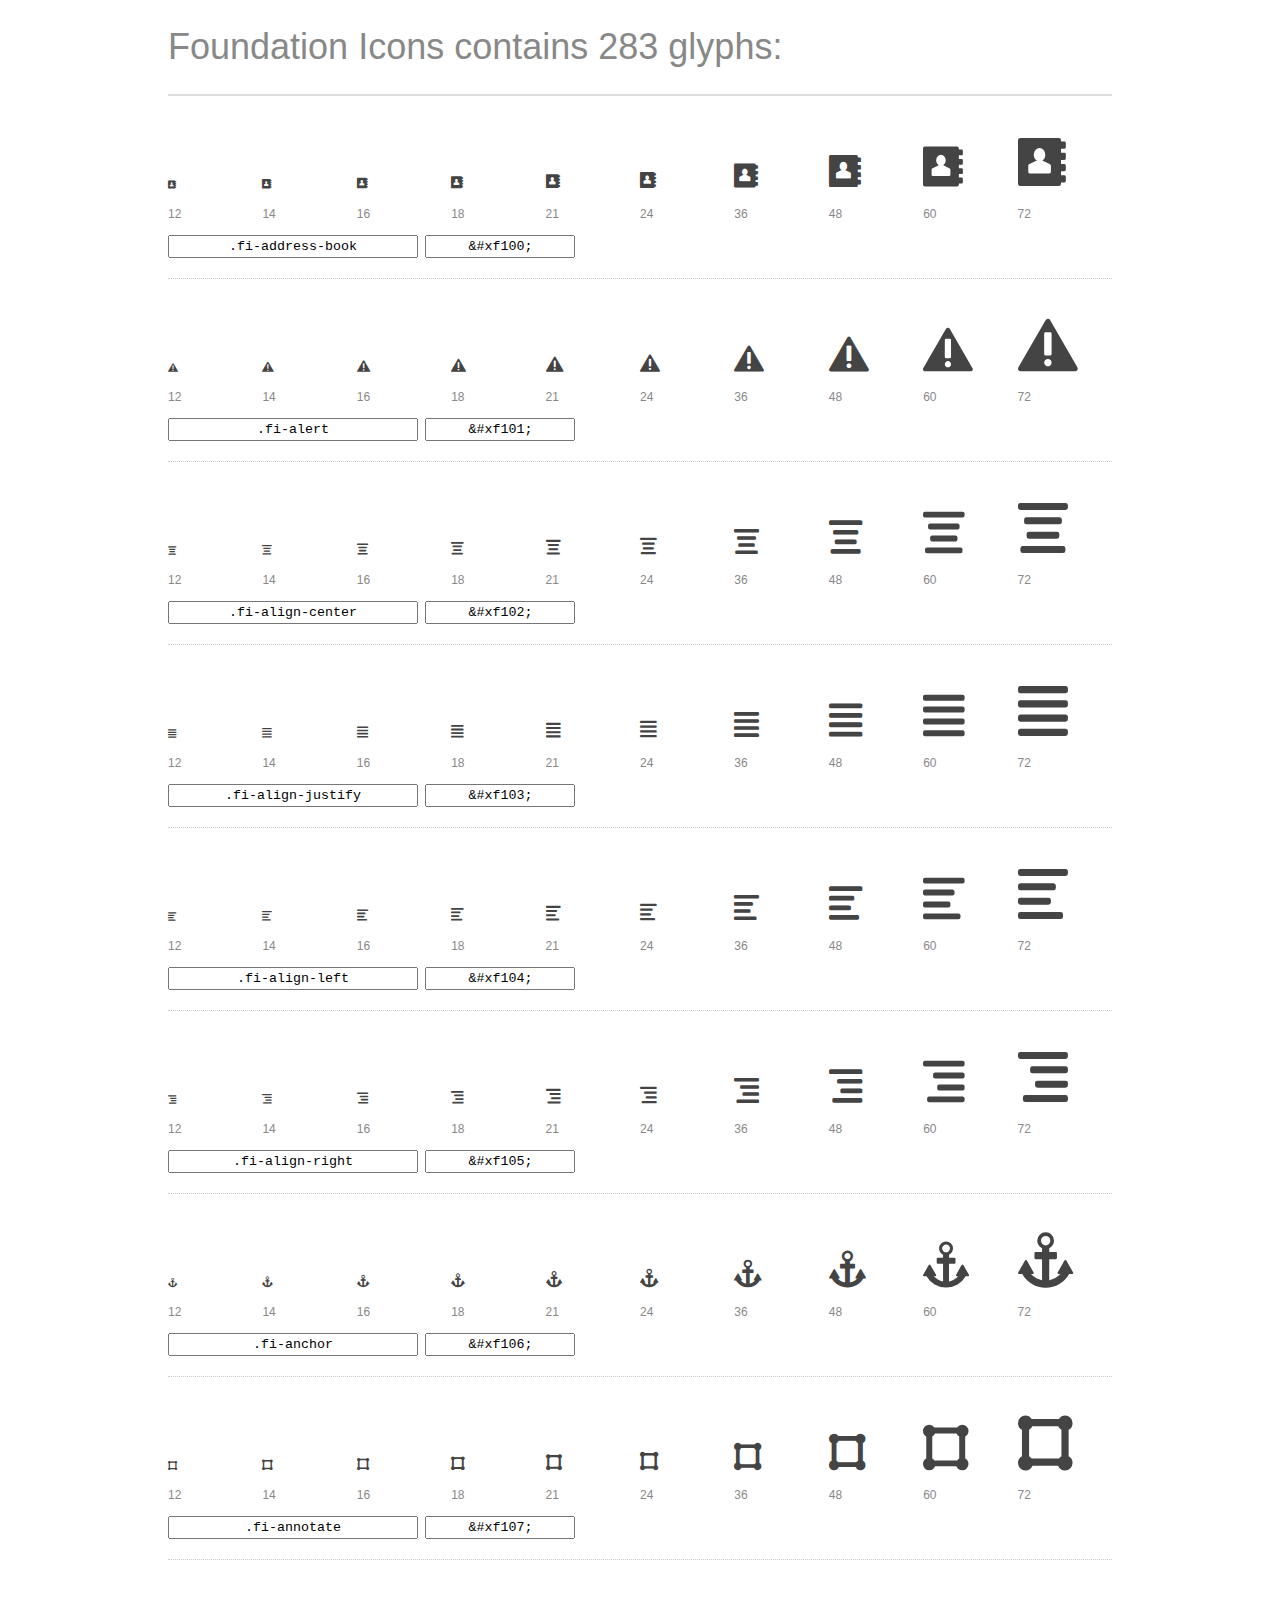
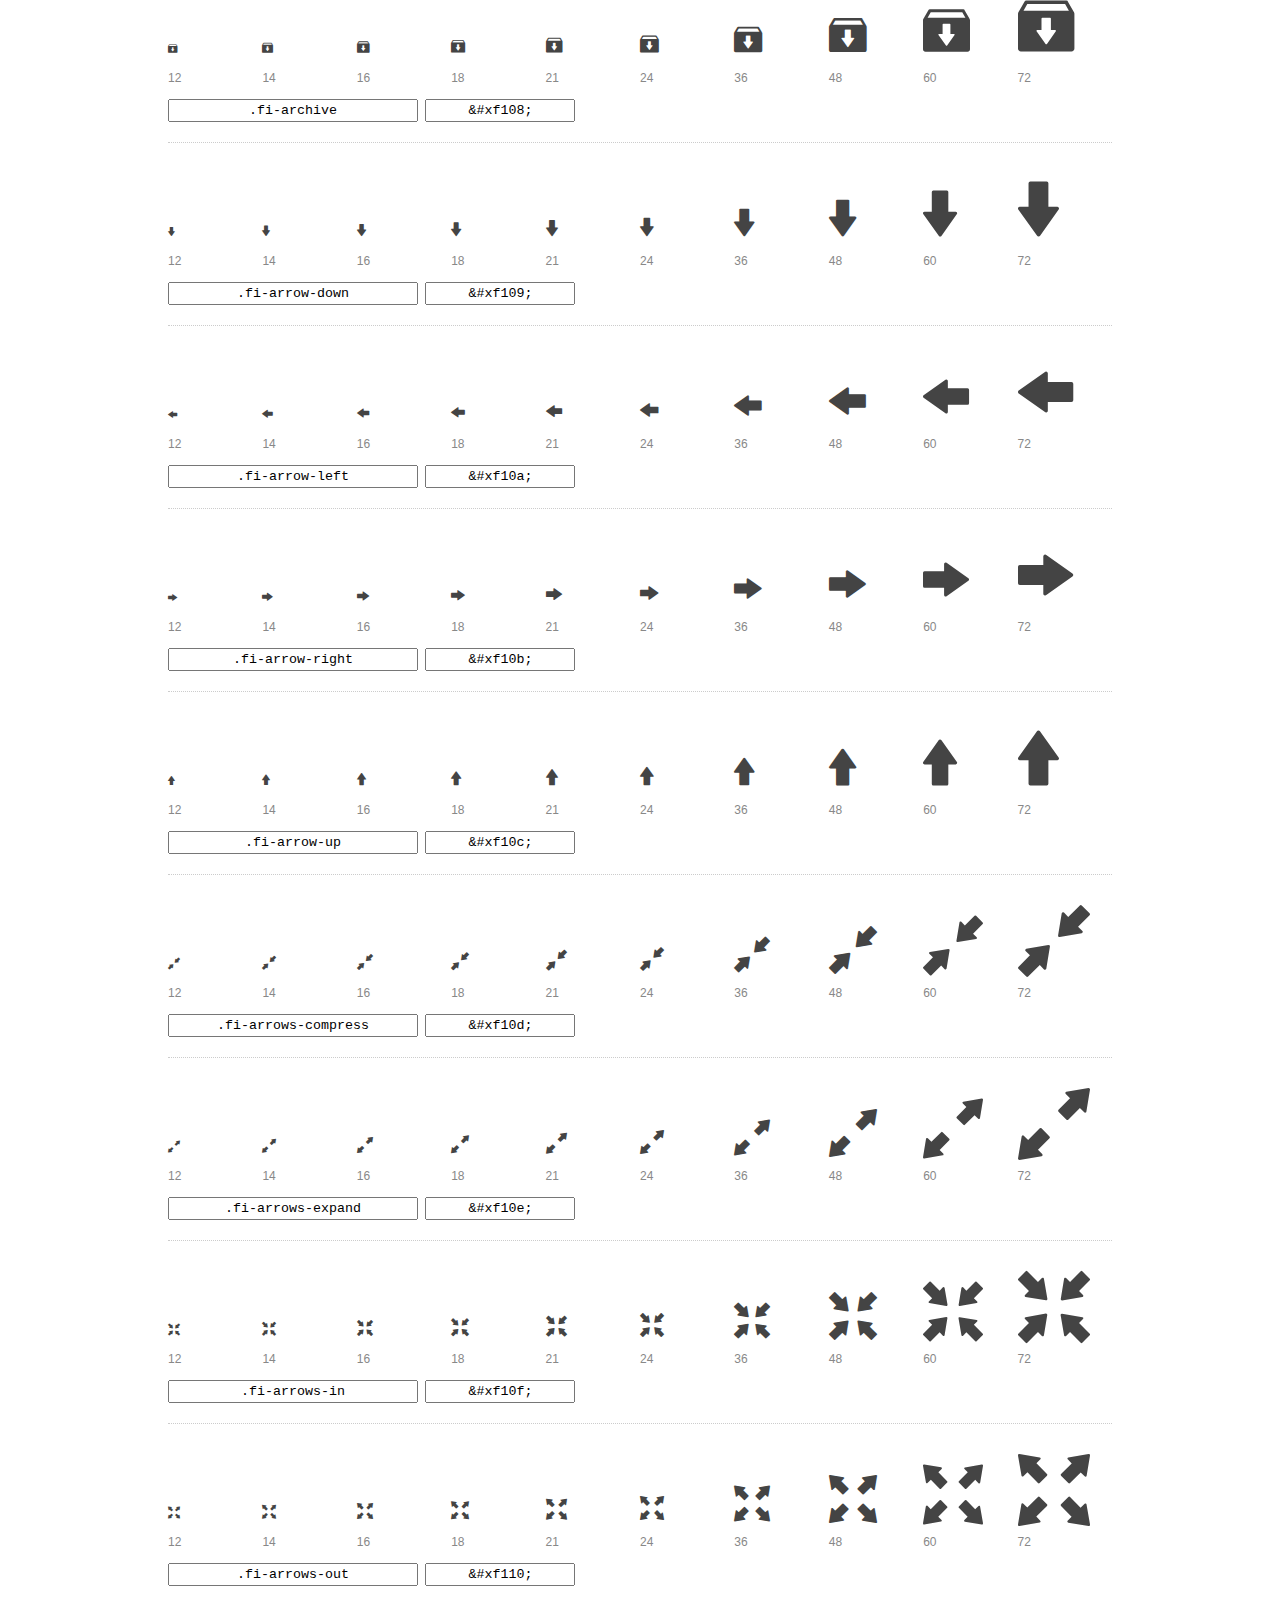
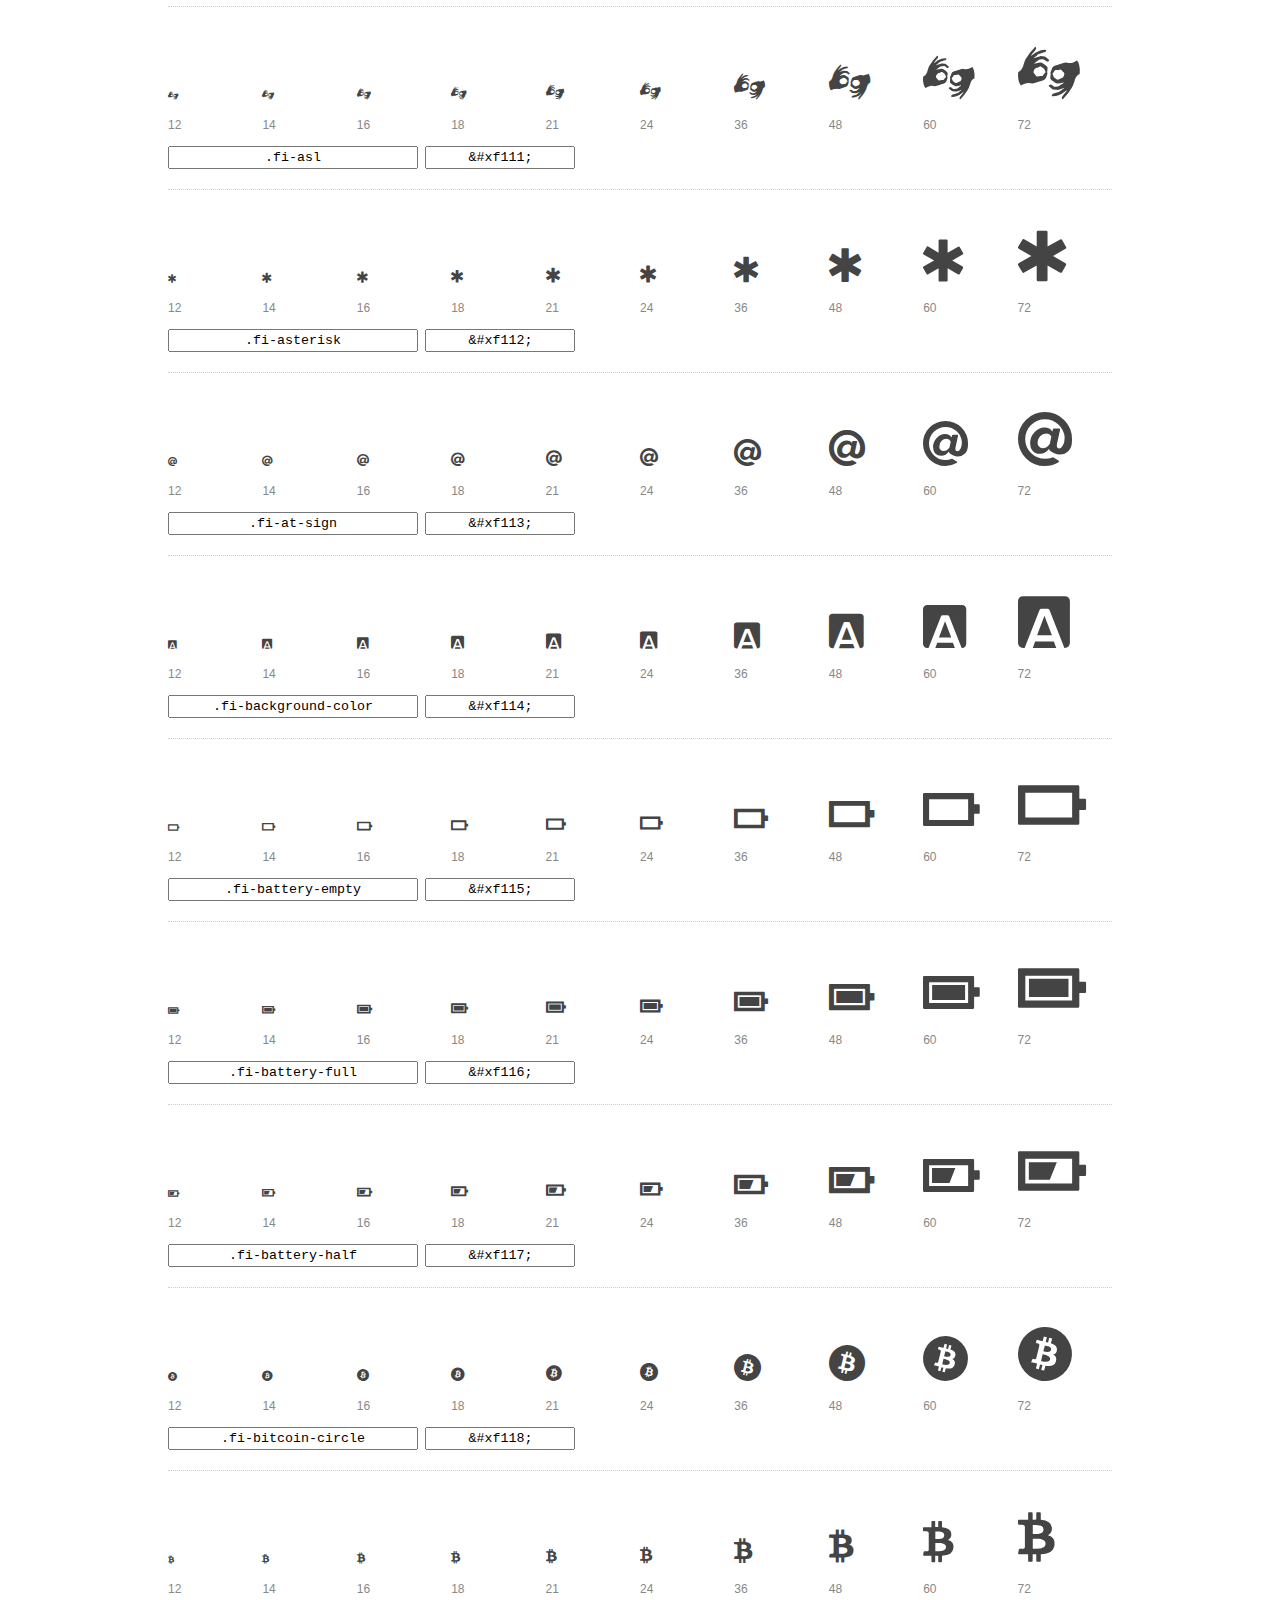
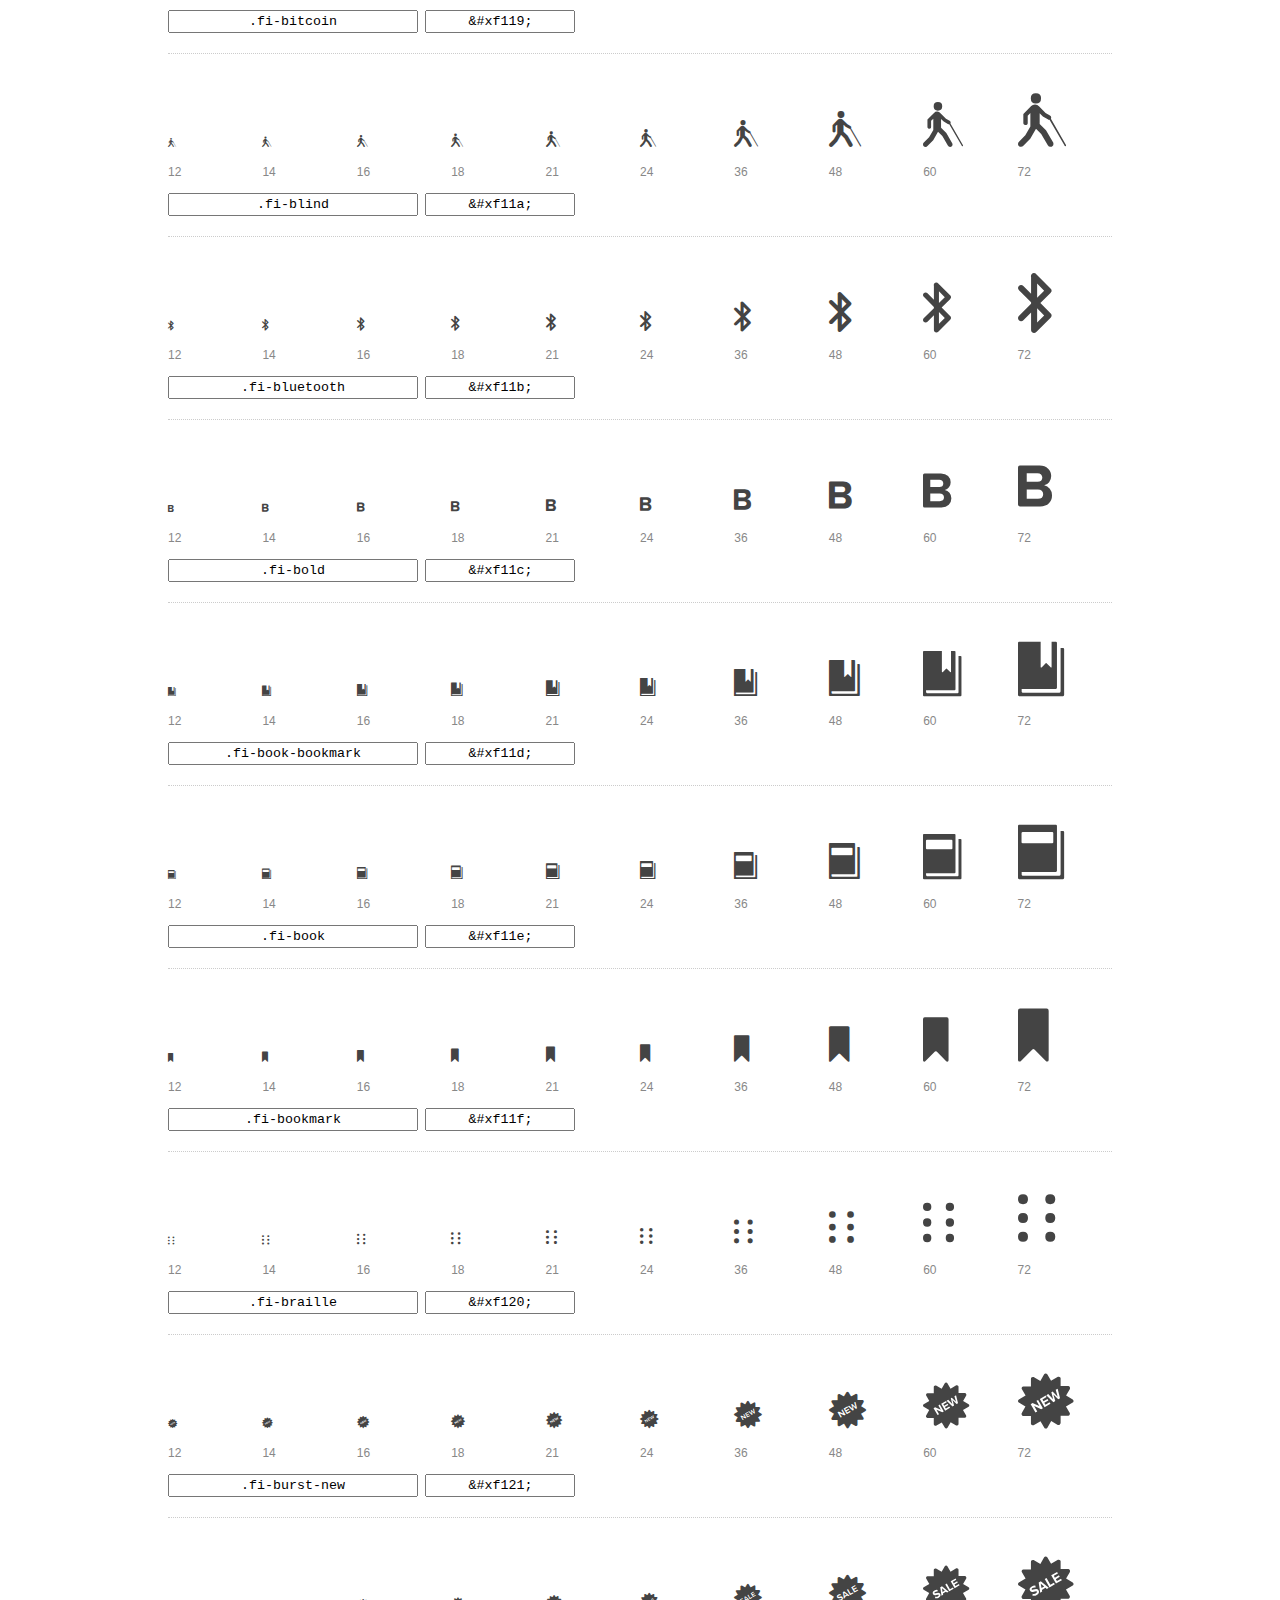
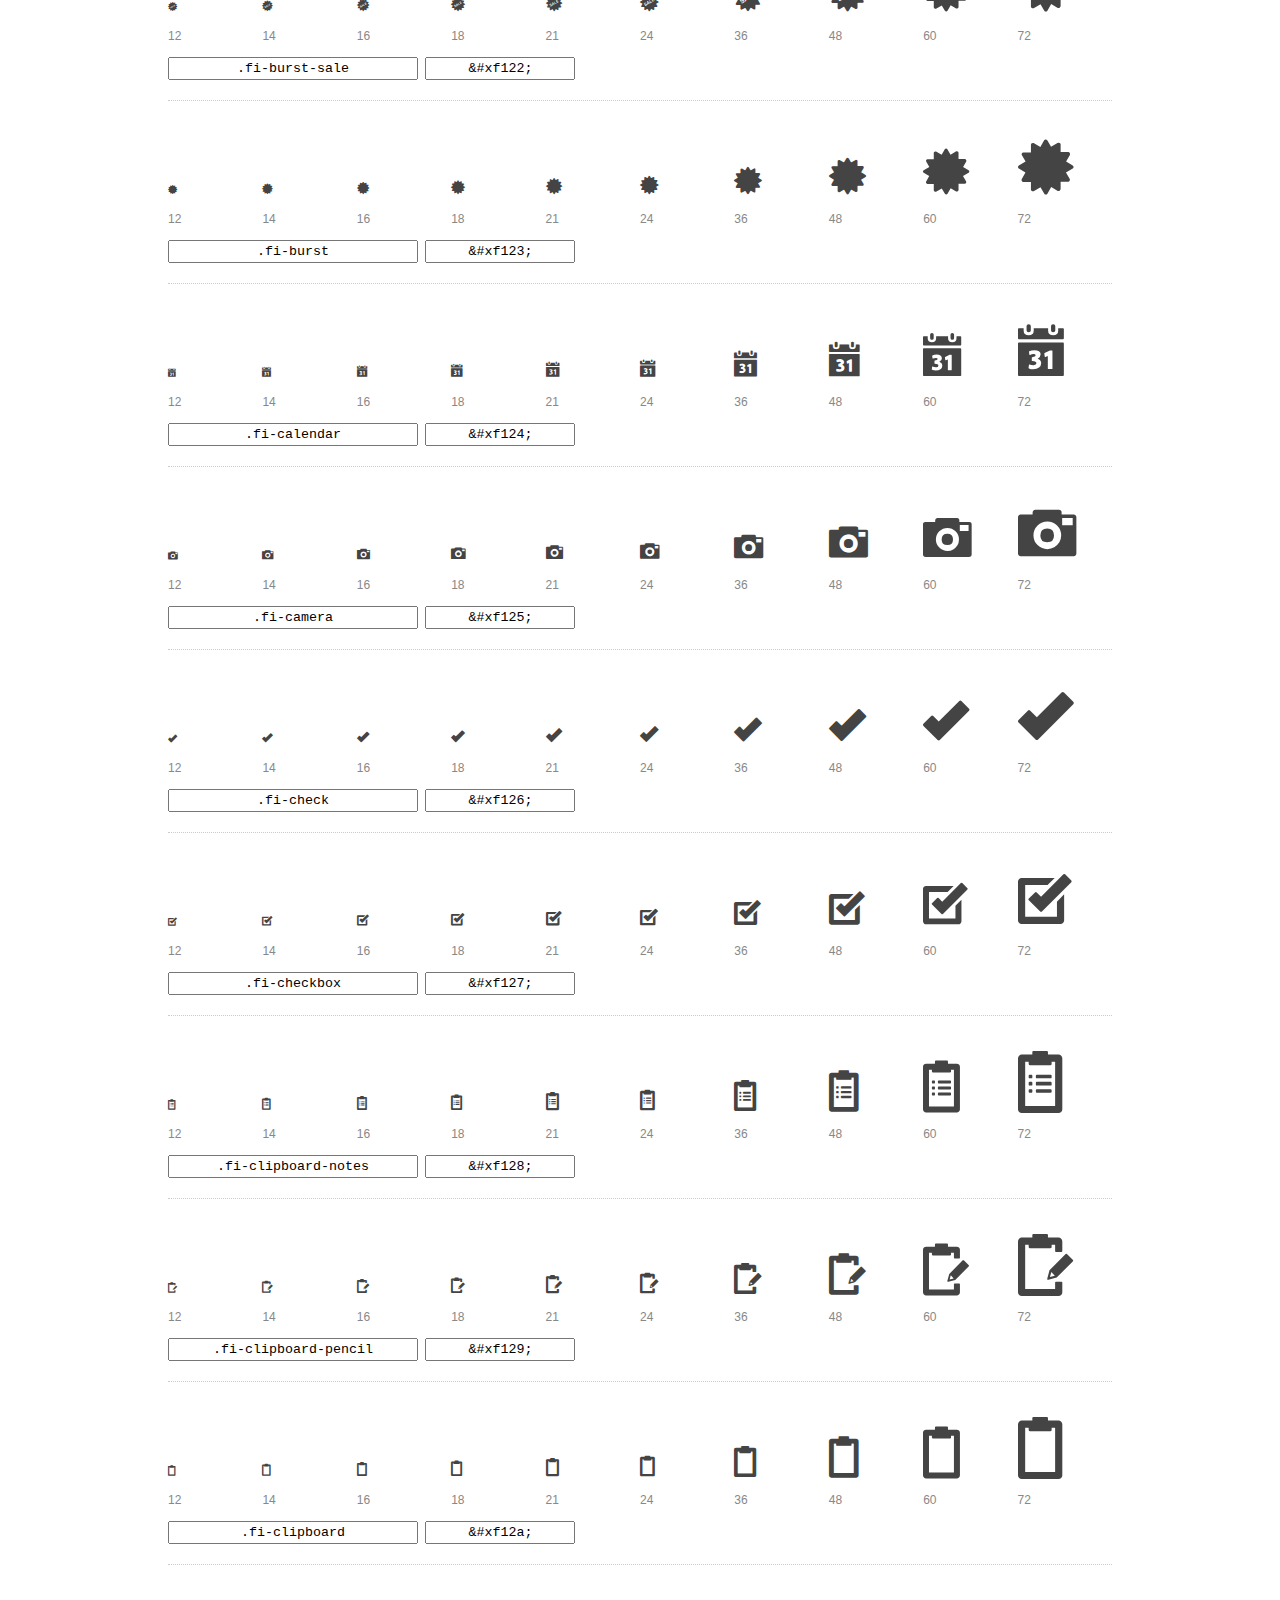
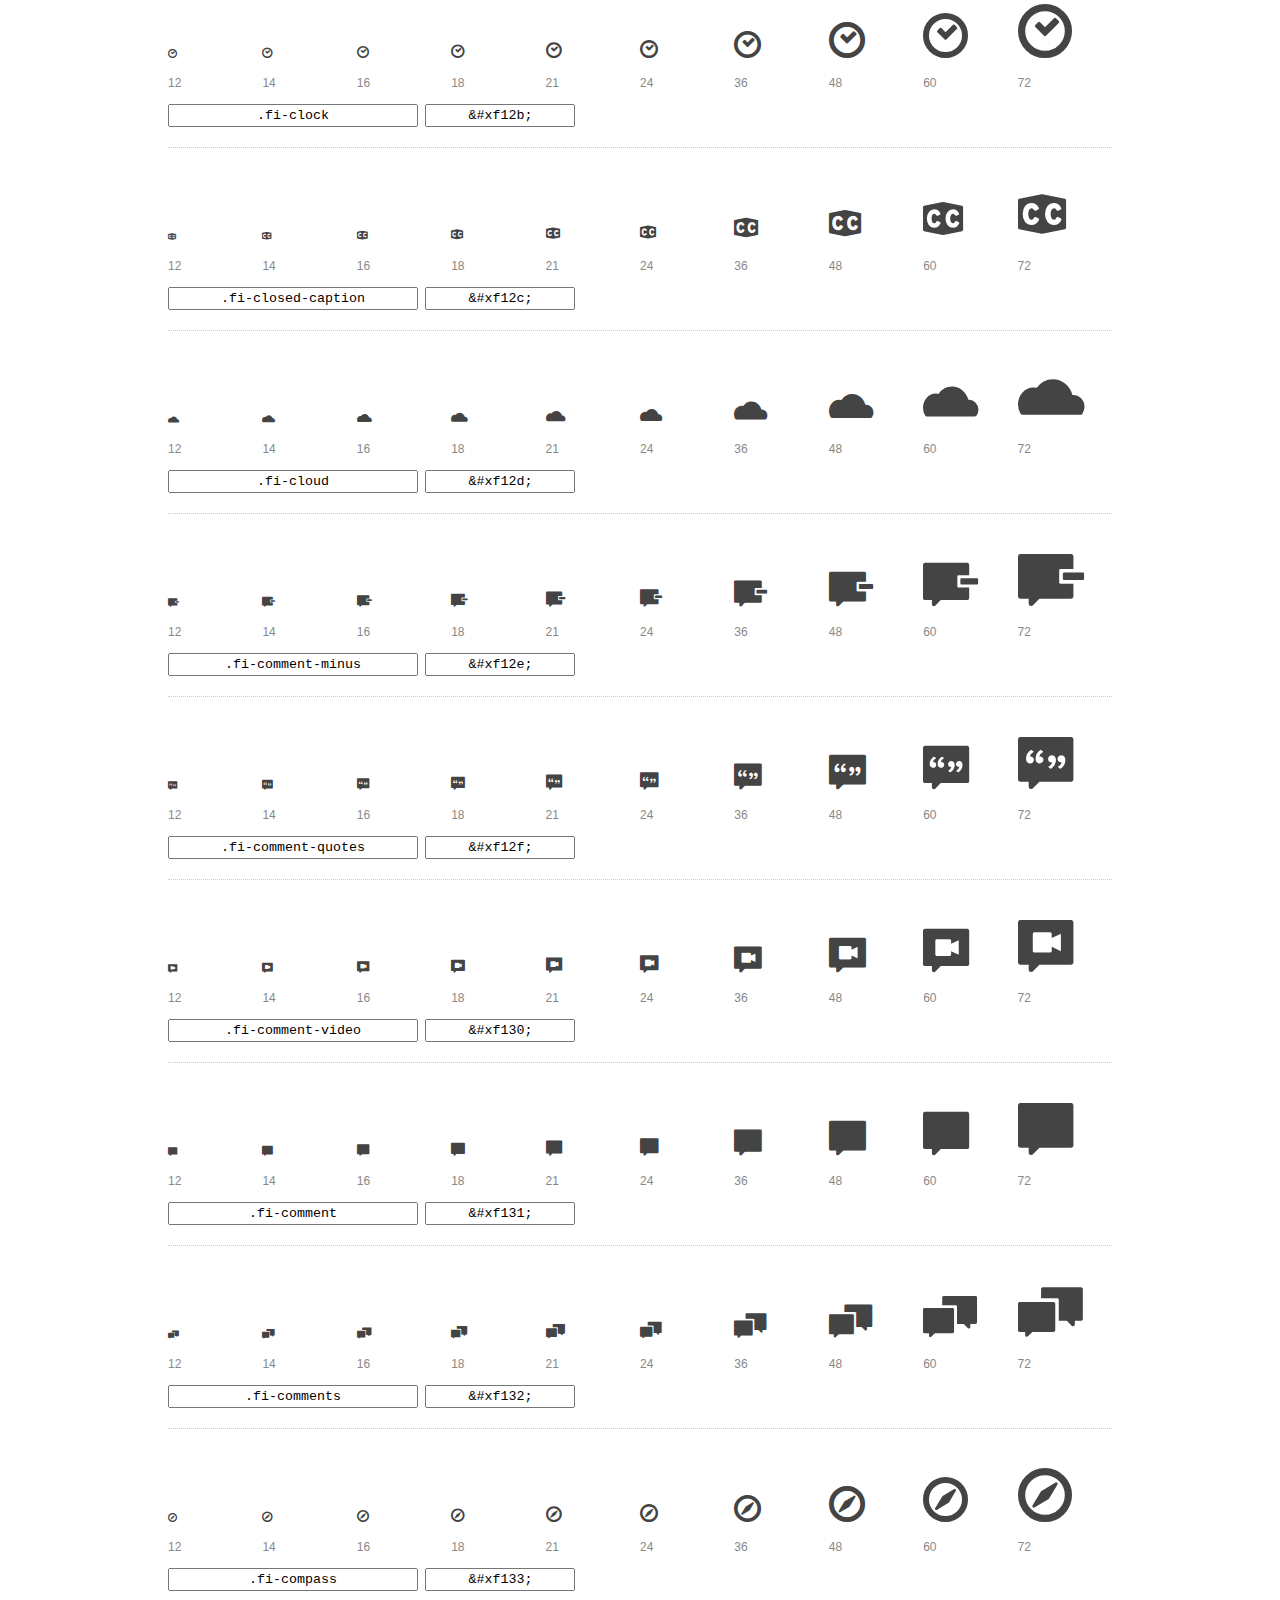
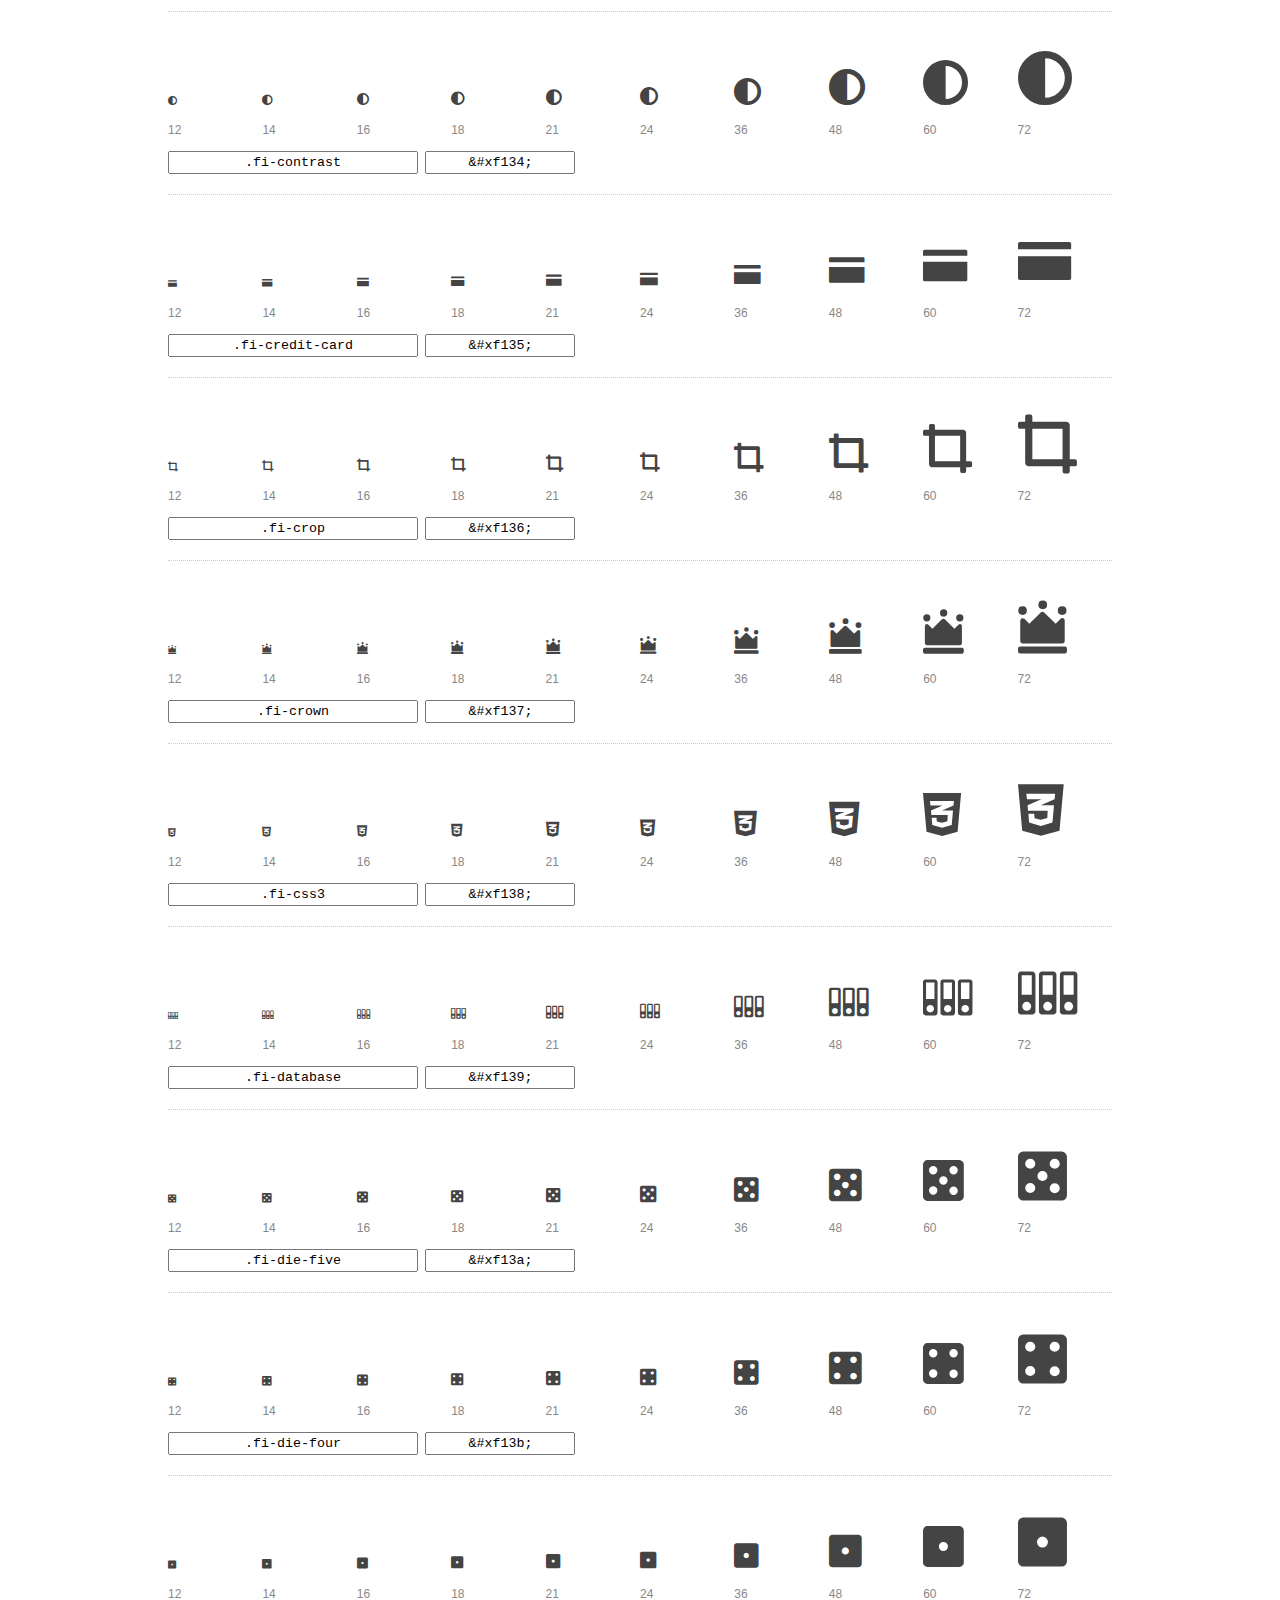
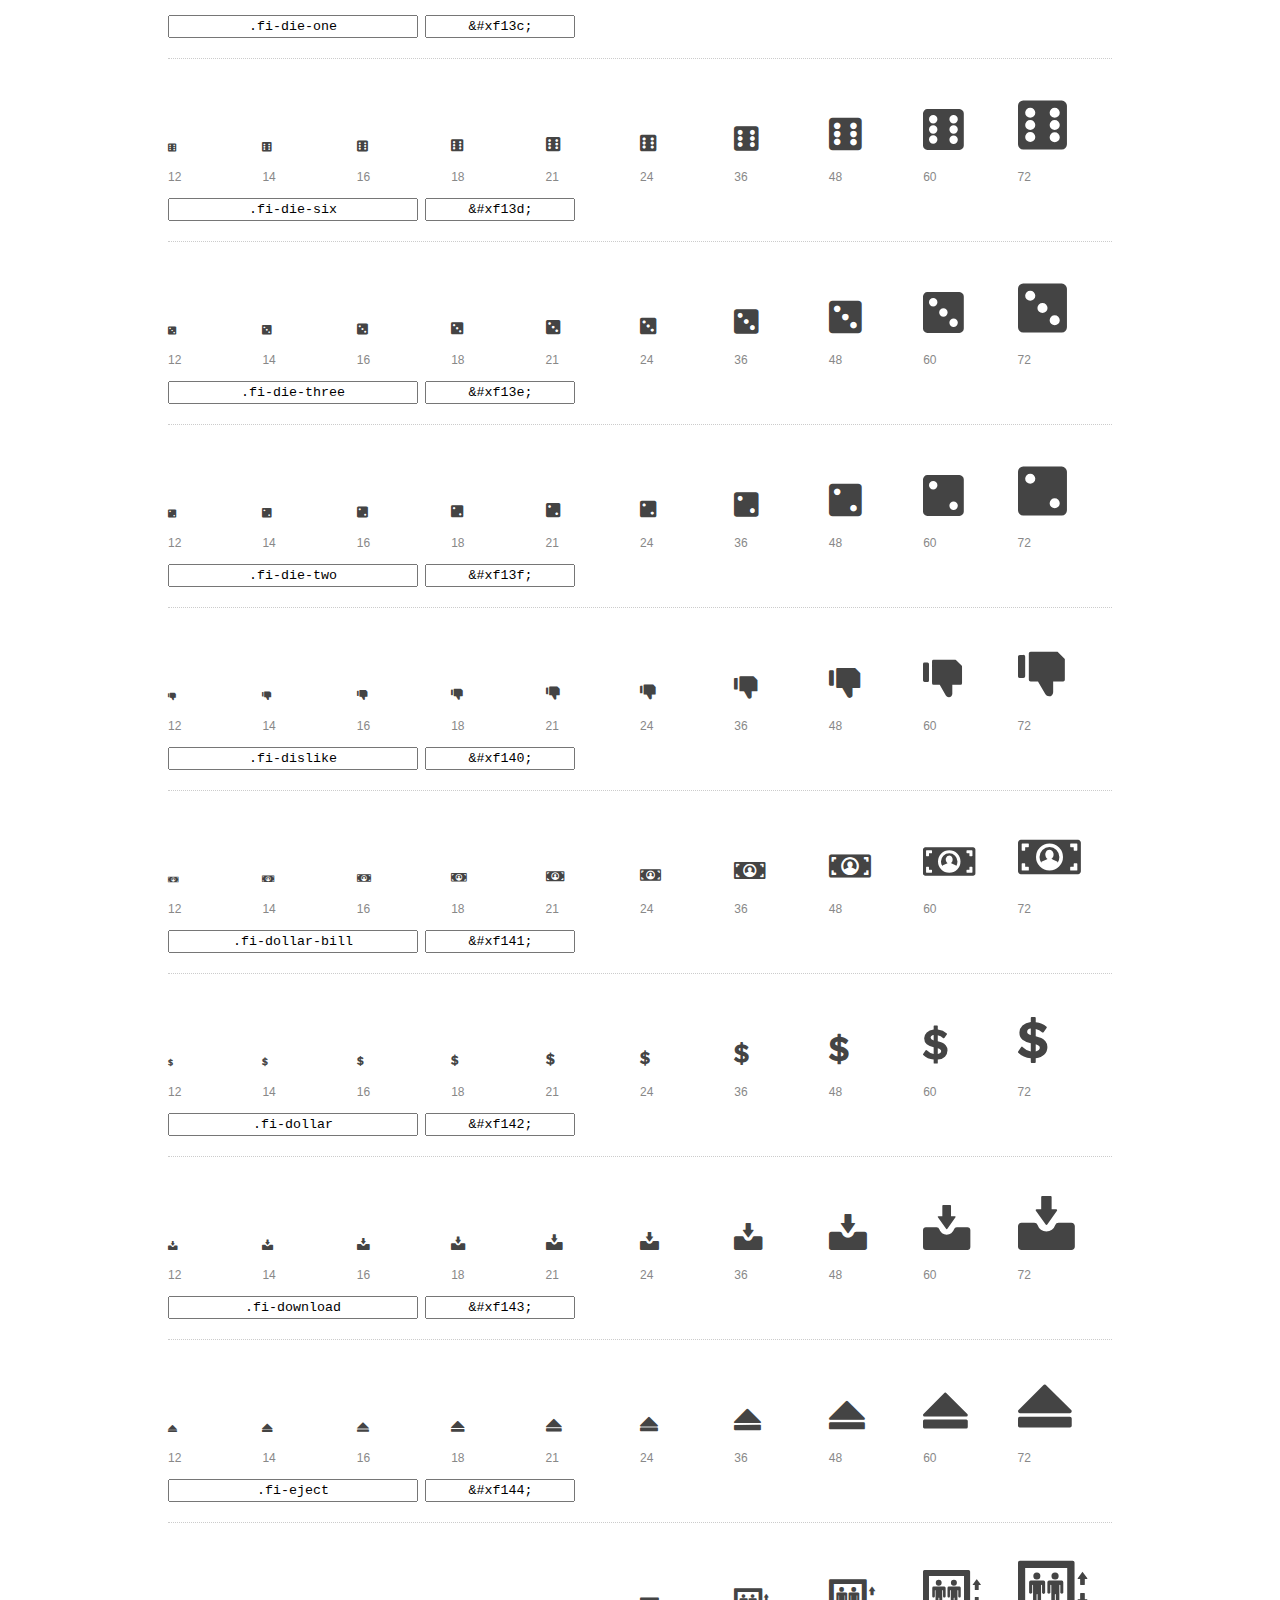
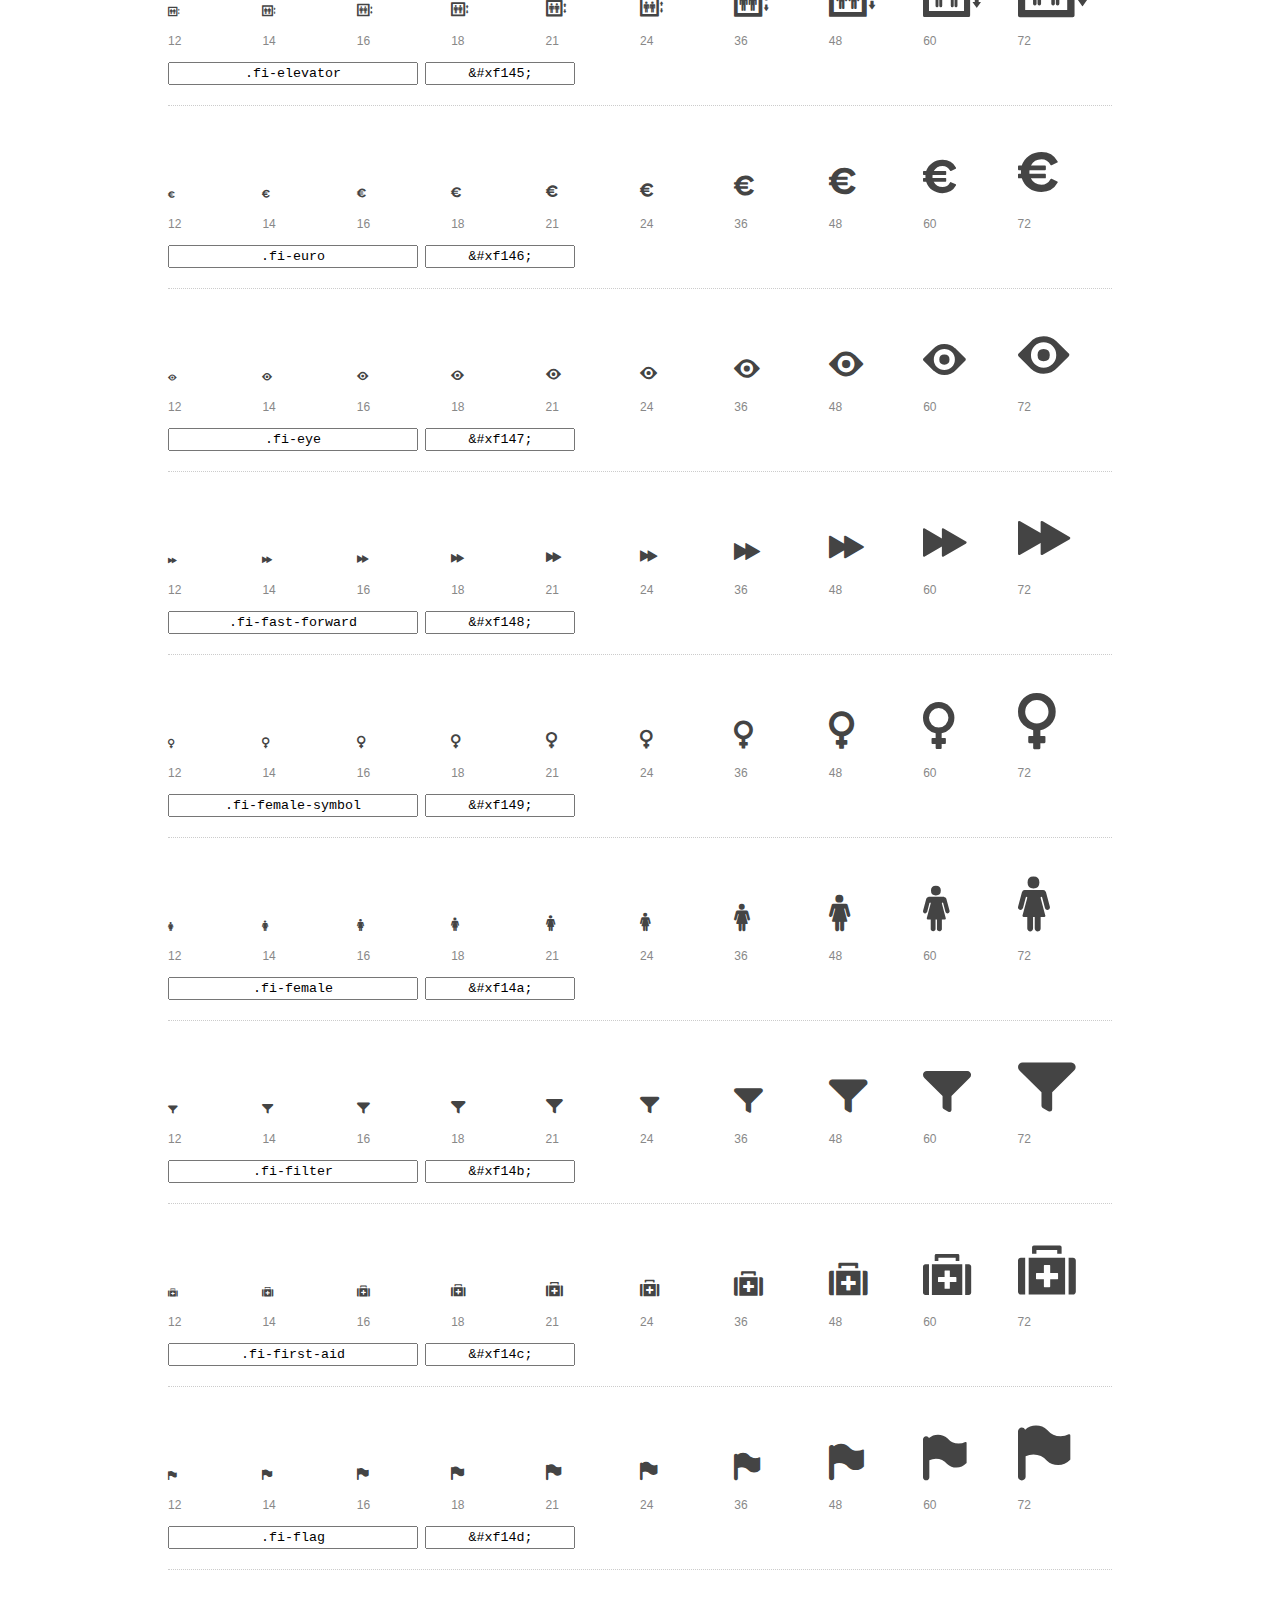
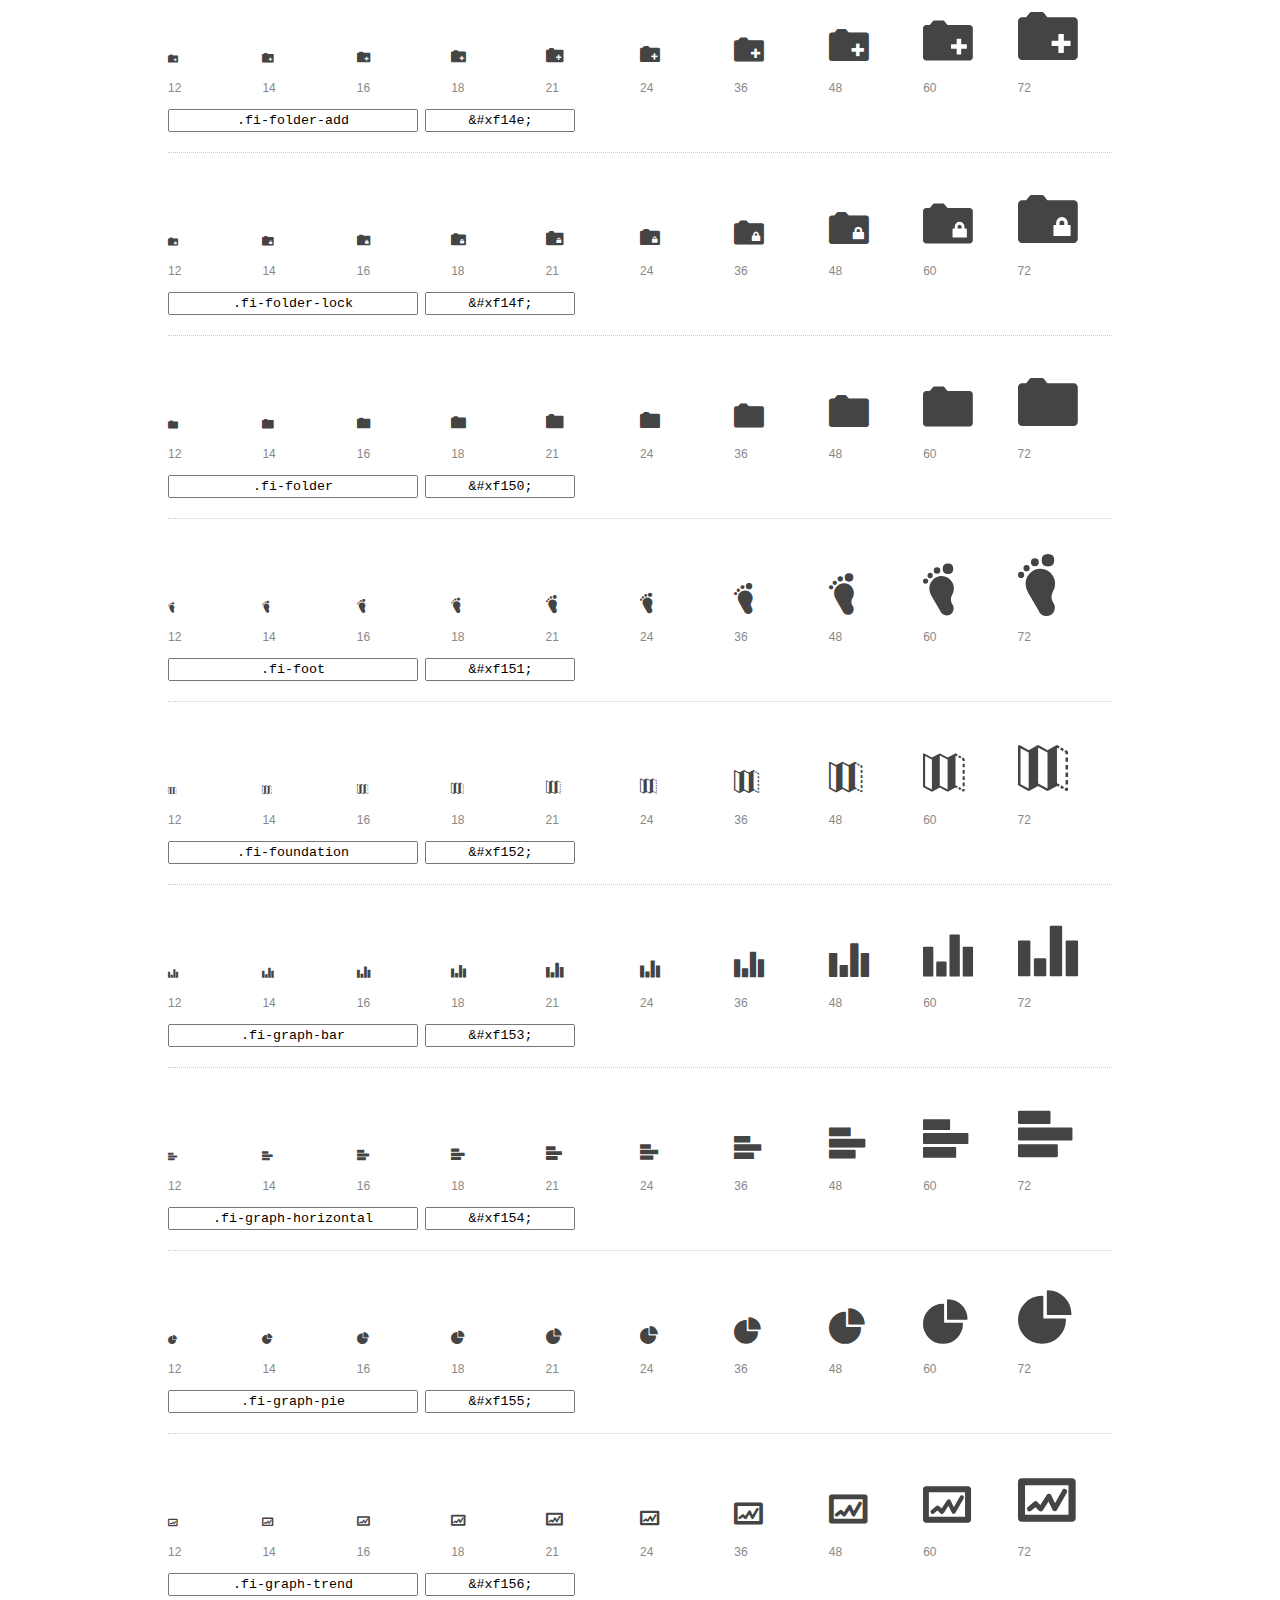
<file: newsapp/static/css/preview.html>
<!DOCTYPE html>
<html>
  <head>
    <title>Foundation Icons glyphs preview</title>
    <link rel="stylesheet" href="foundation-icons.css" />

    <style>
      * {
        -moz-box-sizing: border-box;
        -webkit-box-sizing: border-box;
        box-sizing: border-box;
        margin: 0;
        padding: 0;
      }

      body {
        background: #fff;
        color: #444;
        font: 16px/1.5 "Helvetica Neue", Helvetica, Arial, sans-serif;
      }

      a, 
      a:visited {
        color: #888;
        text-decoration: underline;
      }
      a:hover, 
      a:focus { color: #000; }

      h1 {
        border-bottom: 2px solid #ddd;
        color: #888;
        font-size: 36px;
        font-weight: 300;
        margin-bottom: 20px;
        padding: 20px 0;
      }

      .container {
        margin: 0 auto;
        min-width: 880px;
        padding: 0 40px;
        width: 80%;
      }

      .glyph {
        border-bottom: 1px dotted #ccc;
        padding: 10px 0 20px;
        margin-bottom: 20px;
      }

      .preview-glyphs { vertical-align: bottom; } 

      .preview-scale { 
        color: #888;
        font-size: 12px; 
        margin-top: 5px;
      }

      .step {
        display: inline-block;
        line-height: 1;
        width: 10%;
      }

      
      .size-12 { font-size: 12px; }
      
      .size-14 { font-size: 14px; }
      
      .size-16 { font-size: 16px; }
      
      .size-18 { font-size: 18px; }
      
      .size-21 { font-size: 21px; }
      
      .size-24 { font-size: 24px; }
      
      .size-36 { font-size: 36px; }
      
      .size-48 { font-size: 48px; }
      
      .size-60 { font-size: 60px; }
      
      .size-72 { font-size: 72px; }
      

      .usage { margin-top: 10px; }

      .usage input {
        font-family: monospace;
        margin-right: 3px;
        padding: 2px 5px;
        text-align: center;
      }

      .usage .point { width: 150px; }

      .usage .class { width: 250px; }

      .footer {
        color: #888;
        font-size: 12px;
        padding: 20px 0;
      }
    </style>

    <!--[if lte IE 8]><script src="http://html5shiv.googlecode.com/svn/trunk/html5.js"></script><![endif]-->
  </head>

  <body>
    <div class="container">
      <h1>Foundation Icons contains 283 glyphs:</h1> 

      
      <div class="glyph">
        <div class="preview-glyphs">
          <i class="step fi-address-book size-12"></i><i class="step fi-address-book size-14"></i><i class="step fi-address-book size-16"></i><i class="step fi-address-book size-18"></i><i class="step fi-address-book size-21"></i><i class="step fi-address-book size-24"></i><i class="step fi-address-book size-36"></i><i class="step fi-address-book size-48"></i><i class="step fi-address-book size-60"></i><i class="step fi-address-book size-72"></i>
        </div>
        <div class="preview-scale">
          <span class="step">12</span><span class="step">14</span><span class="step">16</span><span class="step">18</span><span class="step">21</span><span class="step">24</span><span class="step">36</span><span class="step">48</span><span class="step">60</span><span class="step">72</span> 
        </div>
        <div class="usage">
          <input class="class" type="text" readonly="readonly" onClick="this.select();" value=".fi-address-book" />
          <input class="point" type="text" readonly="readonly" onClick="this.select();" value="&amp;#xf100;" />
        </div>
      </div>
      
      <div class="glyph">
        <div class="preview-glyphs">
          <i class="step fi-alert size-12"></i><i class="step fi-alert size-14"></i><i class="step fi-alert size-16"></i><i class="step fi-alert size-18"></i><i class="step fi-alert size-21"></i><i class="step fi-alert size-24"></i><i class="step fi-alert size-36"></i><i class="step fi-alert size-48"></i><i class="step fi-alert size-60"></i><i class="step fi-alert size-72"></i>
        </div>
        <div class="preview-scale">
          <span class="step">12</span><span class="step">14</span><span class="step">16</span><span class="step">18</span><span class="step">21</span><span class="step">24</span><span class="step">36</span><span class="step">48</span><span class="step">60</span><span class="step">72</span> 
        </div>
        <div class="usage">
          <input class="class" type="text" readonly="readonly" onClick="this.select();" value=".fi-alert" />
          <input class="point" type="text" readonly="readonly" onClick="this.select();" value="&amp;#xf101;" />
        </div>
      </div>
      
      <div class="glyph">
        <div class="preview-glyphs">
          <i class="step fi-align-center size-12"></i><i class="step fi-align-center size-14"></i><i class="step fi-align-center size-16"></i><i class="step fi-align-center size-18"></i><i class="step fi-align-center size-21"></i><i class="step fi-align-center size-24"></i><i class="step fi-align-center size-36"></i><i class="step fi-align-center size-48"></i><i class="step fi-align-center size-60"></i><i class="step fi-align-center size-72"></i>
        </div>
        <div class="preview-scale">
          <span class="step">12</span><span class="step">14</span><span class="step">16</span><span class="step">18</span><span class="step">21</span><span class="step">24</span><span class="step">36</span><span class="step">48</span><span class="step">60</span><span class="step">72</span> 
        </div>
        <div class="usage">
          <input class="class" type="text" readonly="readonly" onClick="this.select();" value=".fi-align-center" />
          <input class="point" type="text" readonly="readonly" onClick="this.select();" value="&amp;#xf102;" />
        </div>
      </div>
      
      <div class="glyph">
        <div class="preview-glyphs">
          <i class="step fi-align-justify size-12"></i><i class="step fi-align-justify size-14"></i><i class="step fi-align-justify size-16"></i><i class="step fi-align-justify size-18"></i><i class="step fi-align-justify size-21"></i><i class="step fi-align-justify size-24"></i><i class="step fi-align-justify size-36"></i><i class="step fi-align-justify size-48"></i><i class="step fi-align-justify size-60"></i><i class="step fi-align-justify size-72"></i>
        </div>
        <div class="preview-scale">
          <span class="step">12</span><span class="step">14</span><span class="step">16</span><span class="step">18</span><span class="step">21</span><span class="step">24</span><span class="step">36</span><span class="step">48</span><span class="step">60</span><span class="step">72</span> 
        </div>
        <div class="usage">
          <input class="class" type="text" readonly="readonly" onClick="this.select();" value=".fi-align-justify" />
          <input class="point" type="text" readonly="readonly" onClick="this.select();" value="&amp;#xf103;" />
        </div>
      </div>
      
      <div class="glyph">
        <div class="preview-glyphs">
          <i class="step fi-align-left size-12"></i><i class="step fi-align-left size-14"></i><i class="step fi-align-left size-16"></i><i class="step fi-align-left size-18"></i><i class="step fi-align-left size-21"></i><i class="step fi-align-left size-24"></i><i class="step fi-align-left size-36"></i><i class="step fi-align-left size-48"></i><i class="step fi-align-left size-60"></i><i class="step fi-align-left size-72"></i>
        </div>
        <div class="preview-scale">
          <span class="step">12</span><span class="step">14</span><span class="step">16</span><span class="step">18</span><span class="step">21</span><span class="step">24</span><span class="step">36</span><span class="step">48</span><span class="step">60</span><span class="step">72</span> 
        </div>
        <div class="usage">
          <input class="class" type="text" readonly="readonly" onClick="this.select();" value=".fi-align-left" />
          <input class="point" type="text" readonly="readonly" onClick="this.select();" value="&amp;#xf104;" />
        </div>
      </div>
      
      <div class="glyph">
        <div class="preview-glyphs">
          <i class="step fi-align-right size-12"></i><i class="step fi-align-right size-14"></i><i class="step fi-align-right size-16"></i><i class="step fi-align-right size-18"></i><i class="step fi-align-right size-21"></i><i class="step fi-align-right size-24"></i><i class="step fi-align-right size-36"></i><i class="step fi-align-right size-48"></i><i class="step fi-align-right size-60"></i><i class="step fi-align-right size-72"></i>
        </div>
        <div class="preview-scale">
          <span class="step">12</span><span class="step">14</span><span class="step">16</span><span class="step">18</span><span class="step">21</span><span class="step">24</span><span class="step">36</span><span class="step">48</span><span class="step">60</span><span class="step">72</span> 
        </div>
        <div class="usage">
          <input class="class" type="text" readonly="readonly" onClick="this.select();" value=".fi-align-right" />
          <input class="point" type="text" readonly="readonly" onClick="this.select();" value="&amp;#xf105;" />
        </div>
      </div>
      
      <div class="glyph">
        <div class="preview-glyphs">
          <i class="step fi-anchor size-12"></i><i class="step fi-anchor size-14"></i><i class="step fi-anchor size-16"></i><i class="step fi-anchor size-18"></i><i class="step fi-anchor size-21"></i><i class="step fi-anchor size-24"></i><i class="step fi-anchor size-36"></i><i class="step fi-anchor size-48"></i><i class="step fi-anchor size-60"></i><i class="step fi-anchor size-72"></i>
        </div>
        <div class="preview-scale">
          <span class="step">12</span><span class="step">14</span><span class="step">16</span><span class="step">18</span><span class="step">21</span><span class="step">24</span><span class="step">36</span><span class="step">48</span><span class="step">60</span><span class="step">72</span> 
        </div>
        <div class="usage">
          <input class="class" type="text" readonly="readonly" onClick="this.select();" value=".fi-anchor" />
          <input class="point" type="text" readonly="readonly" onClick="this.select();" value="&amp;#xf106;" />
        </div>
      </div>
      
      <div class="glyph">
        <div class="preview-glyphs">
          <i class="step fi-annotate size-12"></i><i class="step fi-annotate size-14"></i><i class="step fi-annotate size-16"></i><i class="step fi-annotate size-18"></i><i class="step fi-annotate size-21"></i><i class="step fi-annotate size-24"></i><i class="step fi-annotate size-36"></i><i class="step fi-annotate size-48"></i><i class="step fi-annotate size-60"></i><i class="step fi-annotate size-72"></i>
        </div>
        <div class="preview-scale">
          <span class="step">12</span><span class="step">14</span><span class="step">16</span><span class="step">18</span><span class="step">21</span><span class="step">24</span><span class="step">36</span><span class="step">48</span><span class="step">60</span><span class="step">72</span> 
        </div>
        <div class="usage">
          <input class="class" type="text" readonly="readonly" onClick="this.select();" value=".fi-annotate" />
          <input class="point" type="text" readonly="readonly" onClick="this.select();" value="&amp;#xf107;" />
        </div>
      </div>
      
      <div class="glyph">
        <div class="preview-glyphs">
          <i class="step fi-archive size-12"></i><i class="step fi-archive size-14"></i><i class="step fi-archive size-16"></i><i class="step fi-archive size-18"></i><i class="step fi-archive size-21"></i><i class="step fi-archive size-24"></i><i class="step fi-archive size-36"></i><i class="step fi-archive size-48"></i><i class="step fi-archive size-60"></i><i class="step fi-archive size-72"></i>
        </div>
        <div class="preview-scale">
          <span class="step">12</span><span class="step">14</span><span class="step">16</span><span class="step">18</span><span class="step">21</span><span class="step">24</span><span class="step">36</span><span class="step">48</span><span class="step">60</span><span class="step">72</span> 
        </div>
        <div class="usage">
          <input class="class" type="text" readonly="readonly" onClick="this.select();" value=".fi-archive" />
          <input class="point" type="text" readonly="readonly" onClick="this.select();" value="&amp;#xf108;" />
        </div>
      </div>
      
      <div class="glyph">
        <div class="preview-glyphs">
          <i class="step fi-arrow-down size-12"></i><i class="step fi-arrow-down size-14"></i><i class="step fi-arrow-down size-16"></i><i class="step fi-arrow-down size-18"></i><i class="step fi-arrow-down size-21"></i><i class="step fi-arrow-down size-24"></i><i class="step fi-arrow-down size-36"></i><i class="step fi-arrow-down size-48"></i><i class="step fi-arrow-down size-60"></i><i class="step fi-arrow-down size-72"></i>
        </div>
        <div class="preview-scale">
          <span class="step">12</span><span class="step">14</span><span class="step">16</span><span class="step">18</span><span class="step">21</span><span class="step">24</span><span class="step">36</span><span class="step">48</span><span class="step">60</span><span class="step">72</span> 
        </div>
        <div class="usage">
          <input class="class" type="text" readonly="readonly" onClick="this.select();" value=".fi-arrow-down" />
          <input class="point" type="text" readonly="readonly" onClick="this.select();" value="&amp;#xf109;" />
        </div>
      </div>
      
      <div class="glyph">
        <div class="preview-glyphs">
          <i class="step fi-arrow-left size-12"></i><i class="step fi-arrow-left size-14"></i><i class="step fi-arrow-left size-16"></i><i class="step fi-arrow-left size-18"></i><i class="step fi-arrow-left size-21"></i><i class="step fi-arrow-left size-24"></i><i class="step fi-arrow-left size-36"></i><i class="step fi-arrow-left size-48"></i><i class="step fi-arrow-left size-60"></i><i class="step fi-arrow-left size-72"></i>
        </div>
        <div class="preview-scale">
          <span class="step">12</span><span class="step">14</span><span class="step">16</span><span class="step">18</span><span class="step">21</span><span class="step">24</span><span class="step">36</span><span class="step">48</span><span class="step">60</span><span class="step">72</span> 
        </div>
        <div class="usage">
          <input class="class" type="text" readonly="readonly" onClick="this.select();" value=".fi-arrow-left" />
          <input class="point" type="text" readonly="readonly" onClick="this.select();" value="&amp;#xf10a;" />
        </div>
      </div>
      
      <div class="glyph">
        <div class="preview-glyphs">
          <i class="step fi-arrow-right size-12"></i><i class="step fi-arrow-right size-14"></i><i class="step fi-arrow-right size-16"></i><i class="step fi-arrow-right size-18"></i><i class="step fi-arrow-right size-21"></i><i class="step fi-arrow-right size-24"></i><i class="step fi-arrow-right size-36"></i><i class="step fi-arrow-right size-48"></i><i class="step fi-arrow-right size-60"></i><i class="step fi-arrow-right size-72"></i>
        </div>
        <div class="preview-scale">
          <span class="step">12</span><span class="step">14</span><span class="step">16</span><span class="step">18</span><span class="step">21</span><span class="step">24</span><span class="step">36</span><span class="step">48</span><span class="step">60</span><span class="step">72</span> 
        </div>
        <div class="usage">
          <input class="class" type="text" readonly="readonly" onClick="this.select();" value=".fi-arrow-right" />
          <input class="point" type="text" readonly="readonly" onClick="this.select();" value="&amp;#xf10b;" />
        </div>
      </div>
      
      <div class="glyph">
        <div class="preview-glyphs">
          <i class="step fi-arrow-up size-12"></i><i class="step fi-arrow-up size-14"></i><i class="step fi-arrow-up size-16"></i><i class="step fi-arrow-up size-18"></i><i class="step fi-arrow-up size-21"></i><i class="step fi-arrow-up size-24"></i><i class="step fi-arrow-up size-36"></i><i class="step fi-arrow-up size-48"></i><i class="step fi-arrow-up size-60"></i><i class="step fi-arrow-up size-72"></i>
        </div>
        <div class="preview-scale">
          <span class="step">12</span><span class="step">14</span><span class="step">16</span><span class="step">18</span><span class="step">21</span><span class="step">24</span><span class="step">36</span><span class="step">48</span><span class="step">60</span><span class="step">72</span> 
        </div>
        <div class="usage">
          <input class="class" type="text" readonly="readonly" onClick="this.select();" value=".fi-arrow-up" />
          <input class="point" type="text" readonly="readonly" onClick="this.select();" value="&amp;#xf10c;" />
        </div>
      </div>
      
      <div class="glyph">
        <div class="preview-glyphs">
          <i class="step fi-arrows-compress size-12"></i><i class="step fi-arrows-compress size-14"></i><i class="step fi-arrows-compress size-16"></i><i class="step fi-arrows-compress size-18"></i><i class="step fi-arrows-compress size-21"></i><i class="step fi-arrows-compress size-24"></i><i class="step fi-arrows-compress size-36"></i><i class="step fi-arrows-compress size-48"></i><i class="step fi-arrows-compress size-60"></i><i class="step fi-arrows-compress size-72"></i>
        </div>
        <div class="preview-scale">
          <span class="step">12</span><span class="step">14</span><span class="step">16</span><span class="step">18</span><span class="step">21</span><span class="step">24</span><span class="step">36</span><span class="step">48</span><span class="step">60</span><span class="step">72</span> 
        </div>
        <div class="usage">
          <input class="class" type="text" readonly="readonly" onClick="this.select();" value=".fi-arrows-compress" />
          <input class="point" type="text" readonly="readonly" onClick="this.select();" value="&amp;#xf10d;" />
        </div>
      </div>
      
      <div class="glyph">
        <div class="preview-glyphs">
          <i class="step fi-arrows-expand size-12"></i><i class="step fi-arrows-expand size-14"></i><i class="step fi-arrows-expand size-16"></i><i class="step fi-arrows-expand size-18"></i><i class="step fi-arrows-expand size-21"></i><i class="step fi-arrows-expand size-24"></i><i class="step fi-arrows-expand size-36"></i><i class="step fi-arrows-expand size-48"></i><i class="step fi-arrows-expand size-60"></i><i class="step fi-arrows-expand size-72"></i>
        </div>
        <div class="preview-scale">
          <span class="step">12</span><span class="step">14</span><span class="step">16</span><span class="step">18</span><span class="step">21</span><span class="step">24</span><span class="step">36</span><span class="step">48</span><span class="step">60</span><span class="step">72</span> 
        </div>
        <div class="usage">
          <input class="class" type="text" readonly="readonly" onClick="this.select();" value=".fi-arrows-expand" />
          <input class="point" type="text" readonly="readonly" onClick="this.select();" value="&amp;#xf10e;" />
        </div>
      </div>
      
      <div class="glyph">
        <div class="preview-glyphs">
          <i class="step fi-arrows-in size-12"></i><i class="step fi-arrows-in size-14"></i><i class="step fi-arrows-in size-16"></i><i class="step fi-arrows-in size-18"></i><i class="step fi-arrows-in size-21"></i><i class="step fi-arrows-in size-24"></i><i class="step fi-arrows-in size-36"></i><i class="step fi-arrows-in size-48"></i><i class="step fi-arrows-in size-60"></i><i class="step fi-arrows-in size-72"></i>
        </div>
        <div class="preview-scale">
          <span class="step">12</span><span class="step">14</span><span class="step">16</span><span class="step">18</span><span class="step">21</span><span class="step">24</span><span class="step">36</span><span class="step">48</span><span class="step">60</span><span class="step">72</span> 
        </div>
        <div class="usage">
          <input class="class" type="text" readonly="readonly" onClick="this.select();" value=".fi-arrows-in" />
          <input class="point" type="text" readonly="readonly" onClick="this.select();" value="&amp;#xf10f;" />
        </div>
      </div>
      
      <div class="glyph">
        <div class="preview-glyphs">
          <i class="step fi-arrows-out size-12"></i><i class="step fi-arrows-out size-14"></i><i class="step fi-arrows-out size-16"></i><i class="step fi-arrows-out size-18"></i><i class="step fi-arrows-out size-21"></i><i class="step fi-arrows-out size-24"></i><i class="step fi-arrows-out size-36"></i><i class="step fi-arrows-out size-48"></i><i class="step fi-arrows-out size-60"></i><i class="step fi-arrows-out size-72"></i>
        </div>
        <div class="preview-scale">
          <span class="step">12</span><span class="step">14</span><span class="step">16</span><span class="step">18</span><span class="step">21</span><span class="step">24</span><span class="step">36</span><span class="step">48</span><span class="step">60</span><span class="step">72</span> 
        </div>
        <div class="usage">
          <input class="class" type="text" readonly="readonly" onClick="this.select();" value=".fi-arrows-out" />
          <input class="point" type="text" readonly="readonly" onClick="this.select();" value="&amp;#xf110;" />
        </div>
      </div>
      
      <div class="glyph">
        <div class="preview-glyphs">
          <i class="step fi-asl size-12"></i><i class="step fi-asl size-14"></i><i class="step fi-asl size-16"></i><i class="step fi-asl size-18"></i><i class="step fi-asl size-21"></i><i class="step fi-asl size-24"></i><i class="step fi-asl size-36"></i><i class="step fi-asl size-48"></i><i class="step fi-asl size-60"></i><i class="step fi-asl size-72"></i>
        </div>
        <div class="preview-scale">
          <span class="step">12</span><span class="step">14</span><span class="step">16</span><span class="step">18</span><span class="step">21</span><span class="step">24</span><span class="step">36</span><span class="step">48</span><span class="step">60</span><span class="step">72</span> 
        </div>
        <div class="usage">
          <input class="class" type="text" readonly="readonly" onClick="this.select();" value=".fi-asl" />
          <input class="point" type="text" readonly="readonly" onClick="this.select();" value="&amp;#xf111;" />
        </div>
      </div>
      
      <div class="glyph">
        <div class="preview-glyphs">
          <i class="step fi-asterisk size-12"></i><i class="step fi-asterisk size-14"></i><i class="step fi-asterisk size-16"></i><i class="step fi-asterisk size-18"></i><i class="step fi-asterisk size-21"></i><i class="step fi-asterisk size-24"></i><i class="step fi-asterisk size-36"></i><i class="step fi-asterisk size-48"></i><i class="step fi-asterisk size-60"></i><i class="step fi-asterisk size-72"></i>
        </div>
        <div class="preview-scale">
          <span class="step">12</span><span class="step">14</span><span class="step">16</span><span class="step">18</span><span class="step">21</span><span class="step">24</span><span class="step">36</span><span class="step">48</span><span class="step">60</span><span class="step">72</span> 
        </div>
        <div class="usage">
          <input class="class" type="text" readonly="readonly" onClick="this.select();" value=".fi-asterisk" />
          <input class="point" type="text" readonly="readonly" onClick="this.select();" value="&amp;#xf112;" />
        </div>
      </div>
      
      <div class="glyph">
        <div class="preview-glyphs">
          <i class="step fi-at-sign size-12"></i><i class="step fi-at-sign size-14"></i><i class="step fi-at-sign size-16"></i><i class="step fi-at-sign size-18"></i><i class="step fi-at-sign size-21"></i><i class="step fi-at-sign size-24"></i><i class="step fi-at-sign size-36"></i><i class="step fi-at-sign size-48"></i><i class="step fi-at-sign size-60"></i><i class="step fi-at-sign size-72"></i>
        </div>
        <div class="preview-scale">
          <span class="step">12</span><span class="step">14</span><span class="step">16</span><span class="step">18</span><span class="step">21</span><span class="step">24</span><span class="step">36</span><span class="step">48</span><span class="step">60</span><span class="step">72</span> 
        </div>
        <div class="usage">
          <input class="class" type="text" readonly="readonly" onClick="this.select();" value=".fi-at-sign" />
          <input class="point" type="text" readonly="readonly" onClick="this.select();" value="&amp;#xf113;" />
        </div>
      </div>
      
      <div class="glyph">
        <div class="preview-glyphs">
          <i class="step fi-background-color size-12"></i><i class="step fi-background-color size-14"></i><i class="step fi-background-color size-16"></i><i class="step fi-background-color size-18"></i><i class="step fi-background-color size-21"></i><i class="step fi-background-color size-24"></i><i class="step fi-background-color size-36"></i><i class="step fi-background-color size-48"></i><i class="step fi-background-color size-60"></i><i class="step fi-background-color size-72"></i>
        </div>
        <div class="preview-scale">
          <span class="step">12</span><span class="step">14</span><span class="step">16</span><span class="step">18</span><span class="step">21</span><span class="step">24</span><span class="step">36</span><span class="step">48</span><span class="step">60</span><span class="step">72</span> 
        </div>
        <div class="usage">
          <input class="class" type="text" readonly="readonly" onClick="this.select();" value=".fi-background-color" />
          <input class="point" type="text" readonly="readonly" onClick="this.select();" value="&amp;#xf114;" />
        </div>
      </div>
      
      <div class="glyph">
        <div class="preview-glyphs">
          <i class="step fi-battery-empty size-12"></i><i class="step fi-battery-empty size-14"></i><i class="step fi-battery-empty size-16"></i><i class="step fi-battery-empty size-18"></i><i class="step fi-battery-empty size-21"></i><i class="step fi-battery-empty size-24"></i><i class="step fi-battery-empty size-36"></i><i class="step fi-battery-empty size-48"></i><i class="step fi-battery-empty size-60"></i><i class="step fi-battery-empty size-72"></i>
        </div>
        <div class="preview-scale">
          <span class="step">12</span><span class="step">14</span><span class="step">16</span><span class="step">18</span><span class="step">21</span><span class="step">24</span><span class="step">36</span><span class="step">48</span><span class="step">60</span><span class="step">72</span> 
        </div>
        <div class="usage">
          <input class="class" type="text" readonly="readonly" onClick="this.select();" value=".fi-battery-empty" />
          <input class="point" type="text" readonly="readonly" onClick="this.select();" value="&amp;#xf115;" />
        </div>
      </div>
      
      <div class="glyph">
        <div class="preview-glyphs">
          <i class="step fi-battery-full size-12"></i><i class="step fi-battery-full size-14"></i><i class="step fi-battery-full size-16"></i><i class="step fi-battery-full size-18"></i><i class="step fi-battery-full size-21"></i><i class="step fi-battery-full size-24"></i><i class="step fi-battery-full size-36"></i><i class="step fi-battery-full size-48"></i><i class="step fi-battery-full size-60"></i><i class="step fi-battery-full size-72"></i>
        </div>
        <div class="preview-scale">
          <span class="step">12</span><span class="step">14</span><span class="step">16</span><span class="step">18</span><span class="step">21</span><span class="step">24</span><span class="step">36</span><span class="step">48</span><span class="step">60</span><span class="step">72</span> 
        </div>
        <div class="usage">
          <input class="class" type="text" readonly="readonly" onClick="this.select();" value=".fi-battery-full" />
          <input class="point" type="text" readonly="readonly" onClick="this.select();" value="&amp;#xf116;" />
        </div>
      </div>
      
      <div class="glyph">
        <div class="preview-glyphs">
          <i class="step fi-battery-half size-12"></i><i class="step fi-battery-half size-14"></i><i class="step fi-battery-half size-16"></i><i class="step fi-battery-half size-18"></i><i class="step fi-battery-half size-21"></i><i class="step fi-battery-half size-24"></i><i class="step fi-battery-half size-36"></i><i class="step fi-battery-half size-48"></i><i class="step fi-battery-half size-60"></i><i class="step fi-battery-half size-72"></i>
        </div>
        <div class="preview-scale">
          <span class="step">12</span><span class="step">14</span><span class="step">16</span><span class="step">18</span><span class="step">21</span><span class="step">24</span><span class="step">36</span><span class="step">48</span><span class="step">60</span><span class="step">72</span> 
        </div>
        <div class="usage">
          <input class="class" type="text" readonly="readonly" onClick="this.select();" value=".fi-battery-half" />
          <input class="point" type="text" readonly="readonly" onClick="this.select();" value="&amp;#xf117;" />
        </div>
      </div>
      
      <div class="glyph">
        <div class="preview-glyphs">
          <i class="step fi-bitcoin-circle size-12"></i><i class="step fi-bitcoin-circle size-14"></i><i class="step fi-bitcoin-circle size-16"></i><i class="step fi-bitcoin-circle size-18"></i><i class="step fi-bitcoin-circle size-21"></i><i class="step fi-bitcoin-circle size-24"></i><i class="step fi-bitcoin-circle size-36"></i><i class="step fi-bitcoin-circle size-48"></i><i class="step fi-bitcoin-circle size-60"></i><i class="step fi-bitcoin-circle size-72"></i>
        </div>
        <div class="preview-scale">
          <span class="step">12</span><span class="step">14</span><span class="step">16</span><span class="step">18</span><span class="step">21</span><span class="step">24</span><span class="step">36</span><span class="step">48</span><span class="step">60</span><span class="step">72</span> 
        </div>
        <div class="usage">
          <input class="class" type="text" readonly="readonly" onClick="this.select();" value=".fi-bitcoin-circle" />
          <input class="point" type="text" readonly="readonly" onClick="this.select();" value="&amp;#xf118;" />
        </div>
      </div>
      
      <div class="glyph">
        <div class="preview-glyphs">
          <i class="step fi-bitcoin size-12"></i><i class="step fi-bitcoin size-14"></i><i class="step fi-bitcoin size-16"></i><i class="step fi-bitcoin size-18"></i><i class="step fi-bitcoin size-21"></i><i class="step fi-bitcoin size-24"></i><i class="step fi-bitcoin size-36"></i><i class="step fi-bitcoin size-48"></i><i class="step fi-bitcoin size-60"></i><i class="step fi-bitcoin size-72"></i>
        </div>
        <div class="preview-scale">
          <span class="step">12</span><span class="step">14</span><span class="step">16</span><span class="step">18</span><span class="step">21</span><span class="step">24</span><span class="step">36</span><span class="step">48</span><span class="step">60</span><span class="step">72</span> 
        </div>
        <div class="usage">
          <input class="class" type="text" readonly="readonly" onClick="this.select();" value=".fi-bitcoin" />
          <input class="point" type="text" readonly="readonly" onClick="this.select();" value="&amp;#xf119;" />
        </div>
      </div>
      
      <div class="glyph">
        <div class="preview-glyphs">
          <i class="step fi-blind size-12"></i><i class="step fi-blind size-14"></i><i class="step fi-blind size-16"></i><i class="step fi-blind size-18"></i><i class="step fi-blind size-21"></i><i class="step fi-blind size-24"></i><i class="step fi-blind size-36"></i><i class="step fi-blind size-48"></i><i class="step fi-blind size-60"></i><i class="step fi-blind size-72"></i>
        </div>
        <div class="preview-scale">
          <span class="step">12</span><span class="step">14</span><span class="step">16</span><span class="step">18</span><span class="step">21</span><span class="step">24</span><span class="step">36</span><span class="step">48</span><span class="step">60</span><span class="step">72</span> 
        </div>
        <div class="usage">
          <input class="class" type="text" readonly="readonly" onClick="this.select();" value=".fi-blind" />
          <input class="point" type="text" readonly="readonly" onClick="this.select();" value="&amp;#xf11a;" />
        </div>
      </div>
      
      <div class="glyph">
        <div class="preview-glyphs">
          <i class="step fi-bluetooth size-12"></i><i class="step fi-bluetooth size-14"></i><i class="step fi-bluetooth size-16"></i><i class="step fi-bluetooth size-18"></i><i class="step fi-bluetooth size-21"></i><i class="step fi-bluetooth size-24"></i><i class="step fi-bluetooth size-36"></i><i class="step fi-bluetooth size-48"></i><i class="step fi-bluetooth size-60"></i><i class="step fi-bluetooth size-72"></i>
        </div>
        <div class="preview-scale">
          <span class="step">12</span><span class="step">14</span><span class="step">16</span><span class="step">18</span><span class="step">21</span><span class="step">24</span><span class="step">36</span><span class="step">48</span><span class="step">60</span><span class="step">72</span> 
        </div>
        <div class="usage">
          <input class="class" type="text" readonly="readonly" onClick="this.select();" value=".fi-bluetooth" />
          <input class="point" type="text" readonly="readonly" onClick="this.select();" value="&amp;#xf11b;" />
        </div>
      </div>
      
      <div class="glyph">
        <div class="preview-glyphs">
          <i class="step fi-bold size-12"></i><i class="step fi-bold size-14"></i><i class="step fi-bold size-16"></i><i class="step fi-bold size-18"></i><i class="step fi-bold size-21"></i><i class="step fi-bold size-24"></i><i class="step fi-bold size-36"></i><i class="step fi-bold size-48"></i><i class="step fi-bold size-60"></i><i class="step fi-bold size-72"></i>
        </div>
        <div class="preview-scale">
          <span class="step">12</span><span class="step">14</span><span class="step">16</span><span class="step">18</span><span class="step">21</span><span class="step">24</span><span class="step">36</span><span class="step">48</span><span class="step">60</span><span class="step">72</span> 
        </div>
        <div class="usage">
          <input class="class" type="text" readonly="readonly" onClick="this.select();" value=".fi-bold" />
          <input class="point" type="text" readonly="readonly" onClick="this.select();" value="&amp;#xf11c;" />
        </div>
      </div>
      
      <div class="glyph">
        <div class="preview-glyphs">
          <i class="step fi-book-bookmark size-12"></i><i class="step fi-book-bookmark size-14"></i><i class="step fi-book-bookmark size-16"></i><i class="step fi-book-bookmark size-18"></i><i class="step fi-book-bookmark size-21"></i><i class="step fi-book-bookmark size-24"></i><i class="step fi-book-bookmark size-36"></i><i class="step fi-book-bookmark size-48"></i><i class="step fi-book-bookmark size-60"></i><i class="step fi-book-bookmark size-72"></i>
        </div>
        <div class="preview-scale">
          <span class="step">12</span><span class="step">14</span><span class="step">16</span><span class="step">18</span><span class="step">21</span><span class="step">24</span><span class="step">36</span><span class="step">48</span><span class="step">60</span><span class="step">72</span> 
        </div>
        <div class="usage">
          <input class="class" type="text" readonly="readonly" onClick="this.select();" value=".fi-book-bookmark" />
          <input class="point" type="text" readonly="readonly" onClick="this.select();" value="&amp;#xf11d;" />
        </div>
      </div>
      
      <div class="glyph">
        <div class="preview-glyphs">
          <i class="step fi-book size-12"></i><i class="step fi-book size-14"></i><i class="step fi-book size-16"></i><i class="step fi-book size-18"></i><i class="step fi-book size-21"></i><i class="step fi-book size-24"></i><i class="step fi-book size-36"></i><i class="step fi-book size-48"></i><i class="step fi-book size-60"></i><i class="step fi-book size-72"></i>
        </div>
        <div class="preview-scale">
          <span class="step">12</span><span class="step">14</span><span class="step">16</span><span class="step">18</span><span class="step">21</span><span class="step">24</span><span class="step">36</span><span class="step">48</span><span class="step">60</span><span class="step">72</span> 
        </div>
        <div class="usage">
          <input class="class" type="text" readonly="readonly" onClick="this.select();" value=".fi-book" />
          <input class="point" type="text" readonly="readonly" onClick="this.select();" value="&amp;#xf11e;" />
        </div>
      </div>
      
      <div class="glyph">
        <div class="preview-glyphs">
          <i class="step fi-bookmark size-12"></i><i class="step fi-bookmark size-14"></i><i class="step fi-bookmark size-16"></i><i class="step fi-bookmark size-18"></i><i class="step fi-bookmark size-21"></i><i class="step fi-bookmark size-24"></i><i class="step fi-bookmark size-36"></i><i class="step fi-bookmark size-48"></i><i class="step fi-bookmark size-60"></i><i class="step fi-bookmark size-72"></i>
        </div>
        <div class="preview-scale">
          <span class="step">12</span><span class="step">14</span><span class="step">16</span><span class="step">18</span><span class="step">21</span><span class="step">24</span><span class="step">36</span><span class="step">48</span><span class="step">60</span><span class="step">72</span> 
        </div>
        <div class="usage">
          <input class="class" type="text" readonly="readonly" onClick="this.select();" value=".fi-bookmark" />
          <input class="point" type="text" readonly="readonly" onClick="this.select();" value="&amp;#xf11f;" />
        </div>
      </div>
      
      <div class="glyph">
        <div class="preview-glyphs">
          <i class="step fi-braille size-12"></i><i class="step fi-braille size-14"></i><i class="step fi-braille size-16"></i><i class="step fi-braille size-18"></i><i class="step fi-braille size-21"></i><i class="step fi-braille size-24"></i><i class="step fi-braille size-36"></i><i class="step fi-braille size-48"></i><i class="step fi-braille size-60"></i><i class="step fi-braille size-72"></i>
        </div>
        <div class="preview-scale">
          <span class="step">12</span><span class="step">14</span><span class="step">16</span><span class="step">18</span><span class="step">21</span><span class="step">24</span><span class="step">36</span><span class="step">48</span><span class="step">60</span><span class="step">72</span> 
        </div>
        <div class="usage">
          <input class="class" type="text" readonly="readonly" onClick="this.select();" value=".fi-braille" />
          <input class="point" type="text" readonly="readonly" onClick="this.select();" value="&amp;#xf120;" />
        </div>
      </div>
      
      <div class="glyph">
        <div class="preview-glyphs">
          <i class="step fi-burst-new size-12"></i><i class="step fi-burst-new size-14"></i><i class="step fi-burst-new size-16"></i><i class="step fi-burst-new size-18"></i><i class="step fi-burst-new size-21"></i><i class="step fi-burst-new size-24"></i><i class="step fi-burst-new size-36"></i><i class="step fi-burst-new size-48"></i><i class="step fi-burst-new size-60"></i><i class="step fi-burst-new size-72"></i>
        </div>
        <div class="preview-scale">
          <span class="step">12</span><span class="step">14</span><span class="step">16</span><span class="step">18</span><span class="step">21</span><span class="step">24</span><span class="step">36</span><span class="step">48</span><span class="step">60</span><span class="step">72</span> 
        </div>
        <div class="usage">
          <input class="class" type="text" readonly="readonly" onClick="this.select();" value=".fi-burst-new" />
          <input class="point" type="text" readonly="readonly" onClick="this.select();" value="&amp;#xf121;" />
        </div>
      </div>
      
      <div class="glyph">
        <div class="preview-glyphs">
          <i class="step fi-burst-sale size-12"></i><i class="step fi-burst-sale size-14"></i><i class="step fi-burst-sale size-16"></i><i class="step fi-burst-sale size-18"></i><i class="step fi-burst-sale size-21"></i><i class="step fi-burst-sale size-24"></i><i class="step fi-burst-sale size-36"></i><i class="step fi-burst-sale size-48"></i><i class="step fi-burst-sale size-60"></i><i class="step fi-burst-sale size-72"></i>
        </div>
        <div class="preview-scale">
          <span class="step">12</span><span class="step">14</span><span class="step">16</span><span class="step">18</span><span class="step">21</span><span class="step">24</span><span class="step">36</span><span class="step">48</span><span class="step">60</span><span class="step">72</span> 
        </div>
        <div class="usage">
          <input class="class" type="text" readonly="readonly" onClick="this.select();" value=".fi-burst-sale" />
          <input class="point" type="text" readonly="readonly" onClick="this.select();" value="&amp;#xf122;" />
        </div>
      </div>
      
      <div class="glyph">
        <div class="preview-glyphs">
          <i class="step fi-burst size-12"></i><i class="step fi-burst size-14"></i><i class="step fi-burst size-16"></i><i class="step fi-burst size-18"></i><i class="step fi-burst size-21"></i><i class="step fi-burst size-24"></i><i class="step fi-burst size-36"></i><i class="step fi-burst size-48"></i><i class="step fi-burst size-60"></i><i class="step fi-burst size-72"></i>
        </div>
        <div class="preview-scale">
          <span class="step">12</span><span class="step">14</span><span class="step">16</span><span class="step">18</span><span class="step">21</span><span class="step">24</span><span class="step">36</span><span class="step">48</span><span class="step">60</span><span class="step">72</span> 
        </div>
        <div class="usage">
          <input class="class" type="text" readonly="readonly" onClick="this.select();" value=".fi-burst" />
          <input class="point" type="text" readonly="readonly" onClick="this.select();" value="&amp;#xf123;" />
        </div>
      </div>
      
      <div class="glyph">
        <div class="preview-glyphs">
          <i class="step fi-calendar size-12"></i><i class="step fi-calendar size-14"></i><i class="step fi-calendar size-16"></i><i class="step fi-calendar size-18"></i><i class="step fi-calendar size-21"></i><i class="step fi-calendar size-24"></i><i class="step fi-calendar size-36"></i><i class="step fi-calendar size-48"></i><i class="step fi-calendar size-60"></i><i class="step fi-calendar size-72"></i>
        </div>
        <div class="preview-scale">
          <span class="step">12</span><span class="step">14</span><span class="step">16</span><span class="step">18</span><span class="step">21</span><span class="step">24</span><span class="step">36</span><span class="step">48</span><span class="step">60</span><span class="step">72</span> 
        </div>
        <div class="usage">
          <input class="class" type="text" readonly="readonly" onClick="this.select();" value=".fi-calendar" />
          <input class="point" type="text" readonly="readonly" onClick="this.select();" value="&amp;#xf124;" />
        </div>
      </div>
      
      <div class="glyph">
        <div class="preview-glyphs">
          <i class="step fi-camera size-12"></i><i class="step fi-camera size-14"></i><i class="step fi-camera size-16"></i><i class="step fi-camera size-18"></i><i class="step fi-camera size-21"></i><i class="step fi-camera size-24"></i><i class="step fi-camera size-36"></i><i class="step fi-camera size-48"></i><i class="step fi-camera size-60"></i><i class="step fi-camera size-72"></i>
        </div>
        <div class="preview-scale">
          <span class="step">12</span><span class="step">14</span><span class="step">16</span><span class="step">18</span><span class="step">21</span><span class="step">24</span><span class="step">36</span><span class="step">48</span><span class="step">60</span><span class="step">72</span> 
        </div>
        <div class="usage">
          <input class="class" type="text" readonly="readonly" onClick="this.select();" value=".fi-camera" />
          <input class="point" type="text" readonly="readonly" onClick="this.select();" value="&amp;#xf125;" />
        </div>
      </div>
      
      <div class="glyph">
        <div class="preview-glyphs">
          <i class="step fi-check size-12"></i><i class="step fi-check size-14"></i><i class="step fi-check size-16"></i><i class="step fi-check size-18"></i><i class="step fi-check size-21"></i><i class="step fi-check size-24"></i><i class="step fi-check size-36"></i><i class="step fi-check size-48"></i><i class="step fi-check size-60"></i><i class="step fi-check size-72"></i>
        </div>
        <div class="preview-scale">
          <span class="step">12</span><span class="step">14</span><span class="step">16</span><span class="step">18</span><span class="step">21</span><span class="step">24</span><span class="step">36</span><span class="step">48</span><span class="step">60</span><span class="step">72</span> 
        </div>
        <div class="usage">
          <input class="class" type="text" readonly="readonly" onClick="this.select();" value=".fi-check" />
          <input class="point" type="text" readonly="readonly" onClick="this.select();" value="&amp;#xf126;" />
        </div>
      </div>
      
      <div class="glyph">
        <div class="preview-glyphs">
          <i class="step fi-checkbox size-12"></i><i class="step fi-checkbox size-14"></i><i class="step fi-checkbox size-16"></i><i class="step fi-checkbox size-18"></i><i class="step fi-checkbox size-21"></i><i class="step fi-checkbox size-24"></i><i class="step fi-checkbox size-36"></i><i class="step fi-checkbox size-48"></i><i class="step fi-checkbox size-60"></i><i class="step fi-checkbox size-72"></i>
        </div>
        <div class="preview-scale">
          <span class="step">12</span><span class="step">14</span><span class="step">16</span><span class="step">18</span><span class="step">21</span><span class="step">24</span><span class="step">36</span><span class="step">48</span><span class="step">60</span><span class="step">72</span> 
        </div>
        <div class="usage">
          <input class="class" type="text" readonly="readonly" onClick="this.select();" value=".fi-checkbox" />
          <input class="point" type="text" readonly="readonly" onClick="this.select();" value="&amp;#xf127;" />
        </div>
      </div>
      
      <div class="glyph">
        <div class="preview-glyphs">
          <i class="step fi-clipboard-notes size-12"></i><i class="step fi-clipboard-notes size-14"></i><i class="step fi-clipboard-notes size-16"></i><i class="step fi-clipboard-notes size-18"></i><i class="step fi-clipboard-notes size-21"></i><i class="step fi-clipboard-notes size-24"></i><i class="step fi-clipboard-notes size-36"></i><i class="step fi-clipboard-notes size-48"></i><i class="step fi-clipboard-notes size-60"></i><i class="step fi-clipboard-notes size-72"></i>
        </div>
        <div class="preview-scale">
          <span class="step">12</span><span class="step">14</span><span class="step">16</span><span class="step">18</span><span class="step">21</span><span class="step">24</span><span class="step">36</span><span class="step">48</span><span class="step">60</span><span class="step">72</span> 
        </div>
        <div class="usage">
          <input class="class" type="text" readonly="readonly" onClick="this.select();" value=".fi-clipboard-notes" />
          <input class="point" type="text" readonly="readonly" onClick="this.select();" value="&amp;#xf128;" />
        </div>
      </div>
      
      <div class="glyph">
        <div class="preview-glyphs">
          <i class="step fi-clipboard-pencil size-12"></i><i class="step fi-clipboard-pencil size-14"></i><i class="step fi-clipboard-pencil size-16"></i><i class="step fi-clipboard-pencil size-18"></i><i class="step fi-clipboard-pencil size-21"></i><i class="step fi-clipboard-pencil size-24"></i><i class="step fi-clipboard-pencil size-36"></i><i class="step fi-clipboard-pencil size-48"></i><i class="step fi-clipboard-pencil size-60"></i><i class="step fi-clipboard-pencil size-72"></i>
        </div>
        <div class="preview-scale">
          <span class="step">12</span><span class="step">14</span><span class="step">16</span><span class="step">18</span><span class="step">21</span><span class="step">24</span><span class="step">36</span><span class="step">48</span><span class="step">60</span><span class="step">72</span> 
        </div>
        <div class="usage">
          <input class="class" type="text" readonly="readonly" onClick="this.select();" value=".fi-clipboard-pencil" />
          <input class="point" type="text" readonly="readonly" onClick="this.select();" value="&amp;#xf129;" />
        </div>
      </div>
      
      <div class="glyph">
        <div class="preview-glyphs">
          <i class="step fi-clipboard size-12"></i><i class="step fi-clipboard size-14"></i><i class="step fi-clipboard size-16"></i><i class="step fi-clipboard size-18"></i><i class="step fi-clipboard size-21"></i><i class="step fi-clipboard size-24"></i><i class="step fi-clipboard size-36"></i><i class="step fi-clipboard size-48"></i><i class="step fi-clipboard size-60"></i><i class="step fi-clipboard size-72"></i>
        </div>
        <div class="preview-scale">
          <span class="step">12</span><span class="step">14</span><span class="step">16</span><span class="step">18</span><span class="step">21</span><span class="step">24</span><span class="step">36</span><span class="step">48</span><span class="step">60</span><span class="step">72</span> 
        </div>
        <div class="usage">
          <input class="class" type="text" readonly="readonly" onClick="this.select();" value=".fi-clipboard" />
          <input class="point" type="text" readonly="readonly" onClick="this.select();" value="&amp;#xf12a;" />
        </div>
      </div>
      
      <div class="glyph">
        <div class="preview-glyphs">
          <i class="step fi-clock size-12"></i><i class="step fi-clock size-14"></i><i class="step fi-clock size-16"></i><i class="step fi-clock size-18"></i><i class="step fi-clock size-21"></i><i class="step fi-clock size-24"></i><i class="step fi-clock size-36"></i><i class="step fi-clock size-48"></i><i class="step fi-clock size-60"></i><i class="step fi-clock size-72"></i>
        </div>
        <div class="preview-scale">
          <span class="step">12</span><span class="step">14</span><span class="step">16</span><span class="step">18</span><span class="step">21</span><span class="step">24</span><span class="step">36</span><span class="step">48</span><span class="step">60</span><span class="step">72</span> 
        </div>
        <div class="usage">
          <input class="class" type="text" readonly="readonly" onClick="this.select();" value=".fi-clock" />
          <input class="point" type="text" readonly="readonly" onClick="this.select();" value="&amp;#xf12b;" />
        </div>
      </div>
      
      <div class="glyph">
        <div class="preview-glyphs">
          <i class="step fi-closed-caption size-12"></i><i class="step fi-closed-caption size-14"></i><i class="step fi-closed-caption size-16"></i><i class="step fi-closed-caption size-18"></i><i class="step fi-closed-caption size-21"></i><i class="step fi-closed-caption size-24"></i><i class="step fi-closed-caption size-36"></i><i class="step fi-closed-caption size-48"></i><i class="step fi-closed-caption size-60"></i><i class="step fi-closed-caption size-72"></i>
        </div>
        <div class="preview-scale">
          <span class="step">12</span><span class="step">14</span><span class="step">16</span><span class="step">18</span><span class="step">21</span><span class="step">24</span><span class="step">36</span><span class="step">48</span><span class="step">60</span><span class="step">72</span> 
        </div>
        <div class="usage">
          <input class="class" type="text" readonly="readonly" onClick="this.select();" value=".fi-closed-caption" />
          <input class="point" type="text" readonly="readonly" onClick="this.select();" value="&amp;#xf12c;" />
        </div>
      </div>
      
      <div class="glyph">
        <div class="preview-glyphs">
          <i class="step fi-cloud size-12"></i><i class="step fi-cloud size-14"></i><i class="step fi-cloud size-16"></i><i class="step fi-cloud size-18"></i><i class="step fi-cloud size-21"></i><i class="step fi-cloud size-24"></i><i class="step fi-cloud size-36"></i><i class="step fi-cloud size-48"></i><i class="step fi-cloud size-60"></i><i class="step fi-cloud size-72"></i>
        </div>
        <div class="preview-scale">
          <span class="step">12</span><span class="step">14</span><span class="step">16</span><span class="step">18</span><span class="step">21</span><span class="step">24</span><span class="step">36</span><span class="step">48</span><span class="step">60</span><span class="step">72</span> 
        </div>
        <div class="usage">
          <input class="class" type="text" readonly="readonly" onClick="this.select();" value=".fi-cloud" />
          <input class="point" type="text" readonly="readonly" onClick="this.select();" value="&amp;#xf12d;" />
        </div>
      </div>
      
      <div class="glyph">
        <div class="preview-glyphs">
          <i class="step fi-comment-minus size-12"></i><i class="step fi-comment-minus size-14"></i><i class="step fi-comment-minus size-16"></i><i class="step fi-comment-minus size-18"></i><i class="step fi-comment-minus size-21"></i><i class="step fi-comment-minus size-24"></i><i class="step fi-comment-minus size-36"></i><i class="step fi-comment-minus size-48"></i><i class="step fi-comment-minus size-60"></i><i class="step fi-comment-minus size-72"></i>
        </div>
        <div class="preview-scale">
          <span class="step">12</span><span class="step">14</span><span class="step">16</span><span class="step">18</span><span class="step">21</span><span class="step">24</span><span class="step">36</span><span class="step">48</span><span class="step">60</span><span class="step">72</span> 
        </div>
        <div class="usage">
          <input class="class" type="text" readonly="readonly" onClick="this.select();" value=".fi-comment-minus" />
          <input class="point" type="text" readonly="readonly" onClick="this.select();" value="&amp;#xf12e;" />
        </div>
      </div>
      
      <div class="glyph">
        <div class="preview-glyphs">
          <i class="step fi-comment-quotes size-12"></i><i class="step fi-comment-quotes size-14"></i><i class="step fi-comment-quotes size-16"></i><i class="step fi-comment-quotes size-18"></i><i class="step fi-comment-quotes size-21"></i><i class="step fi-comment-quotes size-24"></i><i class="step fi-comment-quotes size-36"></i><i class="step fi-comment-quotes size-48"></i><i class="step fi-comment-quotes size-60"></i><i class="step fi-comment-quotes size-72"></i>
        </div>
        <div class="preview-scale">
          <span class="step">12</span><span class="step">14</span><span class="step">16</span><span class="step">18</span><span class="step">21</span><span class="step">24</span><span class="step">36</span><span class="step">48</span><span class="step">60</span><span class="step">72</span> 
        </div>
        <div class="usage">
          <input class="class" type="text" readonly="readonly" onClick="this.select();" value=".fi-comment-quotes" />
          <input class="point" type="text" readonly="readonly" onClick="this.select();" value="&amp;#xf12f;" />
        </div>
      </div>
      
      <div class="glyph">
        <div class="preview-glyphs">
          <i class="step fi-comment-video size-12"></i><i class="step fi-comment-video size-14"></i><i class="step fi-comment-video size-16"></i><i class="step fi-comment-video size-18"></i><i class="step fi-comment-video size-21"></i><i class="step fi-comment-video size-24"></i><i class="step fi-comment-video size-36"></i><i class="step fi-comment-video size-48"></i><i class="step fi-comment-video size-60"></i><i class="step fi-comment-video size-72"></i>
        </div>
        <div class="preview-scale">
          <span class="step">12</span><span class="step">14</span><span class="step">16</span><span class="step">18</span><span class="step">21</span><span class="step">24</span><span class="step">36</span><span class="step">48</span><span class="step">60</span><span class="step">72</span> 
        </div>
        <div class="usage">
          <input class="class" type="text" readonly="readonly" onClick="this.select();" value=".fi-comment-video" />
          <input class="point" type="text" readonly="readonly" onClick="this.select();" value="&amp;#xf130;" />
        </div>
      </div>
      
      <div class="glyph">
        <div class="preview-glyphs">
          <i class="step fi-comment size-12"></i><i class="step fi-comment size-14"></i><i class="step fi-comment size-16"></i><i class="step fi-comment size-18"></i><i class="step fi-comment size-21"></i><i class="step fi-comment size-24"></i><i class="step fi-comment size-36"></i><i class="step fi-comment size-48"></i><i class="step fi-comment size-60"></i><i class="step fi-comment size-72"></i>
        </div>
        <div class="preview-scale">
          <span class="step">12</span><span class="step">14</span><span class="step">16</span><span class="step">18</span><span class="step">21</span><span class="step">24</span><span class="step">36</span><span class="step">48</span><span class="step">60</span><span class="step">72</span> 
        </div>
        <div class="usage">
          <input class="class" type="text" readonly="readonly" onClick="this.select();" value=".fi-comment" />
          <input class="point" type="text" readonly="readonly" onClick="this.select();" value="&amp;#xf131;" />
        </div>
      </div>
      
      <div class="glyph">
        <div class="preview-glyphs">
          <i class="step fi-comments size-12"></i><i class="step fi-comments size-14"></i><i class="step fi-comments size-16"></i><i class="step fi-comments size-18"></i><i class="step fi-comments size-21"></i><i class="step fi-comments size-24"></i><i class="step fi-comments size-36"></i><i class="step fi-comments size-48"></i><i class="step fi-comments size-60"></i><i class="step fi-comments size-72"></i>
        </div>
        <div class="preview-scale">
          <span class="step">12</span><span class="step">14</span><span class="step">16</span><span class="step">18</span><span class="step">21</span><span class="step">24</span><span class="step">36</span><span class="step">48</span><span class="step">60</span><span class="step">72</span> 
        </div>
        <div class="usage">
          <input class="class" type="text" readonly="readonly" onClick="this.select();" value=".fi-comments" />
          <input class="point" type="text" readonly="readonly" onClick="this.select();" value="&amp;#xf132;" />
        </div>
      </div>
      
      <div class="glyph">
        <div class="preview-glyphs">
          <i class="step fi-compass size-12"></i><i class="step fi-compass size-14"></i><i class="step fi-compass size-16"></i><i class="step fi-compass size-18"></i><i class="step fi-compass size-21"></i><i class="step fi-compass size-24"></i><i class="step fi-compass size-36"></i><i class="step fi-compass size-48"></i><i class="step fi-compass size-60"></i><i class="step fi-compass size-72"></i>
        </div>
        <div class="preview-scale">
          <span class="step">12</span><span class="step">14</span><span class="step">16</span><span class="step">18</span><span class="step">21</span><span class="step">24</span><span class="step">36</span><span class="step">48</span><span class="step">60</span><span class="step">72</span> 
        </div>
        <div class="usage">
          <input class="class" type="text" readonly="readonly" onClick="this.select();" value=".fi-compass" />
          <input class="point" type="text" readonly="readonly" onClick="this.select();" value="&amp;#xf133;" />
        </div>
      </div>
      
      <div class="glyph">
        <div class="preview-glyphs">
          <i class="step fi-contrast size-12"></i><i class="step fi-contrast size-14"></i><i class="step fi-contrast size-16"></i><i class="step fi-contrast size-18"></i><i class="step fi-contrast size-21"></i><i class="step fi-contrast size-24"></i><i class="step fi-contrast size-36"></i><i class="step fi-contrast size-48"></i><i class="step fi-contrast size-60"></i><i class="step fi-contrast size-72"></i>
        </div>
        <div class="preview-scale">
          <span class="step">12</span><span class="step">14</span><span class="step">16</span><span class="step">18</span><span class="step">21</span><span class="step">24</span><span class="step">36</span><span class="step">48</span><span class="step">60</span><span class="step">72</span> 
        </div>
        <div class="usage">
          <input class="class" type="text" readonly="readonly" onClick="this.select();" value=".fi-contrast" />
          <input class="point" type="text" readonly="readonly" onClick="this.select();" value="&amp;#xf134;" />
        </div>
      </div>
      
      <div class="glyph">
        <div class="preview-glyphs">
          <i class="step fi-credit-card size-12"></i><i class="step fi-credit-card size-14"></i><i class="step fi-credit-card size-16"></i><i class="step fi-credit-card size-18"></i><i class="step fi-credit-card size-21"></i><i class="step fi-credit-card size-24"></i><i class="step fi-credit-card size-36"></i><i class="step fi-credit-card size-48"></i><i class="step fi-credit-card size-60"></i><i class="step fi-credit-card size-72"></i>
        </div>
        <div class="preview-scale">
          <span class="step">12</span><span class="step">14</span><span class="step">16</span><span class="step">18</span><span class="step">21</span><span class="step">24</span><span class="step">36</span><span class="step">48</span><span class="step">60</span><span class="step">72</span> 
        </div>
        <div class="usage">
          <input class="class" type="text" readonly="readonly" onClick="this.select();" value=".fi-credit-card" />
          <input class="point" type="text" readonly="readonly" onClick="this.select();" value="&amp;#xf135;" />
        </div>
      </div>
      
      <div class="glyph">
        <div class="preview-glyphs">
          <i class="step fi-crop size-12"></i><i class="step fi-crop size-14"></i><i class="step fi-crop size-16"></i><i class="step fi-crop size-18"></i><i class="step fi-crop size-21"></i><i class="step fi-crop size-24"></i><i class="step fi-crop size-36"></i><i class="step fi-crop size-48"></i><i class="step fi-crop size-60"></i><i class="step fi-crop size-72"></i>
        </div>
        <div class="preview-scale">
          <span class="step">12</span><span class="step">14</span><span class="step">16</span><span class="step">18</span><span class="step">21</span><span class="step">24</span><span class="step">36</span><span class="step">48</span><span class="step">60</span><span class="step">72</span> 
        </div>
        <div class="usage">
          <input class="class" type="text" readonly="readonly" onClick="this.select();" value=".fi-crop" />
          <input class="point" type="text" readonly="readonly" onClick="this.select();" value="&amp;#xf136;" />
        </div>
      </div>
      
      <div class="glyph">
        <div class="preview-glyphs">
          <i class="step fi-crown size-12"></i><i class="step fi-crown size-14"></i><i class="step fi-crown size-16"></i><i class="step fi-crown size-18"></i><i class="step fi-crown size-21"></i><i class="step fi-crown size-24"></i><i class="step fi-crown size-36"></i><i class="step fi-crown size-48"></i><i class="step fi-crown size-60"></i><i class="step fi-crown size-72"></i>
        </div>
        <div class="preview-scale">
          <span class="step">12</span><span class="step">14</span><span class="step">16</span><span class="step">18</span><span class="step">21</span><span class="step">24</span><span class="step">36</span><span class="step">48</span><span class="step">60</span><span class="step">72</span> 
        </div>
        <div class="usage">
          <input class="class" type="text" readonly="readonly" onClick="this.select();" value=".fi-crown" />
          <input class="point" type="text" readonly="readonly" onClick="this.select();" value="&amp;#xf137;" />
        </div>
      </div>
      
      <div class="glyph">
        <div class="preview-glyphs">
          <i class="step fi-css3 size-12"></i><i class="step fi-css3 size-14"></i><i class="step fi-css3 size-16"></i><i class="step fi-css3 size-18"></i><i class="step fi-css3 size-21"></i><i class="step fi-css3 size-24"></i><i class="step fi-css3 size-36"></i><i class="step fi-css3 size-48"></i><i class="step fi-css3 size-60"></i><i class="step fi-css3 size-72"></i>
        </div>
        <div class="preview-scale">
          <span class="step">12</span><span class="step">14</span><span class="step">16</span><span class="step">18</span><span class="step">21</span><span class="step">24</span><span class="step">36</span><span class="step">48</span><span class="step">60</span><span class="step">72</span> 
        </div>
        <div class="usage">
          <input class="class" type="text" readonly="readonly" onClick="this.select();" value=".fi-css3" />
          <input class="point" type="text" readonly="readonly" onClick="this.select();" value="&amp;#xf138;" />
        </div>
      </div>
      
      <div class="glyph">
        <div class="preview-glyphs">
          <i class="step fi-database size-12"></i><i class="step fi-database size-14"></i><i class="step fi-database size-16"></i><i class="step fi-database size-18"></i><i class="step fi-database size-21"></i><i class="step fi-database size-24"></i><i class="step fi-database size-36"></i><i class="step fi-database size-48"></i><i class="step fi-database size-60"></i><i class="step fi-database size-72"></i>
        </div>
        <div class="preview-scale">
          <span class="step">12</span><span class="step">14</span><span class="step">16</span><span class="step">18</span><span class="step">21</span><span class="step">24</span><span class="step">36</span><span class="step">48</span><span class="step">60</span><span class="step">72</span> 
        </div>
        <div class="usage">
          <input class="class" type="text" readonly="readonly" onClick="this.select();" value=".fi-database" />
          <input class="point" type="text" readonly="readonly" onClick="this.select();" value="&amp;#xf139;" />
        </div>
      </div>
      
      <div class="glyph">
        <div class="preview-glyphs">
          <i class="step fi-die-five size-12"></i><i class="step fi-die-five size-14"></i><i class="step fi-die-five size-16"></i><i class="step fi-die-five size-18"></i><i class="step fi-die-five size-21"></i><i class="step fi-die-five size-24"></i><i class="step fi-die-five size-36"></i><i class="step fi-die-five size-48"></i><i class="step fi-die-five size-60"></i><i class="step fi-die-five size-72"></i>
        </div>
        <div class="preview-scale">
          <span class="step">12</span><span class="step">14</span><span class="step">16</span><span class="step">18</span><span class="step">21</span><span class="step">24</span><span class="step">36</span><span class="step">48</span><span class="step">60</span><span class="step">72</span> 
        </div>
        <div class="usage">
          <input class="class" type="text" readonly="readonly" onClick="this.select();" value=".fi-die-five" />
          <input class="point" type="text" readonly="readonly" onClick="this.select();" value="&amp;#xf13a;" />
        </div>
      </div>
      
      <div class="glyph">
        <div class="preview-glyphs">
          <i class="step fi-die-four size-12"></i><i class="step fi-die-four size-14"></i><i class="step fi-die-four size-16"></i><i class="step fi-die-four size-18"></i><i class="step fi-die-four size-21"></i><i class="step fi-die-four size-24"></i><i class="step fi-die-four size-36"></i><i class="step fi-die-four size-48"></i><i class="step fi-die-four size-60"></i><i class="step fi-die-four size-72"></i>
        </div>
        <div class="preview-scale">
          <span class="step">12</span><span class="step">14</span><span class="step">16</span><span class="step">18</span><span class="step">21</span><span class="step">24</span><span class="step">36</span><span class="step">48</span><span class="step">60</span><span class="step">72</span> 
        </div>
        <div class="usage">
          <input class="class" type="text" readonly="readonly" onClick="this.select();" value=".fi-die-four" />
          <input class="point" type="text" readonly="readonly" onClick="this.select();" value="&amp;#xf13b;" />
        </div>
      </div>
      
      <div class="glyph">
        <div class="preview-glyphs">
          <i class="step fi-die-one size-12"></i><i class="step fi-die-one size-14"></i><i class="step fi-die-one size-16"></i><i class="step fi-die-one size-18"></i><i class="step fi-die-one size-21"></i><i class="step fi-die-one size-24"></i><i class="step fi-die-one size-36"></i><i class="step fi-die-one size-48"></i><i class="step fi-die-one size-60"></i><i class="step fi-die-one size-72"></i>
        </div>
        <div class="preview-scale">
          <span class="step">12</span><span class="step">14</span><span class="step">16</span><span class="step">18</span><span class="step">21</span><span class="step">24</span><span class="step">36</span><span class="step">48</span><span class="step">60</span><span class="step">72</span> 
        </div>
        <div class="usage">
          <input class="class" type="text" readonly="readonly" onClick="this.select();" value=".fi-die-one" />
          <input class="point" type="text" readonly="readonly" onClick="this.select();" value="&amp;#xf13c;" />
        </div>
      </div>
      
      <div class="glyph">
        <div class="preview-glyphs">
          <i class="step fi-die-six size-12"></i><i class="step fi-die-six size-14"></i><i class="step fi-die-six size-16"></i><i class="step fi-die-six size-18"></i><i class="step fi-die-six size-21"></i><i class="step fi-die-six size-24"></i><i class="step fi-die-six size-36"></i><i class="step fi-die-six size-48"></i><i class="step fi-die-six size-60"></i><i class="step fi-die-six size-72"></i>
        </div>
        <div class="preview-scale">
          <span class="step">12</span><span class="step">14</span><span class="step">16</span><span class="step">18</span><span class="step">21</span><span class="step">24</span><span class="step">36</span><span class="step">48</span><span class="step">60</span><span class="step">72</span> 
        </div>
        <div class="usage">
          <input class="class" type="text" readonly="readonly" onClick="this.select();" value=".fi-die-six" />
          <input class="point" type="text" readonly="readonly" onClick="this.select();" value="&amp;#xf13d;" />
        </div>
      </div>
      
      <div class="glyph">
        <div class="preview-glyphs">
          <i class="step fi-die-three size-12"></i><i class="step fi-die-three size-14"></i><i class="step fi-die-three size-16"></i><i class="step fi-die-three size-18"></i><i class="step fi-die-three size-21"></i><i class="step fi-die-three size-24"></i><i class="step fi-die-three size-36"></i><i class="step fi-die-three size-48"></i><i class="step fi-die-three size-60"></i><i class="step fi-die-three size-72"></i>
        </div>
        <div class="preview-scale">
          <span class="step">12</span><span class="step">14</span><span class="step">16</span><span class="step">18</span><span class="step">21</span><span class="step">24</span><span class="step">36</span><span class="step">48</span><span class="step">60</span><span class="step">72</span> 
        </div>
        <div class="usage">
          <input class="class" type="text" readonly="readonly" onClick="this.select();" value=".fi-die-three" />
          <input class="point" type="text" readonly="readonly" onClick="this.select();" value="&amp;#xf13e;" />
        </div>
      </div>
      
      <div class="glyph">
        <div class="preview-glyphs">
          <i class="step fi-die-two size-12"></i><i class="step fi-die-two size-14"></i><i class="step fi-die-two size-16"></i><i class="step fi-die-two size-18"></i><i class="step fi-die-two size-21"></i><i class="step fi-die-two size-24"></i><i class="step fi-die-two size-36"></i><i class="step fi-die-two size-48"></i><i class="step fi-die-two size-60"></i><i class="step fi-die-two size-72"></i>
        </div>
        <div class="preview-scale">
          <span class="step">12</span><span class="step">14</span><span class="step">16</span><span class="step">18</span><span class="step">21</span><span class="step">24</span><span class="step">36</span><span class="step">48</span><span class="step">60</span><span class="step">72</span> 
        </div>
        <div class="usage">
          <input class="class" type="text" readonly="readonly" onClick="this.select();" value=".fi-die-two" />
          <input class="point" type="text" readonly="readonly" onClick="this.select();" value="&amp;#xf13f;" />
        </div>
      </div>
      
      <div class="glyph">
        <div class="preview-glyphs">
          <i class="step fi-dislike size-12"></i><i class="step fi-dislike size-14"></i><i class="step fi-dislike size-16"></i><i class="step fi-dislike size-18"></i><i class="step fi-dislike size-21"></i><i class="step fi-dislike size-24"></i><i class="step fi-dislike size-36"></i><i class="step fi-dislike size-48"></i><i class="step fi-dislike size-60"></i><i class="step fi-dislike size-72"></i>
        </div>
        <div class="preview-scale">
          <span class="step">12</span><span class="step">14</span><span class="step">16</span><span class="step">18</span><span class="step">21</span><span class="step">24</span><span class="step">36</span><span class="step">48</span><span class="step">60</span><span class="step">72</span> 
        </div>
        <div class="usage">
          <input class="class" type="text" readonly="readonly" onClick="this.select();" value=".fi-dislike" />
          <input class="point" type="text" readonly="readonly" onClick="this.select();" value="&amp;#xf140;" />
        </div>
      </div>
      
      <div class="glyph">
        <div class="preview-glyphs">
          <i class="step fi-dollar-bill size-12"></i><i class="step fi-dollar-bill size-14"></i><i class="step fi-dollar-bill size-16"></i><i class="step fi-dollar-bill size-18"></i><i class="step fi-dollar-bill size-21"></i><i class="step fi-dollar-bill size-24"></i><i class="step fi-dollar-bill size-36"></i><i class="step fi-dollar-bill size-48"></i><i class="step fi-dollar-bill size-60"></i><i class="step fi-dollar-bill size-72"></i>
        </div>
        <div class="preview-scale">
          <span class="step">12</span><span class="step">14</span><span class="step">16</span><span class="step">18</span><span class="step">21</span><span class="step">24</span><span class="step">36</span><span class="step">48</span><span class="step">60</span><span class="step">72</span> 
        </div>
        <div class="usage">
          <input class="class" type="text" readonly="readonly" onClick="this.select();" value=".fi-dollar-bill" />
          <input class="point" type="text" readonly="readonly" onClick="this.select();" value="&amp;#xf141;" />
        </div>
      </div>
      
      <div class="glyph">
        <div class="preview-glyphs">
          <i class="step fi-dollar size-12"></i><i class="step fi-dollar size-14"></i><i class="step fi-dollar size-16"></i><i class="step fi-dollar size-18"></i><i class="step fi-dollar size-21"></i><i class="step fi-dollar size-24"></i><i class="step fi-dollar size-36"></i><i class="step fi-dollar size-48"></i><i class="step fi-dollar size-60"></i><i class="step fi-dollar size-72"></i>
        </div>
        <div class="preview-scale">
          <span class="step">12</span><span class="step">14</span><span class="step">16</span><span class="step">18</span><span class="step">21</span><span class="step">24</span><span class="step">36</span><span class="step">48</span><span class="step">60</span><span class="step">72</span> 
        </div>
        <div class="usage">
          <input class="class" type="text" readonly="readonly" onClick="this.select();" value=".fi-dollar" />
          <input class="point" type="text" readonly="readonly" onClick="this.select();" value="&amp;#xf142;" />
        </div>
      </div>
      
      <div class="glyph">
        <div class="preview-glyphs">
          <i class="step fi-download size-12"></i><i class="step fi-download size-14"></i><i class="step fi-download size-16"></i><i class="step fi-download size-18"></i><i class="step fi-download size-21"></i><i class="step fi-download size-24"></i><i class="step fi-download size-36"></i><i class="step fi-download size-48"></i><i class="step fi-download size-60"></i><i class="step fi-download size-72"></i>
        </div>
        <div class="preview-scale">
          <span class="step">12</span><span class="step">14</span><span class="step">16</span><span class="step">18</span><span class="step">21</span><span class="step">24</span><span class="step">36</span><span class="step">48</span><span class="step">60</span><span class="step">72</span> 
        </div>
        <div class="usage">
          <input class="class" type="text" readonly="readonly" onClick="this.select();" value=".fi-download" />
          <input class="point" type="text" readonly="readonly" onClick="this.select();" value="&amp;#xf143;" />
        </div>
      </div>
      
      <div class="glyph">
        <div class="preview-glyphs">
          <i class="step fi-eject size-12"></i><i class="step fi-eject size-14"></i><i class="step fi-eject size-16"></i><i class="step fi-eject size-18"></i><i class="step fi-eject size-21"></i><i class="step fi-eject size-24"></i><i class="step fi-eject size-36"></i><i class="step fi-eject size-48"></i><i class="step fi-eject size-60"></i><i class="step fi-eject size-72"></i>
        </div>
        <div class="preview-scale">
          <span class="step">12</span><span class="step">14</span><span class="step">16</span><span class="step">18</span><span class="step">21</span><span class="step">24</span><span class="step">36</span><span class="step">48</span><span class="step">60</span><span class="step">72</span> 
        </div>
        <div class="usage">
          <input class="class" type="text" readonly="readonly" onClick="this.select();" value=".fi-eject" />
          <input class="point" type="text" readonly="readonly" onClick="this.select();" value="&amp;#xf144;" />
        </div>
      </div>
      
      <div class="glyph">
        <div class="preview-glyphs">
          <i class="step fi-elevator size-12"></i><i class="step fi-elevator size-14"></i><i class="step fi-elevator size-16"></i><i class="step fi-elevator size-18"></i><i class="step fi-elevator size-21"></i><i class="step fi-elevator size-24"></i><i class="step fi-elevator size-36"></i><i class="step fi-elevator size-48"></i><i class="step fi-elevator size-60"></i><i class="step fi-elevator size-72"></i>
        </div>
        <div class="preview-scale">
          <span class="step">12</span><span class="step">14</span><span class="step">16</span><span class="step">18</span><span class="step">21</span><span class="step">24</span><span class="step">36</span><span class="step">48</span><span class="step">60</span><span class="step">72</span> 
        </div>
        <div class="usage">
          <input class="class" type="text" readonly="readonly" onClick="this.select();" value=".fi-elevator" />
          <input class="point" type="text" readonly="readonly" onClick="this.select();" value="&amp;#xf145;" />
        </div>
      </div>
      
      <div class="glyph">
        <div class="preview-glyphs">
          <i class="step fi-euro size-12"></i><i class="step fi-euro size-14"></i><i class="step fi-euro size-16"></i><i class="step fi-euro size-18"></i><i class="step fi-euro size-21"></i><i class="step fi-euro size-24"></i><i class="step fi-euro size-36"></i><i class="step fi-euro size-48"></i><i class="step fi-euro size-60"></i><i class="step fi-euro size-72"></i>
        </div>
        <div class="preview-scale">
          <span class="step">12</span><span class="step">14</span><span class="step">16</span><span class="step">18</span><span class="step">21</span><span class="step">24</span><span class="step">36</span><span class="step">48</span><span class="step">60</span><span class="step">72</span> 
        </div>
        <div class="usage">
          <input class="class" type="text" readonly="readonly" onClick="this.select();" value=".fi-euro" />
          <input class="point" type="text" readonly="readonly" onClick="this.select();" value="&amp;#xf146;" />
        </div>
      </div>
      
      <div class="glyph">
        <div class="preview-glyphs">
          <i class="step fi-eye size-12"></i><i class="step fi-eye size-14"></i><i class="step fi-eye size-16"></i><i class="step fi-eye size-18"></i><i class="step fi-eye size-21"></i><i class="step fi-eye size-24"></i><i class="step fi-eye size-36"></i><i class="step fi-eye size-48"></i><i class="step fi-eye size-60"></i><i class="step fi-eye size-72"></i>
        </div>
        <div class="preview-scale">
          <span class="step">12</span><span class="step">14</span><span class="step">16</span><span class="step">18</span><span class="step">21</span><span class="step">24</span><span class="step">36</span><span class="step">48</span><span class="step">60</span><span class="step">72</span> 
        </div>
        <div class="usage">
          <input class="class" type="text" readonly="readonly" onClick="this.select();" value=".fi-eye" />
          <input class="point" type="text" readonly="readonly" onClick="this.select();" value="&amp;#xf147;" />
        </div>
      </div>
      
      <div class="glyph">
        <div class="preview-glyphs">
          <i class="step fi-fast-forward size-12"></i><i class="step fi-fast-forward size-14"></i><i class="step fi-fast-forward size-16"></i><i class="step fi-fast-forward size-18"></i><i class="step fi-fast-forward size-21"></i><i class="step fi-fast-forward size-24"></i><i class="step fi-fast-forward size-36"></i><i class="step fi-fast-forward size-48"></i><i class="step fi-fast-forward size-60"></i><i class="step fi-fast-forward size-72"></i>
        </div>
        <div class="preview-scale">
          <span class="step">12</span><span class="step">14</span><span class="step">16</span><span class="step">18</span><span class="step">21</span><span class="step">24</span><span class="step">36</span><span class="step">48</span><span class="step">60</span><span class="step">72</span> 
        </div>
        <div class="usage">
          <input class="class" type="text" readonly="readonly" onClick="this.select();" value=".fi-fast-forward" />
          <input class="point" type="text" readonly="readonly" onClick="this.select();" value="&amp;#xf148;" />
        </div>
      </div>
      
      <div class="glyph">
        <div class="preview-glyphs">
          <i class="step fi-female-symbol size-12"></i><i class="step fi-female-symbol size-14"></i><i class="step fi-female-symbol size-16"></i><i class="step fi-female-symbol size-18"></i><i class="step fi-female-symbol size-21"></i><i class="step fi-female-symbol size-24"></i><i class="step fi-female-symbol size-36"></i><i class="step fi-female-symbol size-48"></i><i class="step fi-female-symbol size-60"></i><i class="step fi-female-symbol size-72"></i>
        </div>
        <div class="preview-scale">
          <span class="step">12</span><span class="step">14</span><span class="step">16</span><span class="step">18</span><span class="step">21</span><span class="step">24</span><span class="step">36</span><span class="step">48</span><span class="step">60</span><span class="step">72</span> 
        </div>
        <div class="usage">
          <input class="class" type="text" readonly="readonly" onClick="this.select();" value=".fi-female-symbol" />
          <input class="point" type="text" readonly="readonly" onClick="this.select();" value="&amp;#xf149;" />
        </div>
      </div>
      
      <div class="glyph">
        <div class="preview-glyphs">
          <i class="step fi-female size-12"></i><i class="step fi-female size-14"></i><i class="step fi-female size-16"></i><i class="step fi-female size-18"></i><i class="step fi-female size-21"></i><i class="step fi-female size-24"></i><i class="step fi-female size-36"></i><i class="step fi-female size-48"></i><i class="step fi-female size-60"></i><i class="step fi-female size-72"></i>
        </div>
        <div class="preview-scale">
          <span class="step">12</span><span class="step">14</span><span class="step">16</span><span class="step">18</span><span class="step">21</span><span class="step">24</span><span class="step">36</span><span class="step">48</span><span class="step">60</span><span class="step">72</span> 
        </div>
        <div class="usage">
          <input class="class" type="text" readonly="readonly" onClick="this.select();" value=".fi-female" />
          <input class="point" type="text" readonly="readonly" onClick="this.select();" value="&amp;#xf14a;" />
        </div>
      </div>
      
      <div class="glyph">
        <div class="preview-glyphs">
          <i class="step fi-filter size-12"></i><i class="step fi-filter size-14"></i><i class="step fi-filter size-16"></i><i class="step fi-filter size-18"></i><i class="step fi-filter size-21"></i><i class="step fi-filter size-24"></i><i class="step fi-filter size-36"></i><i class="step fi-filter size-48"></i><i class="step fi-filter size-60"></i><i class="step fi-filter size-72"></i>
        </div>
        <div class="preview-scale">
          <span class="step">12</span><span class="step">14</span><span class="step">16</span><span class="step">18</span><span class="step">21</span><span class="step">24</span><span class="step">36</span><span class="step">48</span><span class="step">60</span><span class="step">72</span> 
        </div>
        <div class="usage">
          <input class="class" type="text" readonly="readonly" onClick="this.select();" value=".fi-filter" />
          <input class="point" type="text" readonly="readonly" onClick="this.select();" value="&amp;#xf14b;" />
        </div>
      </div>
      
      <div class="glyph">
        <div class="preview-glyphs">
          <i class="step fi-first-aid size-12"></i><i class="step fi-first-aid size-14"></i><i class="step fi-first-aid size-16"></i><i class="step fi-first-aid size-18"></i><i class="step fi-first-aid size-21"></i><i class="step fi-first-aid size-24"></i><i class="step fi-first-aid size-36"></i><i class="step fi-first-aid size-48"></i><i class="step fi-first-aid size-60"></i><i class="step fi-first-aid size-72"></i>
        </div>
        <div class="preview-scale">
          <span class="step">12</span><span class="step">14</span><span class="step">16</span><span class="step">18</span><span class="step">21</span><span class="step">24</span><span class="step">36</span><span class="step">48</span><span class="step">60</span><span class="step">72</span> 
        </div>
        <div class="usage">
          <input class="class" type="text" readonly="readonly" onClick="this.select();" value=".fi-first-aid" />
          <input class="point" type="text" readonly="readonly" onClick="this.select();" value="&amp;#xf14c;" />
        </div>
      </div>
      
      <div class="glyph">
        <div class="preview-glyphs">
          <i class="step fi-flag size-12"></i><i class="step fi-flag size-14"></i><i class="step fi-flag size-16"></i><i class="step fi-flag size-18"></i><i class="step fi-flag size-21"></i><i class="step fi-flag size-24"></i><i class="step fi-flag size-36"></i><i class="step fi-flag size-48"></i><i class="step fi-flag size-60"></i><i class="step fi-flag size-72"></i>
        </div>
        <div class="preview-scale">
          <span class="step">12</span><span class="step">14</span><span class="step">16</span><span class="step">18</span><span class="step">21</span><span class="step">24</span><span class="step">36</span><span class="step">48</span><span class="step">60</span><span class="step">72</span> 
        </div>
        <div class="usage">
          <input class="class" type="text" readonly="readonly" onClick="this.select();" value=".fi-flag" />
          <input class="point" type="text" readonly="readonly" onClick="this.select();" value="&amp;#xf14d;" />
        </div>
      </div>
      
      <div class="glyph">
        <div class="preview-glyphs">
          <i class="step fi-folder-add size-12"></i><i class="step fi-folder-add size-14"></i><i class="step fi-folder-add size-16"></i><i class="step fi-folder-add size-18"></i><i class="step fi-folder-add size-21"></i><i class="step fi-folder-add size-24"></i><i class="step fi-folder-add size-36"></i><i class="step fi-folder-add size-48"></i><i class="step fi-folder-add size-60"></i><i class="step fi-folder-add size-72"></i>
        </div>
        <div class="preview-scale">
          <span class="step">12</span><span class="step">14</span><span class="step">16</span><span class="step">18</span><span class="step">21</span><span class="step">24</span><span class="step">36</span><span class="step">48</span><span class="step">60</span><span class="step">72</span> 
        </div>
        <div class="usage">
          <input class="class" type="text" readonly="readonly" onClick="this.select();" value=".fi-folder-add" />
          <input class="point" type="text" readonly="readonly" onClick="this.select();" value="&amp;#xf14e;" />
        </div>
      </div>
      
      <div class="glyph">
        <div class="preview-glyphs">
          <i class="step fi-folder-lock size-12"></i><i class="step fi-folder-lock size-14"></i><i class="step fi-folder-lock size-16"></i><i class="step fi-folder-lock size-18"></i><i class="step fi-folder-lock size-21"></i><i class="step fi-folder-lock size-24"></i><i class="step fi-folder-lock size-36"></i><i class="step fi-folder-lock size-48"></i><i class="step fi-folder-lock size-60"></i><i class="step fi-folder-lock size-72"></i>
        </div>
        <div class="preview-scale">
          <span class="step">12</span><span class="step">14</span><span class="step">16</span><span class="step">18</span><span class="step">21</span><span class="step">24</span><span class="step">36</span><span class="step">48</span><span class="step">60</span><span class="step">72</span> 
        </div>
        <div class="usage">
          <input class="class" type="text" readonly="readonly" onClick="this.select();" value=".fi-folder-lock" />
          <input class="point" type="text" readonly="readonly" onClick="this.select();" value="&amp;#xf14f;" />
        </div>
      </div>
      
      <div class="glyph">
        <div class="preview-glyphs">
          <i class="step fi-folder size-12"></i><i class="step fi-folder size-14"></i><i class="step fi-folder size-16"></i><i class="step fi-folder size-18"></i><i class="step fi-folder size-21"></i><i class="step fi-folder size-24"></i><i class="step fi-folder size-36"></i><i class="step fi-folder size-48"></i><i class="step fi-folder size-60"></i><i class="step fi-folder size-72"></i>
        </div>
        <div class="preview-scale">
          <span class="step">12</span><span class="step">14</span><span class="step">16</span><span class="step">18</span><span class="step">21</span><span class="step">24</span><span class="step">36</span><span class="step">48</span><span class="step">60</span><span class="step">72</span> 
        </div>
        <div class="usage">
          <input class="class" type="text" readonly="readonly" onClick="this.select();" value=".fi-folder" />
          <input class="point" type="text" readonly="readonly" onClick="this.select();" value="&amp;#xf150;" />
        </div>
      </div>
      
      <div class="glyph">
        <div class="preview-glyphs">
          <i class="step fi-foot size-12"></i><i class="step fi-foot size-14"></i><i class="step fi-foot size-16"></i><i class="step fi-foot size-18"></i><i class="step fi-foot size-21"></i><i class="step fi-foot size-24"></i><i class="step fi-foot size-36"></i><i class="step fi-foot size-48"></i><i class="step fi-foot size-60"></i><i class="step fi-foot size-72"></i>
        </div>
        <div class="preview-scale">
          <span class="step">12</span><span class="step">14</span><span class="step">16</span><span class="step">18</span><span class="step">21</span><span class="step">24</span><span class="step">36</span><span class="step">48</span><span class="step">60</span><span class="step">72</span> 
        </div>
        <div class="usage">
          <input class="class" type="text" readonly="readonly" onClick="this.select();" value=".fi-foot" />
          <input class="point" type="text" readonly="readonly" onClick="this.select();" value="&amp;#xf151;" />
        </div>
      </div>
      
      <div class="glyph">
        <div class="preview-glyphs">
          <i class="step fi-foundation size-12"></i><i class="step fi-foundation size-14"></i><i class="step fi-foundation size-16"></i><i class="step fi-foundation size-18"></i><i class="step fi-foundation size-21"></i><i class="step fi-foundation size-24"></i><i class="step fi-foundation size-36"></i><i class="step fi-foundation size-48"></i><i class="step fi-foundation size-60"></i><i class="step fi-foundation size-72"></i>
        </div>
        <div class="preview-scale">
          <span class="step">12</span><span class="step">14</span><span class="step">16</span><span class="step">18</span><span class="step">21</span><span class="step">24</span><span class="step">36</span><span class="step">48</span><span class="step">60</span><span class="step">72</span> 
        </div>
        <div class="usage">
          <input class="class" type="text" readonly="readonly" onClick="this.select();" value=".fi-foundation" />
          <input class="point" type="text" readonly="readonly" onClick="this.select();" value="&amp;#xf152;" />
        </div>
      </div>
      
      <div class="glyph">
        <div class="preview-glyphs">
          <i class="step fi-graph-bar size-12"></i><i class="step fi-graph-bar size-14"></i><i class="step fi-graph-bar size-16"></i><i class="step fi-graph-bar size-18"></i><i class="step fi-graph-bar size-21"></i><i class="step fi-graph-bar size-24"></i><i class="step fi-graph-bar size-36"></i><i class="step fi-graph-bar size-48"></i><i class="step fi-graph-bar size-60"></i><i class="step fi-graph-bar size-72"></i>
        </div>
        <div class="preview-scale">
          <span class="step">12</span><span class="step">14</span><span class="step">16</span><span class="step">18</span><span class="step">21</span><span class="step">24</span><span class="step">36</span><span class="step">48</span><span class="step">60</span><span class="step">72</span> 
        </div>
        <div class="usage">
          <input class="class" type="text" readonly="readonly" onClick="this.select();" value=".fi-graph-bar" />
          <input class="point" type="text" readonly="readonly" onClick="this.select();" value="&amp;#xf153;" />
        </div>
      </div>
      
      <div class="glyph">
        <div class="preview-glyphs">
          <i class="step fi-graph-horizontal size-12"></i><i class="step fi-graph-horizontal size-14"></i><i class="step fi-graph-horizontal size-16"></i><i class="step fi-graph-horizontal size-18"></i><i class="step fi-graph-horizontal size-21"></i><i class="step fi-graph-horizontal size-24"></i><i class="step fi-graph-horizontal size-36"></i><i class="step fi-graph-horizontal size-48"></i><i class="step fi-graph-horizontal size-60"></i><i class="step fi-graph-horizontal size-72"></i>
        </div>
        <div class="preview-scale">
          <span class="step">12</span><span class="step">14</span><span class="step">16</span><span class="step">18</span><span class="step">21</span><span class="step">24</span><span class="step">36</span><span class="step">48</span><span class="step">60</span><span class="step">72</span> 
        </div>
        <div class="usage">
          <input class="class" type="text" readonly="readonly" onClick="this.select();" value=".fi-graph-horizontal" />
          <input class="point" type="text" readonly="readonly" onClick="this.select();" value="&amp;#xf154;" />
        </div>
      </div>
      
      <div class="glyph">
        <div class="preview-glyphs">
          <i class="step fi-graph-pie size-12"></i><i class="step fi-graph-pie size-14"></i><i class="step fi-graph-pie size-16"></i><i class="step fi-graph-pie size-18"></i><i class="step fi-graph-pie size-21"></i><i class="step fi-graph-pie size-24"></i><i class="step fi-graph-pie size-36"></i><i class="step fi-graph-pie size-48"></i><i class="step fi-graph-pie size-60"></i><i class="step fi-graph-pie size-72"></i>
        </div>
        <div class="preview-scale">
          <span class="step">12</span><span class="step">14</span><span class="step">16</span><span class="step">18</span><span class="step">21</span><span class="step">24</span><span class="step">36</span><span class="step">48</span><span class="step">60</span><span class="step">72</span> 
        </div>
        <div class="usage">
          <input class="class" type="text" readonly="readonly" onClick="this.select();" value=".fi-graph-pie" />
          <input class="point" type="text" readonly="readonly" onClick="this.select();" value="&amp;#xf155;" />
        </div>
      </div>
      
      <div class="glyph">
        <div class="preview-glyphs">
          <i class="step fi-graph-trend size-12"></i><i class="step fi-graph-trend size-14"></i><i class="step fi-graph-trend size-16"></i><i class="step fi-graph-trend size-18"></i><i class="step fi-graph-trend size-21"></i><i class="step fi-graph-trend size-24"></i><i class="step fi-graph-trend size-36"></i><i class="step fi-graph-trend size-48"></i><i class="step fi-graph-trend size-60"></i><i class="step fi-graph-trend size-72"></i>
        </div>
        <div class="preview-scale">
          <span class="step">12</span><span class="step">14</span><span class="step">16</span><span class="step">18</span><span class="step">21</span><span class="step">24</span><span class="step">36</span><span class="step">48</span><span class="step">60</span><span class="step">72</span> 
        </div>
        <div class="usage">
          <input class="class" type="text" readonly="readonly" onClick="this.select();" value=".fi-graph-trend" />
          <input class="point" type="text" readonly="readonly" onClick="this.select();" value="&amp;#xf156;" />
        </div>
      </div>
      
      <div class="glyph">
        <div class="preview-glyphs">
          <i class="step fi-guide-dog size-12"></i><i class="step fi-guide-dog size-14"></i><i class="step fi-guide-dog size-16"></i><i class="step fi-guide-dog size-18"></i><i class="step fi-guide-dog size-21"></i><i class="step fi-guide-dog size-24"></i><i class="step fi-guide-dog size-36"></i><i class="step fi-guide-dog size-48"></i><i class="step fi-guide-dog size-60"></i><i class="step fi-guide-dog size-72"></i>
        </div>
        <div class="preview-scale">
          <span class="step">12</span><span class="step">14</span><span class="step">16</span><span class="step">18</span><span class="step">21</span><span class="step">24</span><span class="step">36</span><span class="step">48</span><span class="step">60</span><span class="step">72</span> 
        </div>
        <div class="usage">
          <input class="class" type="text" readonly="readonly" onClick="this.select();" value=".fi-guide-dog" />
          <input class="point" type="text" readonly="readonly" onClick="this.select();" value="&amp;#xf157;" />
        </div>
      </div>
      
      <div class="glyph">
        <div class="preview-glyphs">
          <i class="step fi-hearing-aid size-12"></i><i class="step fi-hearing-aid size-14"></i><i class="step fi-hearing-aid size-16"></i><i class="step fi-hearing-aid size-18"></i><i class="step fi-hearing-aid size-21"></i><i class="step fi-hearing-aid size-24"></i><i class="step fi-hearing-aid size-36"></i><i class="step fi-hearing-aid size-48"></i><i class="step fi-hearing-aid size-60"></i><i class="step fi-hearing-aid size-72"></i>
        </div>
        <div class="preview-scale">
          <span class="step">12</span><span class="step">14</span><span class="step">16</span><span class="step">18</span><span class="step">21</span><span class="step">24</span><span class="step">36</span><span class="step">48</span><span class="step">60</span><span class="step">72</span> 
        </div>
        <div class="usage">
          <input class="class" type="text" readonly="readonly" onClick="this.select();" value=".fi-hearing-aid" />
          <input class="point" type="text" readonly="readonly" onClick="this.select();" value="&amp;#xf158;" />
        </div>
      </div>
      
      <div class="glyph">
        <div class="preview-glyphs">
          <i class="step fi-heart size-12"></i><i class="step fi-heart size-14"></i><i class="step fi-heart size-16"></i><i class="step fi-heart size-18"></i><i class="step fi-heart size-21"></i><i class="step fi-heart size-24"></i><i class="step fi-heart size-36"></i><i class="step fi-heart size-48"></i><i class="step fi-heart size-60"></i><i class="step fi-heart size-72"></i>
        </div>
        <div class="preview-scale">
          <span class="step">12</span><span class="step">14</span><span class="step">16</span><span class="step">18</span><span class="step">21</span><span class="step">24</span><span class="step">36</span><span class="step">48</span><span class="step">60</span><span class="step">72</span> 
        </div>
        <div class="usage">
          <input class="class" type="text" readonly="readonly" onClick="this.select();" value=".fi-heart" />
          <input class="point" type="text" readonly="readonly" onClick="this.select();" value="&amp;#xf159;" />
        </div>
      </div>
      
      <div class="glyph">
        <div class="preview-glyphs">
          <i class="step fi-home size-12"></i><i class="step fi-home size-14"></i><i class="step fi-home size-16"></i><i class="step fi-home size-18"></i><i class="step fi-home size-21"></i><i class="step fi-home size-24"></i><i class="step fi-home size-36"></i><i class="step fi-home size-48"></i><i class="step fi-home size-60"></i><i class="step fi-home size-72"></i>
        </div>
        <div class="preview-scale">
          <span class="step">12</span><span class="step">14</span><span class="step">16</span><span class="step">18</span><span class="step">21</span><span class="step">24</span><span class="step">36</span><span class="step">48</span><span class="step">60</span><span class="step">72</span> 
        </div>
        <div class="usage">
          <input class="class" type="text" readonly="readonly" onClick="this.select();" value=".fi-home" />
          <input class="point" type="text" readonly="readonly" onClick="this.select();" value="&amp;#xf15a;" />
        </div>
      </div>
      
      <div class="glyph">
        <div class="preview-glyphs">
          <i class="step fi-html5 size-12"></i><i class="step fi-html5 size-14"></i><i class="step fi-html5 size-16"></i><i class="step fi-html5 size-18"></i><i class="step fi-html5 size-21"></i><i class="step fi-html5 size-24"></i><i class="step fi-html5 size-36"></i><i class="step fi-html5 size-48"></i><i class="step fi-html5 size-60"></i><i class="step fi-html5 size-72"></i>
        </div>
        <div class="preview-scale">
          <span class="step">12</span><span class="step">14</span><span class="step">16</span><span class="step">18</span><span class="step">21</span><span class="step">24</span><span class="step">36</span><span class="step">48</span><span class="step">60</span><span class="step">72</span> 
        </div>
        <div class="usage">
          <input class="class" type="text" readonly="readonly" onClick="this.select();" value=".fi-html5" />
          <input class="point" type="text" readonly="readonly" onClick="this.select();" value="&amp;#xf15b;" />
        </div>
      </div>
      
      <div class="glyph">
        <div class="preview-glyphs">
          <i class="step fi-indent-less size-12"></i><i class="step fi-indent-less size-14"></i><i class="step fi-indent-less size-16"></i><i class="step fi-indent-less size-18"></i><i class="step fi-indent-less size-21"></i><i class="step fi-indent-less size-24"></i><i class="step fi-indent-less size-36"></i><i class="step fi-indent-less size-48"></i><i class="step fi-indent-less size-60"></i><i class="step fi-indent-less size-72"></i>
        </div>
        <div class="preview-scale">
          <span class="step">12</span><span class="step">14</span><span class="step">16</span><span class="step">18</span><span class="step">21</span><span class="step">24</span><span class="step">36</span><span class="step">48</span><span class="step">60</span><span class="step">72</span> 
        </div>
        <div class="usage">
          <input class="class" type="text" readonly="readonly" onClick="this.select();" value=".fi-indent-less" />
          <input class="point" type="text" readonly="readonly" onClick="this.select();" value="&amp;#xf15c;" />
        </div>
      </div>
      
      <div class="glyph">
        <div class="preview-glyphs">
          <i class="step fi-indent-more size-12"></i><i class="step fi-indent-more size-14"></i><i class="step fi-indent-more size-16"></i><i class="step fi-indent-more size-18"></i><i class="step fi-indent-more size-21"></i><i class="step fi-indent-more size-24"></i><i class="step fi-indent-more size-36"></i><i class="step fi-indent-more size-48"></i><i class="step fi-indent-more size-60"></i><i class="step fi-indent-more size-72"></i>
        </div>
        <div class="preview-scale">
          <span class="step">12</span><span class="step">14</span><span class="step">16</span><span class="step">18</span><span class="step">21</span><span class="step">24</span><span class="step">36</span><span class="step">48</span><span class="step">60</span><span class="step">72</span> 
        </div>
        <div class="usage">
          <input class="class" type="text" readonly="readonly" onClick="this.select();" value=".fi-indent-more" />
          <input class="point" type="text" readonly="readonly" onClick="this.select();" value="&amp;#xf15d;" />
        </div>
      </div>
      
      <div class="glyph">
        <div class="preview-glyphs">
          <i class="step fi-info size-12"></i><i class="step fi-info size-14"></i><i class="step fi-info size-16"></i><i class="step fi-info size-18"></i><i class="step fi-info size-21"></i><i class="step fi-info size-24"></i><i class="step fi-info size-36"></i><i class="step fi-info size-48"></i><i class="step fi-info size-60"></i><i class="step fi-info size-72"></i>
        </div>
        <div class="preview-scale">
          <span class="step">12</span><span class="step">14</span><span class="step">16</span><span class="step">18</span><span class="step">21</span><span class="step">24</span><span class="step">36</span><span class="step">48</span><span class="step">60</span><span class="step">72</span> 
        </div>
        <div class="usage">
          <input class="class" type="text" readonly="readonly" onClick="this.select();" value=".fi-info" />
          <input class="point" type="text" readonly="readonly" onClick="this.select();" value="&amp;#xf15e;" />
        </div>
      </div>
      
      <div class="glyph">
        <div class="preview-glyphs">
          <i class="step fi-italic size-12"></i><i class="step fi-italic size-14"></i><i class="step fi-italic size-16"></i><i class="step fi-italic size-18"></i><i class="step fi-italic size-21"></i><i class="step fi-italic size-24"></i><i class="step fi-italic size-36"></i><i class="step fi-italic size-48"></i><i class="step fi-italic size-60"></i><i class="step fi-italic size-72"></i>
        </div>
        <div class="preview-scale">
          <span class="step">12</span><span class="step">14</span><span class="step">16</span><span class="step">18</span><span class="step">21</span><span class="step">24</span><span class="step">36</span><span class="step">48</span><span class="step">60</span><span class="step">72</span> 
        </div>
        <div class="usage">
          <input class="class" type="text" readonly="readonly" onClick="this.select();" value=".fi-italic" />
          <input class="point" type="text" readonly="readonly" onClick="this.select();" value="&amp;#xf15f;" />
        </div>
      </div>
      
      <div class="glyph">
        <div class="preview-glyphs">
          <i class="step fi-key size-12"></i><i class="step fi-key size-14"></i><i class="step fi-key size-16"></i><i class="step fi-key size-18"></i><i class="step fi-key size-21"></i><i class="step fi-key size-24"></i><i class="step fi-key size-36"></i><i class="step fi-key size-48"></i><i class="step fi-key size-60"></i><i class="step fi-key size-72"></i>
        </div>
        <div class="preview-scale">
          <span class="step">12</span><span class="step">14</span><span class="step">16</span><span class="step">18</span><span class="step">21</span><span class="step">24</span><span class="step">36</span><span class="step">48</span><span class="step">60</span><span class="step">72</span> 
        </div>
        <div class="usage">
          <input class="class" type="text" readonly="readonly" onClick="this.select();" value=".fi-key" />
          <input class="point" type="text" readonly="readonly" onClick="this.select();" value="&amp;#xf160;" />
        </div>
      </div>
      
      <div class="glyph">
        <div class="preview-glyphs">
          <i class="step fi-laptop size-12"></i><i class="step fi-laptop size-14"></i><i class="step fi-laptop size-16"></i><i class="step fi-laptop size-18"></i><i class="step fi-laptop size-21"></i><i class="step fi-laptop size-24"></i><i class="step fi-laptop size-36"></i><i class="step fi-laptop size-48"></i><i class="step fi-laptop size-60"></i><i class="step fi-laptop size-72"></i>
        </div>
        <div class="preview-scale">
          <span class="step">12</span><span class="step">14</span><span class="step">16</span><span class="step">18</span><span class="step">21</span><span class="step">24</span><span class="step">36</span><span class="step">48</span><span class="step">60</span><span class="step">72</span> 
        </div>
        <div class="usage">
          <input class="class" type="text" readonly="readonly" onClick="this.select();" value=".fi-laptop" />
          <input class="point" type="text" readonly="readonly" onClick="this.select();" value="&amp;#xf161;" />
        </div>
      </div>
      
      <div class="glyph">
        <div class="preview-glyphs">
          <i class="step fi-layout size-12"></i><i class="step fi-layout size-14"></i><i class="step fi-layout size-16"></i><i class="step fi-layout size-18"></i><i class="step fi-layout size-21"></i><i class="step fi-layout size-24"></i><i class="step fi-layout size-36"></i><i class="step fi-layout size-48"></i><i class="step fi-layout size-60"></i><i class="step fi-layout size-72"></i>
        </div>
        <div class="preview-scale">
          <span class="step">12</span><span class="step">14</span><span class="step">16</span><span class="step">18</span><span class="step">21</span><span class="step">24</span><span class="step">36</span><span class="step">48</span><span class="step">60</span><span class="step">72</span> 
        </div>
        <div class="usage">
          <input class="class" type="text" readonly="readonly" onClick="this.select();" value=".fi-layout" />
          <input class="point" type="text" readonly="readonly" onClick="this.select();" value="&amp;#xf162;" />
        </div>
      </div>
      
      <div class="glyph">
        <div class="preview-glyphs">
          <i class="step fi-lightbulb size-12"></i><i class="step fi-lightbulb size-14"></i><i class="step fi-lightbulb size-16"></i><i class="step fi-lightbulb size-18"></i><i class="step fi-lightbulb size-21"></i><i class="step fi-lightbulb size-24"></i><i class="step fi-lightbulb size-36"></i><i class="step fi-lightbulb size-48"></i><i class="step fi-lightbulb size-60"></i><i class="step fi-lightbulb size-72"></i>
        </div>
        <div class="preview-scale">
          <span class="step">12</span><span class="step">14</span><span class="step">16</span><span class="step">18</span><span class="step">21</span><span class="step">24</span><span class="step">36</span><span class="step">48</span><span class="step">60</span><span class="step">72</span> 
        </div>
        <div class="usage">
          <input class="class" type="text" readonly="readonly" onClick="this.select();" value=".fi-lightbulb" />
          <input class="point" type="text" readonly="readonly" onClick="this.select();" value="&amp;#xf163;" />
        </div>
      </div>
      
      <div class="glyph">
        <div class="preview-glyphs">
          <i class="step fi-like size-12"></i><i class="step fi-like size-14"></i><i class="step fi-like size-16"></i><i class="step fi-like size-18"></i><i class="step fi-like size-21"></i><i class="step fi-like size-24"></i><i class="step fi-like size-36"></i><i class="step fi-like size-48"></i><i class="step fi-like size-60"></i><i class="step fi-like size-72"></i>
        </div>
        <div class="preview-scale">
          <span class="step">12</span><span class="step">14</span><span class="step">16</span><span class="step">18</span><span class="step">21</span><span class="step">24</span><span class="step">36</span><span class="step">48</span><span class="step">60</span><span class="step">72</span> 
        </div>
        <div class="usage">
          <input class="class" type="text" readonly="readonly" onClick="this.select();" value=".fi-like" />
          <input class="point" type="text" readonly="readonly" onClick="this.select();" value="&amp;#xf164;" />
        </div>
      </div>
      
      <div class="glyph">
        <div class="preview-glyphs">
          <i class="step fi-link size-12"></i><i class="step fi-link size-14"></i><i class="step fi-link size-16"></i><i class="step fi-link size-18"></i><i class="step fi-link size-21"></i><i class="step fi-link size-24"></i><i class="step fi-link size-36"></i><i class="step fi-link size-48"></i><i class="step fi-link size-60"></i><i class="step fi-link size-72"></i>
        </div>
        <div class="preview-scale">
          <span class="step">12</span><span class="step">14</span><span class="step">16</span><span class="step">18</span><span class="step">21</span><span class="step">24</span><span class="step">36</span><span class="step">48</span><span class="step">60</span><span class="step">72</span> 
        </div>
        <div class="usage">
          <input class="class" type="text" readonly="readonly" onClick="this.select();" value=".fi-link" />
          <input class="point" type="text" readonly="readonly" onClick="this.select();" value="&amp;#xf165;" />
        </div>
      </div>
      
      <div class="glyph">
        <div class="preview-glyphs">
          <i class="step fi-list-bullet size-12"></i><i class="step fi-list-bullet size-14"></i><i class="step fi-list-bullet size-16"></i><i class="step fi-list-bullet size-18"></i><i class="step fi-list-bullet size-21"></i><i class="step fi-list-bullet size-24"></i><i class="step fi-list-bullet size-36"></i><i class="step fi-list-bullet size-48"></i><i class="step fi-list-bullet size-60"></i><i class="step fi-list-bullet size-72"></i>
        </div>
        <div class="preview-scale">
          <span class="step">12</span><span class="step">14</span><span class="step">16</span><span class="step">18</span><span class="step">21</span><span class="step">24</span><span class="step">36</span><span class="step">48</span><span class="step">60</span><span class="step">72</span> 
        </div>
        <div class="usage">
          <input class="class" type="text" readonly="readonly" onClick="this.select();" value=".fi-list-bullet" />
          <input class="point" type="text" readonly="readonly" onClick="this.select();" value="&amp;#xf166;" />
        </div>
      </div>
      
      <div class="glyph">
        <div class="preview-glyphs">
          <i class="step fi-list-number size-12"></i><i class="step fi-list-number size-14"></i><i class="step fi-list-number size-16"></i><i class="step fi-list-number size-18"></i><i class="step fi-list-number size-21"></i><i class="step fi-list-number size-24"></i><i class="step fi-list-number size-36"></i><i class="step fi-list-number size-48"></i><i class="step fi-list-number size-60"></i><i class="step fi-list-number size-72"></i>
        </div>
        <div class="preview-scale">
          <span class="step">12</span><span class="step">14</span><span class="step">16</span><span class="step">18</span><span class="step">21</span><span class="step">24</span><span class="step">36</span><span class="step">48</span><span class="step">60</span><span class="step">72</span> 
        </div>
        <div class="usage">
          <input class="class" type="text" readonly="readonly" onClick="this.select();" value=".fi-list-number" />
          <input class="point" type="text" readonly="readonly" onClick="this.select();" value="&amp;#xf167;" />
        </div>
      </div>
      
      <div class="glyph">
        <div class="preview-glyphs">
          <i class="step fi-list-thumbnails size-12"></i><i class="step fi-list-thumbnails size-14"></i><i class="step fi-list-thumbnails size-16"></i><i class="step fi-list-thumbnails size-18"></i><i class="step fi-list-thumbnails size-21"></i><i class="step fi-list-thumbnails size-24"></i><i class="step fi-list-thumbnails size-36"></i><i class="step fi-list-thumbnails size-48"></i><i class="step fi-list-thumbnails size-60"></i><i class="step fi-list-thumbnails size-72"></i>
        </div>
        <div class="preview-scale">
          <span class="step">12</span><span class="step">14</span><span class="step">16</span><span class="step">18</span><span class="step">21</span><span class="step">24</span><span class="step">36</span><span class="step">48</span><span class="step">60</span><span class="step">72</span> 
        </div>
        <div class="usage">
          <input class="class" type="text" readonly="readonly" onClick="this.select();" value=".fi-list-thumbnails" />
          <input class="point" type="text" readonly="readonly" onClick="this.select();" value="&amp;#xf168;" />
        </div>
      </div>
      
      <div class="glyph">
        <div class="preview-glyphs">
          <i class="step fi-list size-12"></i><i class="step fi-list size-14"></i><i class="step fi-list size-16"></i><i class="step fi-list size-18"></i><i class="step fi-list size-21"></i><i class="step fi-list size-24"></i><i class="step fi-list size-36"></i><i class="step fi-list size-48"></i><i class="step fi-list size-60"></i><i class="step fi-list size-72"></i>
        </div>
        <div class="preview-scale">
          <span class="step">12</span><span class="step">14</span><span class="step">16</span><span class="step">18</span><span class="step">21</span><span class="step">24</span><span class="step">36</span><span class="step">48</span><span class="step">60</span><span class="step">72</span> 
        </div>
        <div class="usage">
          <input class="class" type="text" readonly="readonly" onClick="this.select();" value=".fi-list" />
          <input class="point" type="text" readonly="readonly" onClick="this.select();" value="&amp;#xf169;" />
        </div>
      </div>
      
      <div class="glyph">
        <div class="preview-glyphs">
          <i class="step fi-lock size-12"></i><i class="step fi-lock size-14"></i><i class="step fi-lock size-16"></i><i class="step fi-lock size-18"></i><i class="step fi-lock size-21"></i><i class="step fi-lock size-24"></i><i class="step fi-lock size-36"></i><i class="step fi-lock size-48"></i><i class="step fi-lock size-60"></i><i class="step fi-lock size-72"></i>
        </div>
        <div class="preview-scale">
          <span class="step">12</span><span class="step">14</span><span class="step">16</span><span class="step">18</span><span class="step">21</span><span class="step">24</span><span class="step">36</span><span class="step">48</span><span class="step">60</span><span class="step">72</span> 
        </div>
        <div class="usage">
          <input class="class" type="text" readonly="readonly" onClick="this.select();" value=".fi-lock" />
          <input class="point" type="text" readonly="readonly" onClick="this.select();" value="&amp;#xf16a;" />
        </div>
      </div>
      
      <div class="glyph">
        <div class="preview-glyphs">
          <i class="step fi-loop size-12"></i><i class="step fi-loop size-14"></i><i class="step fi-loop size-16"></i><i class="step fi-loop size-18"></i><i class="step fi-loop size-21"></i><i class="step fi-loop size-24"></i><i class="step fi-loop size-36"></i><i class="step fi-loop size-48"></i><i class="step fi-loop size-60"></i><i class="step fi-loop size-72"></i>
        </div>
        <div class="preview-scale">
          <span class="step">12</span><span class="step">14</span><span class="step">16</span><span class="step">18</span><span class="step">21</span><span class="step">24</span><span class="step">36</span><span class="step">48</span><span class="step">60</span><span class="step">72</span> 
        </div>
        <div class="usage">
          <input class="class" type="text" readonly="readonly" onClick="this.select();" value=".fi-loop" />
          <input class="point" type="text" readonly="readonly" onClick="this.select();" value="&amp;#xf16b;" />
        </div>
      </div>
      
      <div class="glyph">
        <div class="preview-glyphs">
          <i class="step fi-magnifying-glass size-12"></i><i class="step fi-magnifying-glass size-14"></i><i class="step fi-magnifying-glass size-16"></i><i class="step fi-magnifying-glass size-18"></i><i class="step fi-magnifying-glass size-21"></i><i class="step fi-magnifying-glass size-24"></i><i class="step fi-magnifying-glass size-36"></i><i class="step fi-magnifying-glass size-48"></i><i class="step fi-magnifying-glass size-60"></i><i class="step fi-magnifying-glass size-72"></i>
        </div>
        <div class="preview-scale">
          <span class="step">12</span><span class="step">14</span><span class="step">16</span><span class="step">18</span><span class="step">21</span><span class="step">24</span><span class="step">36</span><span class="step">48</span><span class="step">60</span><span class="step">72</span> 
        </div>
        <div class="usage">
          <input class="class" type="text" readonly="readonly" onClick="this.select();" value=".fi-magnifying-glass" />
          <input class="point" type="text" readonly="readonly" onClick="this.select();" value="&amp;#xf16c;" />
        </div>
      </div>
      
      <div class="glyph">
        <div class="preview-glyphs">
          <i class="step fi-mail size-12"></i><i class="step fi-mail size-14"></i><i class="step fi-mail size-16"></i><i class="step fi-mail size-18"></i><i class="step fi-mail size-21"></i><i class="step fi-mail size-24"></i><i class="step fi-mail size-36"></i><i class="step fi-mail size-48"></i><i class="step fi-mail size-60"></i><i class="step fi-mail size-72"></i>
        </div>
        <div class="preview-scale">
          <span class="step">12</span><span class="step">14</span><span class="step">16</span><span class="step">18</span><span class="step">21</span><span class="step">24</span><span class="step">36</span><span class="step">48</span><span class="step">60</span><span class="step">72</span> 
        </div>
        <div class="usage">
          <input class="class" type="text" readonly="readonly" onClick="this.select();" value=".fi-mail" />
          <input class="point" type="text" readonly="readonly" onClick="this.select();" value="&amp;#xf16d;" />
        </div>
      </div>
      
      <div class="glyph">
        <div class="preview-glyphs">
          <i class="step fi-male-female size-12"></i><i class="step fi-male-female size-14"></i><i class="step fi-male-female size-16"></i><i class="step fi-male-female size-18"></i><i class="step fi-male-female size-21"></i><i class="step fi-male-female size-24"></i><i class="step fi-male-female size-36"></i><i class="step fi-male-female size-48"></i><i class="step fi-male-female size-60"></i><i class="step fi-male-female size-72"></i>
        </div>
        <div class="preview-scale">
          <span class="step">12</span><span class="step">14</span><span class="step">16</span><span class="step">18</span><span class="step">21</span><span class="step">24</span><span class="step">36</span><span class="step">48</span><span class="step">60</span><span class="step">72</span> 
        </div>
        <div class="usage">
          <input class="class" type="text" readonly="readonly" onClick="this.select();" value=".fi-male-female" />
          <input class="point" type="text" readonly="readonly" onClick="this.select();" value="&amp;#xf16e;" />
        </div>
      </div>
      
      <div class="glyph">
        <div class="preview-glyphs">
          <i class="step fi-male-symbol size-12"></i><i class="step fi-male-symbol size-14"></i><i class="step fi-male-symbol size-16"></i><i class="step fi-male-symbol size-18"></i><i class="step fi-male-symbol size-21"></i><i class="step fi-male-symbol size-24"></i><i class="step fi-male-symbol size-36"></i><i class="step fi-male-symbol size-48"></i><i class="step fi-male-symbol size-60"></i><i class="step fi-male-symbol size-72"></i>
        </div>
        <div class="preview-scale">
          <span class="step">12</span><span class="step">14</span><span class="step">16</span><span class="step">18</span><span class="step">21</span><span class="step">24</span><span class="step">36</span><span class="step">48</span><span class="step">60</span><span class="step">72</span> 
        </div>
        <div class="usage">
          <input class="class" type="text" readonly="readonly" onClick="this.select();" value=".fi-male-symbol" />
          <input class="point" type="text" readonly="readonly" onClick="this.select();" value="&amp;#xf16f;" />
        </div>
      </div>
      
      <div class="glyph">
        <div class="preview-glyphs">
          <i class="step fi-male size-12"></i><i class="step fi-male size-14"></i><i class="step fi-male size-16"></i><i class="step fi-male size-18"></i><i class="step fi-male size-21"></i><i class="step fi-male size-24"></i><i class="step fi-male size-36"></i><i class="step fi-male size-48"></i><i class="step fi-male size-60"></i><i class="step fi-male size-72"></i>
        </div>
        <div class="preview-scale">
          <span class="step">12</span><span class="step">14</span><span class="step">16</span><span class="step">18</span><span class="step">21</span><span class="step">24</span><span class="step">36</span><span class="step">48</span><span class="step">60</span><span class="step">72</span> 
        </div>
        <div class="usage">
          <input class="class" type="text" readonly="readonly" onClick="this.select();" value=".fi-male" />
          <input class="point" type="text" readonly="readonly" onClick="this.select();" value="&amp;#xf170;" />
        </div>
      </div>
      
      <div class="glyph">
        <div class="preview-glyphs">
          <i class="step fi-map size-12"></i><i class="step fi-map size-14"></i><i class="step fi-map size-16"></i><i class="step fi-map size-18"></i><i class="step fi-map size-21"></i><i class="step fi-map size-24"></i><i class="step fi-map size-36"></i><i class="step fi-map size-48"></i><i class="step fi-map size-60"></i><i class="step fi-map size-72"></i>
        </div>
        <div class="preview-scale">
          <span class="step">12</span><span class="step">14</span><span class="step">16</span><span class="step">18</span><span class="step">21</span><span class="step">24</span><span class="step">36</span><span class="step">48</span><span class="step">60</span><span class="step">72</span> 
        </div>
        <div class="usage">
          <input class="class" type="text" readonly="readonly" onClick="this.select();" value=".fi-map" />
          <input class="point" type="text" readonly="readonly" onClick="this.select();" value="&amp;#xf171;" />
        </div>
      </div>
      
      <div class="glyph">
        <div class="preview-glyphs">
          <i class="step fi-marker size-12"></i><i class="step fi-marker size-14"></i><i class="step fi-marker size-16"></i><i class="step fi-marker size-18"></i><i class="step fi-marker size-21"></i><i class="step fi-marker size-24"></i><i class="step fi-marker size-36"></i><i class="step fi-marker size-48"></i><i class="step fi-marker size-60"></i><i class="step fi-marker size-72"></i>
        </div>
        <div class="preview-scale">
          <span class="step">12</span><span class="step">14</span><span class="step">16</span><span class="step">18</span><span class="step">21</span><span class="step">24</span><span class="step">36</span><span class="step">48</span><span class="step">60</span><span class="step">72</span> 
        </div>
        <div class="usage">
          <input class="class" type="text" readonly="readonly" onClick="this.select();" value=".fi-marker" />
          <input class="point" type="text" readonly="readonly" onClick="this.select();" value="&amp;#xf172;" />
        </div>
      </div>
      
      <div class="glyph">
        <div class="preview-glyphs">
          <i class="step fi-megaphone size-12"></i><i class="step fi-megaphone size-14"></i><i class="step fi-megaphone size-16"></i><i class="step fi-megaphone size-18"></i><i class="step fi-megaphone size-21"></i><i class="step fi-megaphone size-24"></i><i class="step fi-megaphone size-36"></i><i class="step fi-megaphone size-48"></i><i class="step fi-megaphone size-60"></i><i class="step fi-megaphone size-72"></i>
        </div>
        <div class="preview-scale">
          <span class="step">12</span><span class="step">14</span><span class="step">16</span><span class="step">18</span><span class="step">21</span><span class="step">24</span><span class="step">36</span><span class="step">48</span><span class="step">60</span><span class="step">72</span> 
        </div>
        <div class="usage">
          <input class="class" type="text" readonly="readonly" onClick="this.select();" value=".fi-megaphone" />
          <input class="point" type="text" readonly="readonly" onClick="this.select();" value="&amp;#xf173;" />
        </div>
      </div>
      
      <div class="glyph">
        <div class="preview-glyphs">
          <i class="step fi-microphone size-12"></i><i class="step fi-microphone size-14"></i><i class="step fi-microphone size-16"></i><i class="step fi-microphone size-18"></i><i class="step fi-microphone size-21"></i><i class="step fi-microphone size-24"></i><i class="step fi-microphone size-36"></i><i class="step fi-microphone size-48"></i><i class="step fi-microphone size-60"></i><i class="step fi-microphone size-72"></i>
        </div>
        <div class="preview-scale">
          <span class="step">12</span><span class="step">14</span><span class="step">16</span><span class="step">18</span><span class="step">21</span><span class="step">24</span><span class="step">36</span><span class="step">48</span><span class="step">60</span><span class="step">72</span> 
        </div>
        <div class="usage">
          <input class="class" type="text" readonly="readonly" onClick="this.select();" value=".fi-microphone" />
          <input class="point" type="text" readonly="readonly" onClick="this.select();" value="&amp;#xf174;" />
        </div>
      </div>
      
      <div class="glyph">
        <div class="preview-glyphs">
          <i class="step fi-minus-circle size-12"></i><i class="step fi-minus-circle size-14"></i><i class="step fi-minus-circle size-16"></i><i class="step fi-minus-circle size-18"></i><i class="step fi-minus-circle size-21"></i><i class="step fi-minus-circle size-24"></i><i class="step fi-minus-circle size-36"></i><i class="step fi-minus-circle size-48"></i><i class="step fi-minus-circle size-60"></i><i class="step fi-minus-circle size-72"></i>
        </div>
        <div class="preview-scale">
          <span class="step">12</span><span class="step">14</span><span class="step">16</span><span class="step">18</span><span class="step">21</span><span class="step">24</span><span class="step">36</span><span class="step">48</span><span class="step">60</span><span class="step">72</span> 
        </div>
        <div class="usage">
          <input class="class" type="text" readonly="readonly" onClick="this.select();" value=".fi-minus-circle" />
          <input class="point" type="text" readonly="readonly" onClick="this.select();" value="&amp;#xf175;" />
        </div>
      </div>
      
      <div class="glyph">
        <div class="preview-glyphs">
          <i class="step fi-minus size-12"></i><i class="step fi-minus size-14"></i><i class="step fi-minus size-16"></i><i class="step fi-minus size-18"></i><i class="step fi-minus size-21"></i><i class="step fi-minus size-24"></i><i class="step fi-minus size-36"></i><i class="step fi-minus size-48"></i><i class="step fi-minus size-60"></i><i class="step fi-minus size-72"></i>
        </div>
        <div class="preview-scale">
          <span class="step">12</span><span class="step">14</span><span class="step">16</span><span class="step">18</span><span class="step">21</span><span class="step">24</span><span class="step">36</span><span class="step">48</span><span class="step">60</span><span class="step">72</span> 
        </div>
        <div class="usage">
          <input class="class" type="text" readonly="readonly" onClick="this.select();" value=".fi-minus" />
          <input class="point" type="text" readonly="readonly" onClick="this.select();" value="&amp;#xf176;" />
        </div>
      </div>
      
      <div class="glyph">
        <div class="preview-glyphs">
          <i class="step fi-mobile-signal size-12"></i><i class="step fi-mobile-signal size-14"></i><i class="step fi-mobile-signal size-16"></i><i class="step fi-mobile-signal size-18"></i><i class="step fi-mobile-signal size-21"></i><i class="step fi-mobile-signal size-24"></i><i class="step fi-mobile-signal size-36"></i><i class="step fi-mobile-signal size-48"></i><i class="step fi-mobile-signal size-60"></i><i class="step fi-mobile-signal size-72"></i>
        </div>
        <div class="preview-scale">
          <span class="step">12</span><span class="step">14</span><span class="step">16</span><span class="step">18</span><span class="step">21</span><span class="step">24</span><span class="step">36</span><span class="step">48</span><span class="step">60</span><span class="step">72</span> 
        </div>
        <div class="usage">
          <input class="class" type="text" readonly="readonly" onClick="this.select();" value=".fi-mobile-signal" />
          <input class="point" type="text" readonly="readonly" onClick="this.select();" value="&amp;#xf177;" />
        </div>
      </div>
      
      <div class="glyph">
        <div class="preview-glyphs">
          <i class="step fi-mobile size-12"></i><i class="step fi-mobile size-14"></i><i class="step fi-mobile size-16"></i><i class="step fi-mobile size-18"></i><i class="step fi-mobile size-21"></i><i class="step fi-mobile size-24"></i><i class="step fi-mobile size-36"></i><i class="step fi-mobile size-48"></i><i class="step fi-mobile size-60"></i><i class="step fi-mobile size-72"></i>
        </div>
        <div class="preview-scale">
          <span class="step">12</span><span class="step">14</span><span class="step">16</span><span class="step">18</span><span class="step">21</span><span class="step">24</span><span class="step">36</span><span class="step">48</span><span class="step">60</span><span class="step">72</span> 
        </div>
        <div class="usage">
          <input class="class" type="text" readonly="readonly" onClick="this.select();" value=".fi-mobile" />
          <input class="point" type="text" readonly="readonly" onClick="this.select();" value="&amp;#xf178;" />
        </div>
      </div>
      
      <div class="glyph">
        <div class="preview-glyphs">
          <i class="step fi-monitor size-12"></i><i class="step fi-monitor size-14"></i><i class="step fi-monitor size-16"></i><i class="step fi-monitor size-18"></i><i class="step fi-monitor size-21"></i><i class="step fi-monitor size-24"></i><i class="step fi-monitor size-36"></i><i class="step fi-monitor size-48"></i><i class="step fi-monitor size-60"></i><i class="step fi-monitor size-72"></i>
        </div>
        <div class="preview-scale">
          <span class="step">12</span><span class="step">14</span><span class="step">16</span><span class="step">18</span><span class="step">21</span><span class="step">24</span><span class="step">36</span><span class="step">48</span><span class="step">60</span><span class="step">72</span> 
        </div>
        <div class="usage">
          <input class="class" type="text" readonly="readonly" onClick="this.select();" value=".fi-monitor" />
          <input class="point" type="text" readonly="readonly" onClick="this.select();" value="&amp;#xf179;" />
        </div>
      </div>
      
      <div class="glyph">
        <div class="preview-glyphs">
          <i class="step fi-mountains size-12"></i><i class="step fi-mountains size-14"></i><i class="step fi-mountains size-16"></i><i class="step fi-mountains size-18"></i><i class="step fi-mountains size-21"></i><i class="step fi-mountains size-24"></i><i class="step fi-mountains size-36"></i><i class="step fi-mountains size-48"></i><i class="step fi-mountains size-60"></i><i class="step fi-mountains size-72"></i>
        </div>
        <div class="preview-scale">
          <span class="step">12</span><span class="step">14</span><span class="step">16</span><span class="step">18</span><span class="step">21</span><span class="step">24</span><span class="step">36</span><span class="step">48</span><span class="step">60</span><span class="step">72</span> 
        </div>
        <div class="usage">
          <input class="class" type="text" readonly="readonly" onClick="this.select();" value=".fi-mountains" />
          <input class="point" type="text" readonly="readonly" onClick="this.select();" value="&amp;#xf17a;" />
        </div>
      </div>
      
      <div class="glyph">
        <div class="preview-glyphs">
          <i class="step fi-music size-12"></i><i class="step fi-music size-14"></i><i class="step fi-music size-16"></i><i class="step fi-music size-18"></i><i class="step fi-music size-21"></i><i class="step fi-music size-24"></i><i class="step fi-music size-36"></i><i class="step fi-music size-48"></i><i class="step fi-music size-60"></i><i class="step fi-music size-72"></i>
        </div>
        <div class="preview-scale">
          <span class="step">12</span><span class="step">14</span><span class="step">16</span><span class="step">18</span><span class="step">21</span><span class="step">24</span><span class="step">36</span><span class="step">48</span><span class="step">60</span><span class="step">72</span> 
        </div>
        <div class="usage">
          <input class="class" type="text" readonly="readonly" onClick="this.select();" value=".fi-music" />
          <input class="point" type="text" readonly="readonly" onClick="this.select();" value="&amp;#xf17b;" />
        </div>
      </div>
      
      <div class="glyph">
        <div class="preview-glyphs">
          <i class="step fi-next size-12"></i><i class="step fi-next size-14"></i><i class="step fi-next size-16"></i><i class="step fi-next size-18"></i><i class="step fi-next size-21"></i><i class="step fi-next size-24"></i><i class="step fi-next size-36"></i><i class="step fi-next size-48"></i><i class="step fi-next size-60"></i><i class="step fi-next size-72"></i>
        </div>
        <div class="preview-scale">
          <span class="step">12</span><span class="step">14</span><span class="step">16</span><span class="step">18</span><span class="step">21</span><span class="step">24</span><span class="step">36</span><span class="step">48</span><span class="step">60</span><span class="step">72</span> 
        </div>
        <div class="usage">
          <input class="class" type="text" readonly="readonly" onClick="this.select();" value=".fi-next" />
          <input class="point" type="text" readonly="readonly" onClick="this.select();" value="&amp;#xf17c;" />
        </div>
      </div>
      
      <div class="glyph">
        <div class="preview-glyphs">
          <i class="step fi-no-dogs size-12"></i><i class="step fi-no-dogs size-14"></i><i class="step fi-no-dogs size-16"></i><i class="step fi-no-dogs size-18"></i><i class="step fi-no-dogs size-21"></i><i class="step fi-no-dogs size-24"></i><i class="step fi-no-dogs size-36"></i><i class="step fi-no-dogs size-48"></i><i class="step fi-no-dogs size-60"></i><i class="step fi-no-dogs size-72"></i>
        </div>
        <div class="preview-scale">
          <span class="step">12</span><span class="step">14</span><span class="step">16</span><span class="step">18</span><span class="step">21</span><span class="step">24</span><span class="step">36</span><span class="step">48</span><span class="step">60</span><span class="step">72</span> 
        </div>
        <div class="usage">
          <input class="class" type="text" readonly="readonly" onClick="this.select();" value=".fi-no-dogs" />
          <input class="point" type="text" readonly="readonly" onClick="this.select();" value="&amp;#xf17d;" />
        </div>
      </div>
      
      <div class="glyph">
        <div class="preview-glyphs">
          <i class="step fi-no-smoking size-12"></i><i class="step fi-no-smoking size-14"></i><i class="step fi-no-smoking size-16"></i><i class="step fi-no-smoking size-18"></i><i class="step fi-no-smoking size-21"></i><i class="step fi-no-smoking size-24"></i><i class="step fi-no-smoking size-36"></i><i class="step fi-no-smoking size-48"></i><i class="step fi-no-smoking size-60"></i><i class="step fi-no-smoking size-72"></i>
        </div>
        <div class="preview-scale">
          <span class="step">12</span><span class="step">14</span><span class="step">16</span><span class="step">18</span><span class="step">21</span><span class="step">24</span><span class="step">36</span><span class="step">48</span><span class="step">60</span><span class="step">72</span> 
        </div>
        <div class="usage">
          <input class="class" type="text" readonly="readonly" onClick="this.select();" value=".fi-no-smoking" />
          <input class="point" type="text" readonly="readonly" onClick="this.select();" value="&amp;#xf17e;" />
        </div>
      </div>
      
      <div class="glyph">
        <div class="preview-glyphs">
          <i class="step fi-page-add size-12"></i><i class="step fi-page-add size-14"></i><i class="step fi-page-add size-16"></i><i class="step fi-page-add size-18"></i><i class="step fi-page-add size-21"></i><i class="step fi-page-add size-24"></i><i class="step fi-page-add size-36"></i><i class="step fi-page-add size-48"></i><i class="step fi-page-add size-60"></i><i class="step fi-page-add size-72"></i>
        </div>
        <div class="preview-scale">
          <span class="step">12</span><span class="step">14</span><span class="step">16</span><span class="step">18</span><span class="step">21</span><span class="step">24</span><span class="step">36</span><span class="step">48</span><span class="step">60</span><span class="step">72</span> 
        </div>
        <div class="usage">
          <input class="class" type="text" readonly="readonly" onClick="this.select();" value=".fi-page-add" />
          <input class="point" type="text" readonly="readonly" onClick="this.select();" value="&amp;#xf17f;" />
        </div>
      </div>
      
      <div class="glyph">
        <div class="preview-glyphs">
          <i class="step fi-page-copy size-12"></i><i class="step fi-page-copy size-14"></i><i class="step fi-page-copy size-16"></i><i class="step fi-page-copy size-18"></i><i class="step fi-page-copy size-21"></i><i class="step fi-page-copy size-24"></i><i class="step fi-page-copy size-36"></i><i class="step fi-page-copy size-48"></i><i class="step fi-page-copy size-60"></i><i class="step fi-page-copy size-72"></i>
        </div>
        <div class="preview-scale">
          <span class="step">12</span><span class="step">14</span><span class="step">16</span><span class="step">18</span><span class="step">21</span><span class="step">24</span><span class="step">36</span><span class="step">48</span><span class="step">60</span><span class="step">72</span> 
        </div>
        <div class="usage">
          <input class="class" type="text" readonly="readonly" onClick="this.select();" value=".fi-page-copy" />
          <input class="point" type="text" readonly="readonly" onClick="this.select();" value="&amp;#xf180;" />
        </div>
      </div>
      
      <div class="glyph">
        <div class="preview-glyphs">
          <i class="step fi-page-csv size-12"></i><i class="step fi-page-csv size-14"></i><i class="step fi-page-csv size-16"></i><i class="step fi-page-csv size-18"></i><i class="step fi-page-csv size-21"></i><i class="step fi-page-csv size-24"></i><i class="step fi-page-csv size-36"></i><i class="step fi-page-csv size-48"></i><i class="step fi-page-csv size-60"></i><i class="step fi-page-csv size-72"></i>
        </div>
        <div class="preview-scale">
          <span class="step">12</span><span class="step">14</span><span class="step">16</span><span class="step">18</span><span class="step">21</span><span class="step">24</span><span class="step">36</span><span class="step">48</span><span class="step">60</span><span class="step">72</span> 
        </div>
        <div class="usage">
          <input class="class" type="text" readonly="readonly" onClick="this.select();" value=".fi-page-csv" />
          <input class="point" type="text" readonly="readonly" onClick="this.select();" value="&amp;#xf181;" />
        </div>
      </div>
      
      <div class="glyph">
        <div class="preview-glyphs">
          <i class="step fi-page-delete size-12"></i><i class="step fi-page-delete size-14"></i><i class="step fi-page-delete size-16"></i><i class="step fi-page-delete size-18"></i><i class="step fi-page-delete size-21"></i><i class="step fi-page-delete size-24"></i><i class="step fi-page-delete size-36"></i><i class="step fi-page-delete size-48"></i><i class="step fi-page-delete size-60"></i><i class="step fi-page-delete size-72"></i>
        </div>
        <div class="preview-scale">
          <span class="step">12</span><span class="step">14</span><span class="step">16</span><span class="step">18</span><span class="step">21</span><span class="step">24</span><span class="step">36</span><span class="step">48</span><span class="step">60</span><span class="step">72</span> 
        </div>
        <div class="usage">
          <input class="class" type="text" readonly="readonly" onClick="this.select();" value=".fi-page-delete" />
          <input class="point" type="text" readonly="readonly" onClick="this.select();" value="&amp;#xf182;" />
        </div>
      </div>
      
      <div class="glyph">
        <div class="preview-glyphs">
          <i class="step fi-page-doc size-12"></i><i class="step fi-page-doc size-14"></i><i class="step fi-page-doc size-16"></i><i class="step fi-page-doc size-18"></i><i class="step fi-page-doc size-21"></i><i class="step fi-page-doc size-24"></i><i class="step fi-page-doc size-36"></i><i class="step fi-page-doc size-48"></i><i class="step fi-page-doc size-60"></i><i class="step fi-page-doc size-72"></i>
        </div>
        <div class="preview-scale">
          <span class="step">12</span><span class="step">14</span><span class="step">16</span><span class="step">18</span><span class="step">21</span><span class="step">24</span><span class="step">36</span><span class="step">48</span><span class="step">60</span><span class="step">72</span> 
        </div>
        <div class="usage">
          <input class="class" type="text" readonly="readonly" onClick="this.select();" value=".fi-page-doc" />
          <input class="point" type="text" readonly="readonly" onClick="this.select();" value="&amp;#xf183;" />
        </div>
      </div>
      
      <div class="glyph">
        <div class="preview-glyphs">
          <i class="step fi-page-edit size-12"></i><i class="step fi-page-edit size-14"></i><i class="step fi-page-edit size-16"></i><i class="step fi-page-edit size-18"></i><i class="step fi-page-edit size-21"></i><i class="step fi-page-edit size-24"></i><i class="step fi-page-edit size-36"></i><i class="step fi-page-edit size-48"></i><i class="step fi-page-edit size-60"></i><i class="step fi-page-edit size-72"></i>
        </div>
        <div class="preview-scale">
          <span class="step">12</span><span class="step">14</span><span class="step">16</span><span class="step">18</span><span class="step">21</span><span class="step">24</span><span class="step">36</span><span class="step">48</span><span class="step">60</span><span class="step">72</span> 
        </div>
        <div class="usage">
          <input class="class" type="text" readonly="readonly" onClick="this.select();" value=".fi-page-edit" />
          <input class="point" type="text" readonly="readonly" onClick="this.select();" value="&amp;#xf184;" />
        </div>
      </div>
      
      <div class="glyph">
        <div class="preview-glyphs">
          <i class="step fi-page-export-csv size-12"></i><i class="step fi-page-export-csv size-14"></i><i class="step fi-page-export-csv size-16"></i><i class="step fi-page-export-csv size-18"></i><i class="step fi-page-export-csv size-21"></i><i class="step fi-page-export-csv size-24"></i><i class="step fi-page-export-csv size-36"></i><i class="step fi-page-export-csv size-48"></i><i class="step fi-page-export-csv size-60"></i><i class="step fi-page-export-csv size-72"></i>
        </div>
        <div class="preview-scale">
          <span class="step">12</span><span class="step">14</span><span class="step">16</span><span class="step">18</span><span class="step">21</span><span class="step">24</span><span class="step">36</span><span class="step">48</span><span class="step">60</span><span class="step">72</span> 
        </div>
        <div class="usage">
          <input class="class" type="text" readonly="readonly" onClick="this.select();" value=".fi-page-export-csv" />
          <input class="point" type="text" readonly="readonly" onClick="this.select();" value="&amp;#xf185;" />
        </div>
      </div>
      
      <div class="glyph">
        <div class="preview-glyphs">
          <i class="step fi-page-export-doc size-12"></i><i class="step fi-page-export-doc size-14"></i><i class="step fi-page-export-doc size-16"></i><i class="step fi-page-export-doc size-18"></i><i class="step fi-page-export-doc size-21"></i><i class="step fi-page-export-doc size-24"></i><i class="step fi-page-export-doc size-36"></i><i class="step fi-page-export-doc size-48"></i><i class="step fi-page-export-doc size-60"></i><i class="step fi-page-export-doc size-72"></i>
        </div>
        <div class="preview-scale">
          <span class="step">12</span><span class="step">14</span><span class="step">16</span><span class="step">18</span><span class="step">21</span><span class="step">24</span><span class="step">36</span><span class="step">48</span><span class="step">60</span><span class="step">72</span> 
        </div>
        <div class="usage">
          <input class="class" type="text" readonly="readonly" onClick="this.select();" value=".fi-page-export-doc" />
          <input class="point" type="text" readonly="readonly" onClick="this.select();" value="&amp;#xf186;" />
        </div>
      </div>
      
      <div class="glyph">
        <div class="preview-glyphs">
          <i class="step fi-page-export-pdf size-12"></i><i class="step fi-page-export-pdf size-14"></i><i class="step fi-page-export-pdf size-16"></i><i class="step fi-page-export-pdf size-18"></i><i class="step fi-page-export-pdf size-21"></i><i class="step fi-page-export-pdf size-24"></i><i class="step fi-page-export-pdf size-36"></i><i class="step fi-page-export-pdf size-48"></i><i class="step fi-page-export-pdf size-60"></i><i class="step fi-page-export-pdf size-72"></i>
        </div>
        <div class="preview-scale">
          <span class="step">12</span><span class="step">14</span><span class="step">16</span><span class="step">18</span><span class="step">21</span><span class="step">24</span><span class="step">36</span><span class="step">48</span><span class="step">60</span><span class="step">72</span> 
        </div>
        <div class="usage">
          <input class="class" type="text" readonly="readonly" onClick="this.select();" value=".fi-page-export-pdf" />
          <input class="point" type="text" readonly="readonly" onClick="this.select();" value="&amp;#xf187;" />
        </div>
      </div>
      
      <div class="glyph">
        <div class="preview-glyphs">
          <i class="step fi-page-export size-12"></i><i class="step fi-page-export size-14"></i><i class="step fi-page-export size-16"></i><i class="step fi-page-export size-18"></i><i class="step fi-page-export size-21"></i><i class="step fi-page-export size-24"></i><i class="step fi-page-export size-36"></i><i class="step fi-page-export size-48"></i><i class="step fi-page-export size-60"></i><i class="step fi-page-export size-72"></i>
        </div>
        <div class="preview-scale">
          <span class="step">12</span><span class="step">14</span><span class="step">16</span><span class="step">18</span><span class="step">21</span><span class="step">24</span><span class="step">36</span><span class="step">48</span><span class="step">60</span><span class="step">72</span> 
        </div>
        <div class="usage">
          <input class="class" type="text" readonly="readonly" onClick="this.select();" value=".fi-page-export" />
          <input class="point" type="text" readonly="readonly" onClick="this.select();" value="&amp;#xf188;" />
        </div>
      </div>
      
      <div class="glyph">
        <div class="preview-glyphs">
          <i class="step fi-page-filled size-12"></i><i class="step fi-page-filled size-14"></i><i class="step fi-page-filled size-16"></i><i class="step fi-page-filled size-18"></i><i class="step fi-page-filled size-21"></i><i class="step fi-page-filled size-24"></i><i class="step fi-page-filled size-36"></i><i class="step fi-page-filled size-48"></i><i class="step fi-page-filled size-60"></i><i class="step fi-page-filled size-72"></i>
        </div>
        <div class="preview-scale">
          <span class="step">12</span><span class="step">14</span><span class="step">16</span><span class="step">18</span><span class="step">21</span><span class="step">24</span><span class="step">36</span><span class="step">48</span><span class="step">60</span><span class="step">72</span> 
        </div>
        <div class="usage">
          <input class="class" type="text" readonly="readonly" onClick="this.select();" value=".fi-page-filled" />
          <input class="point" type="text" readonly="readonly" onClick="this.select();" value="&amp;#xf189;" />
        </div>
      </div>
      
      <div class="glyph">
        <div class="preview-glyphs">
          <i class="step fi-page-multiple size-12"></i><i class="step fi-page-multiple size-14"></i><i class="step fi-page-multiple size-16"></i><i class="step fi-page-multiple size-18"></i><i class="step fi-page-multiple size-21"></i><i class="step fi-page-multiple size-24"></i><i class="step fi-page-multiple size-36"></i><i class="step fi-page-multiple size-48"></i><i class="step fi-page-multiple size-60"></i><i class="step fi-page-multiple size-72"></i>
        </div>
        <div class="preview-scale">
          <span class="step">12</span><span class="step">14</span><span class="step">16</span><span class="step">18</span><span class="step">21</span><span class="step">24</span><span class="step">36</span><span class="step">48</span><span class="step">60</span><span class="step">72</span> 
        </div>
        <div class="usage">
          <input class="class" type="text" readonly="readonly" onClick="this.select();" value=".fi-page-multiple" />
          <input class="point" type="text" readonly="readonly" onClick="this.select();" value="&amp;#xf18a;" />
        </div>
      </div>
      
      <div class="glyph">
        <div class="preview-glyphs">
          <i class="step fi-page-pdf size-12"></i><i class="step fi-page-pdf size-14"></i><i class="step fi-page-pdf size-16"></i><i class="step fi-page-pdf size-18"></i><i class="step fi-page-pdf size-21"></i><i class="step fi-page-pdf size-24"></i><i class="step fi-page-pdf size-36"></i><i class="step fi-page-pdf size-48"></i><i class="step fi-page-pdf size-60"></i><i class="step fi-page-pdf size-72"></i>
        </div>
        <div class="preview-scale">
          <span class="step">12</span><span class="step">14</span><span class="step">16</span><span class="step">18</span><span class="step">21</span><span class="step">24</span><span class="step">36</span><span class="step">48</span><span class="step">60</span><span class="step">72</span> 
        </div>
        <div class="usage">
          <input class="class" type="text" readonly="readonly" onClick="this.select();" value=".fi-page-pdf" />
          <input class="point" type="text" readonly="readonly" onClick="this.select();" value="&amp;#xf18b;" />
        </div>
      </div>
      
      <div class="glyph">
        <div class="preview-glyphs">
          <i class="step fi-page-remove size-12"></i><i class="step fi-page-remove size-14"></i><i class="step fi-page-remove size-16"></i><i class="step fi-page-remove size-18"></i><i class="step fi-page-remove size-21"></i><i class="step fi-page-remove size-24"></i><i class="step fi-page-remove size-36"></i><i class="step fi-page-remove size-48"></i><i class="step fi-page-remove size-60"></i><i class="step fi-page-remove size-72"></i>
        </div>
        <div class="preview-scale">
          <span class="step">12</span><span class="step">14</span><span class="step">16</span><span class="step">18</span><span class="step">21</span><span class="step">24</span><span class="step">36</span><span class="step">48</span><span class="step">60</span><span class="step">72</span> 
        </div>
        <div class="usage">
          <input class="class" type="text" readonly="readonly" onClick="this.select();" value=".fi-page-remove" />
          <input class="point" type="text" readonly="readonly" onClick="this.select();" value="&amp;#xf18c;" />
        </div>
      </div>
      
      <div class="glyph">
        <div class="preview-glyphs">
          <i class="step fi-page-search size-12"></i><i class="step fi-page-search size-14"></i><i class="step fi-page-search size-16"></i><i class="step fi-page-search size-18"></i><i class="step fi-page-search size-21"></i><i class="step fi-page-search size-24"></i><i class="step fi-page-search size-36"></i><i class="step fi-page-search size-48"></i><i class="step fi-page-search size-60"></i><i class="step fi-page-search size-72"></i>
        </div>
        <div class="preview-scale">
          <span class="step">12</span><span class="step">14</span><span class="step">16</span><span class="step">18</span><span class="step">21</span><span class="step">24</span><span class="step">36</span><span class="step">48</span><span class="step">60</span><span class="step">72</span> 
        </div>
        <div class="usage">
          <input class="class" type="text" readonly="readonly" onClick="this.select();" value=".fi-page-search" />
          <input class="point" type="text" readonly="readonly" onClick="this.select();" value="&amp;#xf18d;" />
        </div>
      </div>
      
      <div class="glyph">
        <div class="preview-glyphs">
          <i class="step fi-page size-12"></i><i class="step fi-page size-14"></i><i class="step fi-page size-16"></i><i class="step fi-page size-18"></i><i class="step fi-page size-21"></i><i class="step fi-page size-24"></i><i class="step fi-page size-36"></i><i class="step fi-page size-48"></i><i class="step fi-page size-60"></i><i class="step fi-page size-72"></i>
        </div>
        <div class="preview-scale">
          <span class="step">12</span><span class="step">14</span><span class="step">16</span><span class="step">18</span><span class="step">21</span><span class="step">24</span><span class="step">36</span><span class="step">48</span><span class="step">60</span><span class="step">72</span> 
        </div>
        <div class="usage">
          <input class="class" type="text" readonly="readonly" onClick="this.select();" value=".fi-page" />
          <input class="point" type="text" readonly="readonly" onClick="this.select();" value="&amp;#xf18e;" />
        </div>
      </div>
      
      <div class="glyph">
        <div class="preview-glyphs">
          <i class="step fi-paint-bucket size-12"></i><i class="step fi-paint-bucket size-14"></i><i class="step fi-paint-bucket size-16"></i><i class="step fi-paint-bucket size-18"></i><i class="step fi-paint-bucket size-21"></i><i class="step fi-paint-bucket size-24"></i><i class="step fi-paint-bucket size-36"></i><i class="step fi-paint-bucket size-48"></i><i class="step fi-paint-bucket size-60"></i><i class="step fi-paint-bucket size-72"></i>
        </div>
        <div class="preview-scale">
          <span class="step">12</span><span class="step">14</span><span class="step">16</span><span class="step">18</span><span class="step">21</span><span class="step">24</span><span class="step">36</span><span class="step">48</span><span class="step">60</span><span class="step">72</span> 
        </div>
        <div class="usage">
          <input class="class" type="text" readonly="readonly" onClick="this.select();" value=".fi-paint-bucket" />
          <input class="point" type="text" readonly="readonly" onClick="this.select();" value="&amp;#xf18f;" />
        </div>
      </div>
      
      <div class="glyph">
        <div class="preview-glyphs">
          <i class="step fi-paperclip size-12"></i><i class="step fi-paperclip size-14"></i><i class="step fi-paperclip size-16"></i><i class="step fi-paperclip size-18"></i><i class="step fi-paperclip size-21"></i><i class="step fi-paperclip size-24"></i><i class="step fi-paperclip size-36"></i><i class="step fi-paperclip size-48"></i><i class="step fi-paperclip size-60"></i><i class="step fi-paperclip size-72"></i>
        </div>
        <div class="preview-scale">
          <span class="step">12</span><span class="step">14</span><span class="step">16</span><span class="step">18</span><span class="step">21</span><span class="step">24</span><span class="step">36</span><span class="step">48</span><span class="step">60</span><span class="step">72</span> 
        </div>
        <div class="usage">
          <input class="class" type="text" readonly="readonly" onClick="this.select();" value=".fi-paperclip" />
          <input class="point" type="text" readonly="readonly" onClick="this.select();" value="&amp;#xf190;" />
        </div>
      </div>
      
      <div class="glyph">
        <div class="preview-glyphs">
          <i class="step fi-pause size-12"></i><i class="step fi-pause size-14"></i><i class="step fi-pause size-16"></i><i class="step fi-pause size-18"></i><i class="step fi-pause size-21"></i><i class="step fi-pause size-24"></i><i class="step fi-pause size-36"></i><i class="step fi-pause size-48"></i><i class="step fi-pause size-60"></i><i class="step fi-pause size-72"></i>
        </div>
        <div class="preview-scale">
          <span class="step">12</span><span class="step">14</span><span class="step">16</span><span class="step">18</span><span class="step">21</span><span class="step">24</span><span class="step">36</span><span class="step">48</span><span class="step">60</span><span class="step">72</span> 
        </div>
        <div class="usage">
          <input class="class" type="text" readonly="readonly" onClick="this.select();" value=".fi-pause" />
          <input class="point" type="text" readonly="readonly" onClick="this.select();" value="&amp;#xf191;" />
        </div>
      </div>
      
      <div class="glyph">
        <div class="preview-glyphs">
          <i class="step fi-paw size-12"></i><i class="step fi-paw size-14"></i><i class="step fi-paw size-16"></i><i class="step fi-paw size-18"></i><i class="step fi-paw size-21"></i><i class="step fi-paw size-24"></i><i class="step fi-paw size-36"></i><i class="step fi-paw size-48"></i><i class="step fi-paw size-60"></i><i class="step fi-paw size-72"></i>
        </div>
        <div class="preview-scale">
          <span class="step">12</span><span class="step">14</span><span class="step">16</span><span class="step">18</span><span class="step">21</span><span class="step">24</span><span class="step">36</span><span class="step">48</span><span class="step">60</span><span class="step">72</span> 
        </div>
        <div class="usage">
          <input class="class" type="text" readonly="readonly" onClick="this.select();" value=".fi-paw" />
          <input class="point" type="text" readonly="readonly" onClick="this.select();" value="&amp;#xf192;" />
        </div>
      </div>
      
      <div class="glyph">
        <div class="preview-glyphs">
          <i class="step fi-paypal size-12"></i><i class="step fi-paypal size-14"></i><i class="step fi-paypal size-16"></i><i class="step fi-paypal size-18"></i><i class="step fi-paypal size-21"></i><i class="step fi-paypal size-24"></i><i class="step fi-paypal size-36"></i><i class="step fi-paypal size-48"></i><i class="step fi-paypal size-60"></i><i class="step fi-paypal size-72"></i>
        </div>
        <div class="preview-scale">
          <span class="step">12</span><span class="step">14</span><span class="step">16</span><span class="step">18</span><span class="step">21</span><span class="step">24</span><span class="step">36</span><span class="step">48</span><span class="step">60</span><span class="step">72</span> 
        </div>
        <div class="usage">
          <input class="class" type="text" readonly="readonly" onClick="this.select();" value=".fi-paypal" />
          <input class="point" type="text" readonly="readonly" onClick="this.select();" value="&amp;#xf193;" />
        </div>
      </div>
      
      <div class="glyph">
        <div class="preview-glyphs">
          <i class="step fi-pencil size-12"></i><i class="step fi-pencil size-14"></i><i class="step fi-pencil size-16"></i><i class="step fi-pencil size-18"></i><i class="step fi-pencil size-21"></i><i class="step fi-pencil size-24"></i><i class="step fi-pencil size-36"></i><i class="step fi-pencil size-48"></i><i class="step fi-pencil size-60"></i><i class="step fi-pencil size-72"></i>
        </div>
        <div class="preview-scale">
          <span class="step">12</span><span class="step">14</span><span class="step">16</span><span class="step">18</span><span class="step">21</span><span class="step">24</span><span class="step">36</span><span class="step">48</span><span class="step">60</span><span class="step">72</span> 
        </div>
        <div class="usage">
          <input class="class" type="text" readonly="readonly" onClick="this.select();" value=".fi-pencil" />
          <input class="point" type="text" readonly="readonly" onClick="this.select();" value="&amp;#xf194;" />
        </div>
      </div>
      
      <div class="glyph">
        <div class="preview-glyphs">
          <i class="step fi-photo size-12"></i><i class="step fi-photo size-14"></i><i class="step fi-photo size-16"></i><i class="step fi-photo size-18"></i><i class="step fi-photo size-21"></i><i class="step fi-photo size-24"></i><i class="step fi-photo size-36"></i><i class="step fi-photo size-48"></i><i class="step fi-photo size-60"></i><i class="step fi-photo size-72"></i>
        </div>
        <div class="preview-scale">
          <span class="step">12</span><span class="step">14</span><span class="step">16</span><span class="step">18</span><span class="step">21</span><span class="step">24</span><span class="step">36</span><span class="step">48</span><span class="step">60</span><span class="step">72</span> 
        </div>
        <div class="usage">
          <input class="class" type="text" readonly="readonly" onClick="this.select();" value=".fi-photo" />
          <input class="point" type="text" readonly="readonly" onClick="this.select();" value="&amp;#xf195;" />
        </div>
      </div>
      
      <div class="glyph">
        <div class="preview-glyphs">
          <i class="step fi-play-circle size-12"></i><i class="step fi-play-circle size-14"></i><i class="step fi-play-circle size-16"></i><i class="step fi-play-circle size-18"></i><i class="step fi-play-circle size-21"></i><i class="step fi-play-circle size-24"></i><i class="step fi-play-circle size-36"></i><i class="step fi-play-circle size-48"></i><i class="step fi-play-circle size-60"></i><i class="step fi-play-circle size-72"></i>
        </div>
        <div class="preview-scale">
          <span class="step">12</span><span class="step">14</span><span class="step">16</span><span class="step">18</span><span class="step">21</span><span class="step">24</span><span class="step">36</span><span class="step">48</span><span class="step">60</span><span class="step">72</span> 
        </div>
        <div class="usage">
          <input class="class" type="text" readonly="readonly" onClick="this.select();" value=".fi-play-circle" />
          <input class="point" type="text" readonly="readonly" onClick="this.select();" value="&amp;#xf196;" />
        </div>
      </div>
      
      <div class="glyph">
        <div class="preview-glyphs">
          <i class="step fi-play-video size-12"></i><i class="step fi-play-video size-14"></i><i class="step fi-play-video size-16"></i><i class="step fi-play-video size-18"></i><i class="step fi-play-video size-21"></i><i class="step fi-play-video size-24"></i><i class="step fi-play-video size-36"></i><i class="step fi-play-video size-48"></i><i class="step fi-play-video size-60"></i><i class="step fi-play-video size-72"></i>
        </div>
        <div class="preview-scale">
          <span class="step">12</span><span class="step">14</span><span class="step">16</span><span class="step">18</span><span class="step">21</span><span class="step">24</span><span class="step">36</span><span class="step">48</span><span class="step">60</span><span class="step">72</span> 
        </div>
        <div class="usage">
          <input class="class" type="text" readonly="readonly" onClick="this.select();" value=".fi-play-video" />
          <input class="point" type="text" readonly="readonly" onClick="this.select();" value="&amp;#xf197;" />
        </div>
      </div>
      
      <div class="glyph">
        <div class="preview-glyphs">
          <i class="step fi-play size-12"></i><i class="step fi-play size-14"></i><i class="step fi-play size-16"></i><i class="step fi-play size-18"></i><i class="step fi-play size-21"></i><i class="step fi-play size-24"></i><i class="step fi-play size-36"></i><i class="step fi-play size-48"></i><i class="step fi-play size-60"></i><i class="step fi-play size-72"></i>
        </div>
        <div class="preview-scale">
          <span class="step">12</span><span class="step">14</span><span class="step">16</span><span class="step">18</span><span class="step">21</span><span class="step">24</span><span class="step">36</span><span class="step">48</span><span class="step">60</span><span class="step">72</span> 
        </div>
        <div class="usage">
          <input class="class" type="text" readonly="readonly" onClick="this.select();" value=".fi-play" />
          <input class="point" type="text" readonly="readonly" onClick="this.select();" value="&amp;#xf198;" />
        </div>
      </div>
      
      <div class="glyph">
        <div class="preview-glyphs">
          <i class="step fi-plus size-12"></i><i class="step fi-plus size-14"></i><i class="step fi-plus size-16"></i><i class="step fi-plus size-18"></i><i class="step fi-plus size-21"></i><i class="step fi-plus size-24"></i><i class="step fi-plus size-36"></i><i class="step fi-plus size-48"></i><i class="step fi-plus size-60"></i><i class="step fi-plus size-72"></i>
        </div>
        <div class="preview-scale">
          <span class="step">12</span><span class="step">14</span><span class="step">16</span><span class="step">18</span><span class="step">21</span><span class="step">24</span><span class="step">36</span><span class="step">48</span><span class="step">60</span><span class="step">72</span> 
        </div>
        <div class="usage">
          <input class="class" type="text" readonly="readonly" onClick="this.select();" value=".fi-plus" />
          <input class="point" type="text" readonly="readonly" onClick="this.select();" value="&amp;#xf199;" />
        </div>
      </div>
      
      <div class="glyph">
        <div class="preview-glyphs">
          <i class="step fi-pound size-12"></i><i class="step fi-pound size-14"></i><i class="step fi-pound size-16"></i><i class="step fi-pound size-18"></i><i class="step fi-pound size-21"></i><i class="step fi-pound size-24"></i><i class="step fi-pound size-36"></i><i class="step fi-pound size-48"></i><i class="step fi-pound size-60"></i><i class="step fi-pound size-72"></i>
        </div>
        <div class="preview-scale">
          <span class="step">12</span><span class="step">14</span><span class="step">16</span><span class="step">18</span><span class="step">21</span><span class="step">24</span><span class="step">36</span><span class="step">48</span><span class="step">60</span><span class="step">72</span> 
        </div>
        <div class="usage">
          <input class="class" type="text" readonly="readonly" onClick="this.select();" value=".fi-pound" />
          <input class="point" type="text" readonly="readonly" onClick="this.select();" value="&amp;#xf19a;" />
        </div>
      </div>
      
      <div class="glyph">
        <div class="preview-glyphs">
          <i class="step fi-power size-12"></i><i class="step fi-power size-14"></i><i class="step fi-power size-16"></i><i class="step fi-power size-18"></i><i class="step fi-power size-21"></i><i class="step fi-power size-24"></i><i class="step fi-power size-36"></i><i class="step fi-power size-48"></i><i class="step fi-power size-60"></i><i class="step fi-power size-72"></i>
        </div>
        <div class="preview-scale">
          <span class="step">12</span><span class="step">14</span><span class="step">16</span><span class="step">18</span><span class="step">21</span><span class="step">24</span><span class="step">36</span><span class="step">48</span><span class="step">60</span><span class="step">72</span> 
        </div>
        <div class="usage">
          <input class="class" type="text" readonly="readonly" onClick="this.select();" value=".fi-power" />
          <input class="point" type="text" readonly="readonly" onClick="this.select();" value="&amp;#xf19b;" />
        </div>
      </div>
      
      <div class="glyph">
        <div class="preview-glyphs">
          <i class="step fi-previous size-12"></i><i class="step fi-previous size-14"></i><i class="step fi-previous size-16"></i><i class="step fi-previous size-18"></i><i class="step fi-previous size-21"></i><i class="step fi-previous size-24"></i><i class="step fi-previous size-36"></i><i class="step fi-previous size-48"></i><i class="step fi-previous size-60"></i><i class="step fi-previous size-72"></i>
        </div>
        <div class="preview-scale">
          <span class="step">12</span><span class="step">14</span><span class="step">16</span><span class="step">18</span><span class="step">21</span><span class="step">24</span><span class="step">36</span><span class="step">48</span><span class="step">60</span><span class="step">72</span> 
        </div>
        <div class="usage">
          <input class="class" type="text" readonly="readonly" onClick="this.select();" value=".fi-previous" />
          <input class="point" type="text" readonly="readonly" onClick="this.select();" value="&amp;#xf19c;" />
        </div>
      </div>
      
      <div class="glyph">
        <div class="preview-glyphs">
          <i class="step fi-price-tag size-12"></i><i class="step fi-price-tag size-14"></i><i class="step fi-price-tag size-16"></i><i class="step fi-price-tag size-18"></i><i class="step fi-price-tag size-21"></i><i class="step fi-price-tag size-24"></i><i class="step fi-price-tag size-36"></i><i class="step fi-price-tag size-48"></i><i class="step fi-price-tag size-60"></i><i class="step fi-price-tag size-72"></i>
        </div>
        <div class="preview-scale">
          <span class="step">12</span><span class="step">14</span><span class="step">16</span><span class="step">18</span><span class="step">21</span><span class="step">24</span><span class="step">36</span><span class="step">48</span><span class="step">60</span><span class="step">72</span> 
        </div>
        <div class="usage">
          <input class="class" type="text" readonly="readonly" onClick="this.select();" value=".fi-price-tag" />
          <input class="point" type="text" readonly="readonly" onClick="this.select();" value="&amp;#xf19d;" />
        </div>
      </div>
      
      <div class="glyph">
        <div class="preview-glyphs">
          <i class="step fi-pricetag-multiple size-12"></i><i class="step fi-pricetag-multiple size-14"></i><i class="step fi-pricetag-multiple size-16"></i><i class="step fi-pricetag-multiple size-18"></i><i class="step fi-pricetag-multiple size-21"></i><i class="step fi-pricetag-multiple size-24"></i><i class="step fi-pricetag-multiple size-36"></i><i class="step fi-pricetag-multiple size-48"></i><i class="step fi-pricetag-multiple size-60"></i><i class="step fi-pricetag-multiple size-72"></i>
        </div>
        <div class="preview-scale">
          <span class="step">12</span><span class="step">14</span><span class="step">16</span><span class="step">18</span><span class="step">21</span><span class="step">24</span><span class="step">36</span><span class="step">48</span><span class="step">60</span><span class="step">72</span> 
        </div>
        <div class="usage">
          <input class="class" type="text" readonly="readonly" onClick="this.select();" value=".fi-pricetag-multiple" />
          <input class="point" type="text" readonly="readonly" onClick="this.select();" value="&amp;#xf19e;" />
        </div>
      </div>
      
      <div class="glyph">
        <div class="preview-glyphs">
          <i class="step fi-print size-12"></i><i class="step fi-print size-14"></i><i class="step fi-print size-16"></i><i class="step fi-print size-18"></i><i class="step fi-print size-21"></i><i class="step fi-print size-24"></i><i class="step fi-print size-36"></i><i class="step fi-print size-48"></i><i class="step fi-print size-60"></i><i class="step fi-print size-72"></i>
        </div>
        <div class="preview-scale">
          <span class="step">12</span><span class="step">14</span><span class="step">16</span><span class="step">18</span><span class="step">21</span><span class="step">24</span><span class="step">36</span><span class="step">48</span><span class="step">60</span><span class="step">72</span> 
        </div>
        <div class="usage">
          <input class="class" type="text" readonly="readonly" onClick="this.select();" value=".fi-print" />
          <input class="point" type="text" readonly="readonly" onClick="this.select();" value="&amp;#xf19f;" />
        </div>
      </div>
      
      <div class="glyph">
        <div class="preview-glyphs">
          <i class="step fi-prohibited size-12"></i><i class="step fi-prohibited size-14"></i><i class="step fi-prohibited size-16"></i><i class="step fi-prohibited size-18"></i><i class="step fi-prohibited size-21"></i><i class="step fi-prohibited size-24"></i><i class="step fi-prohibited size-36"></i><i class="step fi-prohibited size-48"></i><i class="step fi-prohibited size-60"></i><i class="step fi-prohibited size-72"></i>
        </div>
        <div class="preview-scale">
          <span class="step">12</span><span class="step">14</span><span class="step">16</span><span class="step">18</span><span class="step">21</span><span class="step">24</span><span class="step">36</span><span class="step">48</span><span class="step">60</span><span class="step">72</span> 
        </div>
        <div class="usage">
          <input class="class" type="text" readonly="readonly" onClick="this.select();" value=".fi-prohibited" />
          <input class="point" type="text" readonly="readonly" onClick="this.select();" value="&amp;#xf1a0;" />
        </div>
      </div>
      
      <div class="glyph">
        <div class="preview-glyphs">
          <i class="step fi-projection-screen size-12"></i><i class="step fi-projection-screen size-14"></i><i class="step fi-projection-screen size-16"></i><i class="step fi-projection-screen size-18"></i><i class="step fi-projection-screen size-21"></i><i class="step fi-projection-screen size-24"></i><i class="step fi-projection-screen size-36"></i><i class="step fi-projection-screen size-48"></i><i class="step fi-projection-screen size-60"></i><i class="step fi-projection-screen size-72"></i>
        </div>
        <div class="preview-scale">
          <span class="step">12</span><span class="step">14</span><span class="step">16</span><span class="step">18</span><span class="step">21</span><span class="step">24</span><span class="step">36</span><span class="step">48</span><span class="step">60</span><span class="step">72</span> 
        </div>
        <div class="usage">
          <input class="class" type="text" readonly="readonly" onClick="this.select();" value=".fi-projection-screen" />
          <input class="point" type="text" readonly="readonly" onClick="this.select();" value="&amp;#xf1a1;" />
        </div>
      </div>
      
      <div class="glyph">
        <div class="preview-glyphs">
          <i class="step fi-puzzle size-12"></i><i class="step fi-puzzle size-14"></i><i class="step fi-puzzle size-16"></i><i class="step fi-puzzle size-18"></i><i class="step fi-puzzle size-21"></i><i class="step fi-puzzle size-24"></i><i class="step fi-puzzle size-36"></i><i class="step fi-puzzle size-48"></i><i class="step fi-puzzle size-60"></i><i class="step fi-puzzle size-72"></i>
        </div>
        <div class="preview-scale">
          <span class="step">12</span><span class="step">14</span><span class="step">16</span><span class="step">18</span><span class="step">21</span><span class="step">24</span><span class="step">36</span><span class="step">48</span><span class="step">60</span><span class="step">72</span> 
        </div>
        <div class="usage">
          <input class="class" type="text" readonly="readonly" onClick="this.select();" value=".fi-puzzle" />
          <input class="point" type="text" readonly="readonly" onClick="this.select();" value="&amp;#xf1a2;" />
        </div>
      </div>
      
      <div class="glyph">
        <div class="preview-glyphs">
          <i class="step fi-quote size-12"></i><i class="step fi-quote size-14"></i><i class="step fi-quote size-16"></i><i class="step fi-quote size-18"></i><i class="step fi-quote size-21"></i><i class="step fi-quote size-24"></i><i class="step fi-quote size-36"></i><i class="step fi-quote size-48"></i><i class="step fi-quote size-60"></i><i class="step fi-quote size-72"></i>
        </div>
        <div class="preview-scale">
          <span class="step">12</span><span class="step">14</span><span class="step">16</span><span class="step">18</span><span class="step">21</span><span class="step">24</span><span class="step">36</span><span class="step">48</span><span class="step">60</span><span class="step">72</span> 
        </div>
        <div class="usage">
          <input class="class" type="text" readonly="readonly" onClick="this.select();" value=".fi-quote" />
          <input class="point" type="text" readonly="readonly" onClick="this.select();" value="&amp;#xf1a3;" />
        </div>
      </div>
      
      <div class="glyph">
        <div class="preview-glyphs">
          <i class="step fi-record size-12"></i><i class="step fi-record size-14"></i><i class="step fi-record size-16"></i><i class="step fi-record size-18"></i><i class="step fi-record size-21"></i><i class="step fi-record size-24"></i><i class="step fi-record size-36"></i><i class="step fi-record size-48"></i><i class="step fi-record size-60"></i><i class="step fi-record size-72"></i>
        </div>
        <div class="preview-scale">
          <span class="step">12</span><span class="step">14</span><span class="step">16</span><span class="step">18</span><span class="step">21</span><span class="step">24</span><span class="step">36</span><span class="step">48</span><span class="step">60</span><span class="step">72</span> 
        </div>
        <div class="usage">
          <input class="class" type="text" readonly="readonly" onClick="this.select();" value=".fi-record" />
          <input class="point" type="text" readonly="readonly" onClick="this.select();" value="&amp;#xf1a4;" />
        </div>
      </div>
      
      <div class="glyph">
        <div class="preview-glyphs">
          <i class="step fi-refresh size-12"></i><i class="step fi-refresh size-14"></i><i class="step fi-refresh size-16"></i><i class="step fi-refresh size-18"></i><i class="step fi-refresh size-21"></i><i class="step fi-refresh size-24"></i><i class="step fi-refresh size-36"></i><i class="step fi-refresh size-48"></i><i class="step fi-refresh size-60"></i><i class="step fi-refresh size-72"></i>
        </div>
        <div class="preview-scale">
          <span class="step">12</span><span class="step">14</span><span class="step">16</span><span class="step">18</span><span class="step">21</span><span class="step">24</span><span class="step">36</span><span class="step">48</span><span class="step">60</span><span class="step">72</span> 
        </div>
        <div class="usage">
          <input class="class" type="text" readonly="readonly" onClick="this.select();" value=".fi-refresh" />
          <input class="point" type="text" readonly="readonly" onClick="this.select();" value="&amp;#xf1a5;" />
        </div>
      </div>
      
      <div class="glyph">
        <div class="preview-glyphs">
          <i class="step fi-results-demographics size-12"></i><i class="step fi-results-demographics size-14"></i><i class="step fi-results-demographics size-16"></i><i class="step fi-results-demographics size-18"></i><i class="step fi-results-demographics size-21"></i><i class="step fi-results-demographics size-24"></i><i class="step fi-results-demographics size-36"></i><i class="step fi-results-demographics size-48"></i><i class="step fi-results-demographics size-60"></i><i class="step fi-results-demographics size-72"></i>
        </div>
        <div class="preview-scale">
          <span class="step">12</span><span class="step">14</span><span class="step">16</span><span class="step">18</span><span class="step">21</span><span class="step">24</span><span class="step">36</span><span class="step">48</span><span class="step">60</span><span class="step">72</span> 
        </div>
        <div class="usage">
          <input class="class" type="text" readonly="readonly" onClick="this.select();" value=".fi-results-demographics" />
          <input class="point" type="text" readonly="readonly" onClick="this.select();" value="&amp;#xf1a6;" />
        </div>
      </div>
      
      <div class="glyph">
        <div class="preview-glyphs">
          <i class="step fi-results size-12"></i><i class="step fi-results size-14"></i><i class="step fi-results size-16"></i><i class="step fi-results size-18"></i><i class="step fi-results size-21"></i><i class="step fi-results size-24"></i><i class="step fi-results size-36"></i><i class="step fi-results size-48"></i><i class="step fi-results size-60"></i><i class="step fi-results size-72"></i>
        </div>
        <div class="preview-scale">
          <span class="step">12</span><span class="step">14</span><span class="step">16</span><span class="step">18</span><span class="step">21</span><span class="step">24</span><span class="step">36</span><span class="step">48</span><span class="step">60</span><span class="step">72</span> 
        </div>
        <div class="usage">
          <input class="class" type="text" readonly="readonly" onClick="this.select();" value=".fi-results" />
          <input class="point" type="text" readonly="readonly" onClick="this.select();" value="&amp;#xf1a7;" />
        </div>
      </div>
      
      <div class="glyph">
        <div class="preview-glyphs">
          <i class="step fi-rewind-ten size-12"></i><i class="step fi-rewind-ten size-14"></i><i class="step fi-rewind-ten size-16"></i><i class="step fi-rewind-ten size-18"></i><i class="step fi-rewind-ten size-21"></i><i class="step fi-rewind-ten size-24"></i><i class="step fi-rewind-ten size-36"></i><i class="step fi-rewind-ten size-48"></i><i class="step fi-rewind-ten size-60"></i><i class="step fi-rewind-ten size-72"></i>
        </div>
        <div class="preview-scale">
          <span class="step">12</span><span class="step">14</span><span class="step">16</span><span class="step">18</span><span class="step">21</span><span class="step">24</span><span class="step">36</span><span class="step">48</span><span class="step">60</span><span class="step">72</span> 
        </div>
        <div class="usage">
          <input class="class" type="text" readonly="readonly" onClick="this.select();" value=".fi-rewind-ten" />
          <input class="point" type="text" readonly="readonly" onClick="this.select();" value="&amp;#xf1a8;" />
        </div>
      </div>
      
      <div class="glyph">
        <div class="preview-glyphs">
          <i class="step fi-rewind size-12"></i><i class="step fi-rewind size-14"></i><i class="step fi-rewind size-16"></i><i class="step fi-rewind size-18"></i><i class="step fi-rewind size-21"></i><i class="step fi-rewind size-24"></i><i class="step fi-rewind size-36"></i><i class="step fi-rewind size-48"></i><i class="step fi-rewind size-60"></i><i class="step fi-rewind size-72"></i>
        </div>
        <div class="preview-scale">
          <span class="step">12</span><span class="step">14</span><span class="step">16</span><span class="step">18</span><span class="step">21</span><span class="step">24</span><span class="step">36</span><span class="step">48</span><span class="step">60</span><span class="step">72</span> 
        </div>
        <div class="usage">
          <input class="class" type="text" readonly="readonly" onClick="this.select();" value=".fi-rewind" />
          <input class="point" type="text" readonly="readonly" onClick="this.select();" value="&amp;#xf1a9;" />
        </div>
      </div>
      
      <div class="glyph">
        <div class="preview-glyphs">
          <i class="step fi-rss size-12"></i><i class="step fi-rss size-14"></i><i class="step fi-rss size-16"></i><i class="step fi-rss size-18"></i><i class="step fi-rss size-21"></i><i class="step fi-rss size-24"></i><i class="step fi-rss size-36"></i><i class="step fi-rss size-48"></i><i class="step fi-rss size-60"></i><i class="step fi-rss size-72"></i>
        </div>
        <div class="preview-scale">
          <span class="step">12</span><span class="step">14</span><span class="step">16</span><span class="step">18</span><span class="step">21</span><span class="step">24</span><span class="step">36</span><span class="step">48</span><span class="step">60</span><span class="step">72</span> 
        </div>
        <div class="usage">
          <input class="class" type="text" readonly="readonly" onClick="this.select();" value=".fi-rss" />
          <input class="point" type="text" readonly="readonly" onClick="this.select();" value="&amp;#xf1aa;" />
        </div>
      </div>
      
      <div class="glyph">
        <div class="preview-glyphs">
          <i class="step fi-safety-cone size-12"></i><i class="step fi-safety-cone size-14"></i><i class="step fi-safety-cone size-16"></i><i class="step fi-safety-cone size-18"></i><i class="step fi-safety-cone size-21"></i><i class="step fi-safety-cone size-24"></i><i class="step fi-safety-cone size-36"></i><i class="step fi-safety-cone size-48"></i><i class="step fi-safety-cone size-60"></i><i class="step fi-safety-cone size-72"></i>
        </div>
        <div class="preview-scale">
          <span class="step">12</span><span class="step">14</span><span class="step">16</span><span class="step">18</span><span class="step">21</span><span class="step">24</span><span class="step">36</span><span class="step">48</span><span class="step">60</span><span class="step">72</span> 
        </div>
        <div class="usage">
          <input class="class" type="text" readonly="readonly" onClick="this.select();" value=".fi-safety-cone" />
          <input class="point" type="text" readonly="readonly" onClick="this.select();" value="&amp;#xf1ab;" />
        </div>
      </div>
      
      <div class="glyph">
        <div class="preview-glyphs">
          <i class="step fi-save size-12"></i><i class="step fi-save size-14"></i><i class="step fi-save size-16"></i><i class="step fi-save size-18"></i><i class="step fi-save size-21"></i><i class="step fi-save size-24"></i><i class="step fi-save size-36"></i><i class="step fi-save size-48"></i><i class="step fi-save size-60"></i><i class="step fi-save size-72"></i>
        </div>
        <div class="preview-scale">
          <span class="step">12</span><span class="step">14</span><span class="step">16</span><span class="step">18</span><span class="step">21</span><span class="step">24</span><span class="step">36</span><span class="step">48</span><span class="step">60</span><span class="step">72</span> 
        </div>
        <div class="usage">
          <input class="class" type="text" readonly="readonly" onClick="this.select();" value=".fi-save" />
          <input class="point" type="text" readonly="readonly" onClick="this.select();" value="&amp;#xf1ac;" />
        </div>
      </div>
      
      <div class="glyph">
        <div class="preview-glyphs">
          <i class="step fi-share size-12"></i><i class="step fi-share size-14"></i><i class="step fi-share size-16"></i><i class="step fi-share size-18"></i><i class="step fi-share size-21"></i><i class="step fi-share size-24"></i><i class="step fi-share size-36"></i><i class="step fi-share size-48"></i><i class="step fi-share size-60"></i><i class="step fi-share size-72"></i>
        </div>
        <div class="preview-scale">
          <span class="step">12</span><span class="step">14</span><span class="step">16</span><span class="step">18</span><span class="step">21</span><span class="step">24</span><span class="step">36</span><span class="step">48</span><span class="step">60</span><span class="step">72</span> 
        </div>
        <div class="usage">
          <input class="class" type="text" readonly="readonly" onClick="this.select();" value=".fi-share" />
          <input class="point" type="text" readonly="readonly" onClick="this.select();" value="&amp;#xf1ad;" />
        </div>
      </div>
      
      <div class="glyph">
        <div class="preview-glyphs">
          <i class="step fi-sheriff-badge size-12"></i><i class="step fi-sheriff-badge size-14"></i><i class="step fi-sheriff-badge size-16"></i><i class="step fi-sheriff-badge size-18"></i><i class="step fi-sheriff-badge size-21"></i><i class="step fi-sheriff-badge size-24"></i><i class="step fi-sheriff-badge size-36"></i><i class="step fi-sheriff-badge size-48"></i><i class="step fi-sheriff-badge size-60"></i><i class="step fi-sheriff-badge size-72"></i>
        </div>
        <div class="preview-scale">
          <span class="step">12</span><span class="step">14</span><span class="step">16</span><span class="step">18</span><span class="step">21</span><span class="step">24</span><span class="step">36</span><span class="step">48</span><span class="step">60</span><span class="step">72</span> 
        </div>
        <div class="usage">
          <input class="class" type="text" readonly="readonly" onClick="this.select();" value=".fi-sheriff-badge" />
          <input class="point" type="text" readonly="readonly" onClick="this.select();" value="&amp;#xf1ae;" />
        </div>
      </div>
      
      <div class="glyph">
        <div class="preview-glyphs">
          <i class="step fi-shield size-12"></i><i class="step fi-shield size-14"></i><i class="step fi-shield size-16"></i><i class="step fi-shield size-18"></i><i class="step fi-shield size-21"></i><i class="step fi-shield size-24"></i><i class="step fi-shield size-36"></i><i class="step fi-shield size-48"></i><i class="step fi-shield size-60"></i><i class="step fi-shield size-72"></i>
        </div>
        <div class="preview-scale">
          <span class="step">12</span><span class="step">14</span><span class="step">16</span><span class="step">18</span><span class="step">21</span><span class="step">24</span><span class="step">36</span><span class="step">48</span><span class="step">60</span><span class="step">72</span> 
        </div>
        <div class="usage">
          <input class="class" type="text" readonly="readonly" onClick="this.select();" value=".fi-shield" />
          <input class="point" type="text" readonly="readonly" onClick="this.select();" value="&amp;#xf1af;" />
        </div>
      </div>
      
      <div class="glyph">
        <div class="preview-glyphs">
          <i class="step fi-shopping-bag size-12"></i><i class="step fi-shopping-bag size-14"></i><i class="step fi-shopping-bag size-16"></i><i class="step fi-shopping-bag size-18"></i><i class="step fi-shopping-bag size-21"></i><i class="step fi-shopping-bag size-24"></i><i class="step fi-shopping-bag size-36"></i><i class="step fi-shopping-bag size-48"></i><i class="step fi-shopping-bag size-60"></i><i class="step fi-shopping-bag size-72"></i>
        </div>
        <div class="preview-scale">
          <span class="step">12</span><span class="step">14</span><span class="step">16</span><span class="step">18</span><span class="step">21</span><span class="step">24</span><span class="step">36</span><span class="step">48</span><span class="step">60</span><span class="step">72</span> 
        </div>
        <div class="usage">
          <input class="class" type="text" readonly="readonly" onClick="this.select();" value=".fi-shopping-bag" />
          <input class="point" type="text" readonly="readonly" onClick="this.select();" value="&amp;#xf1b0;" />
        </div>
      </div>
      
      <div class="glyph">
        <div class="preview-glyphs">
          <i class="step fi-shopping-cart size-12"></i><i class="step fi-shopping-cart size-14"></i><i class="step fi-shopping-cart size-16"></i><i class="step fi-shopping-cart size-18"></i><i class="step fi-shopping-cart size-21"></i><i class="step fi-shopping-cart size-24"></i><i class="step fi-shopping-cart size-36"></i><i class="step fi-shopping-cart size-48"></i><i class="step fi-shopping-cart size-60"></i><i class="step fi-shopping-cart size-72"></i>
        </div>
        <div class="preview-scale">
          <span class="step">12</span><span class="step">14</span><span class="step">16</span><span class="step">18</span><span class="step">21</span><span class="step">24</span><span class="step">36</span><span class="step">48</span><span class="step">60</span><span class="step">72</span> 
        </div>
        <div class="usage">
          <input class="class" type="text" readonly="readonly" onClick="this.select();" value=".fi-shopping-cart" />
          <input class="point" type="text" readonly="readonly" onClick="this.select();" value="&amp;#xf1b1;" />
        </div>
      </div>
      
      <div class="glyph">
        <div class="preview-glyphs">
          <i class="step fi-shuffle size-12"></i><i class="step fi-shuffle size-14"></i><i class="step fi-shuffle size-16"></i><i class="step fi-shuffle size-18"></i><i class="step fi-shuffle size-21"></i><i class="step fi-shuffle size-24"></i><i class="step fi-shuffle size-36"></i><i class="step fi-shuffle size-48"></i><i class="step fi-shuffle size-60"></i><i class="step fi-shuffle size-72"></i>
        </div>
        <div class="preview-scale">
          <span class="step">12</span><span class="step">14</span><span class="step">16</span><span class="step">18</span><span class="step">21</span><span class="step">24</span><span class="step">36</span><span class="step">48</span><span class="step">60</span><span class="step">72</span> 
        </div>
        <div class="usage">
          <input class="class" type="text" readonly="readonly" onClick="this.select();" value=".fi-shuffle" />
          <input class="point" type="text" readonly="readonly" onClick="this.select();" value="&amp;#xf1b2;" />
        </div>
      </div>
      
      <div class="glyph">
        <div class="preview-glyphs">
          <i class="step fi-skull size-12"></i><i class="step fi-skull size-14"></i><i class="step fi-skull size-16"></i><i class="step fi-skull size-18"></i><i class="step fi-skull size-21"></i><i class="step fi-skull size-24"></i><i class="step fi-skull size-36"></i><i class="step fi-skull size-48"></i><i class="step fi-skull size-60"></i><i class="step fi-skull size-72"></i>
        </div>
        <div class="preview-scale">
          <span class="step">12</span><span class="step">14</span><span class="step">16</span><span class="step">18</span><span class="step">21</span><span class="step">24</span><span class="step">36</span><span class="step">48</span><span class="step">60</span><span class="step">72</span> 
        </div>
        <div class="usage">
          <input class="class" type="text" readonly="readonly" onClick="this.select();" value=".fi-skull" />
          <input class="point" type="text" readonly="readonly" onClick="this.select();" value="&amp;#xf1b3;" />
        </div>
      </div>
      
      <div class="glyph">
        <div class="preview-glyphs">
          <i class="step fi-social-500px size-12"></i><i class="step fi-social-500px size-14"></i><i class="step fi-social-500px size-16"></i><i class="step fi-social-500px size-18"></i><i class="step fi-social-500px size-21"></i><i class="step fi-social-500px size-24"></i><i class="step fi-social-500px size-36"></i><i class="step fi-social-500px size-48"></i><i class="step fi-social-500px size-60"></i><i class="step fi-social-500px size-72"></i>
        </div>
        <div class="preview-scale">
          <span class="step">12</span><span class="step">14</span><span class="step">16</span><span class="step">18</span><span class="step">21</span><span class="step">24</span><span class="step">36</span><span class="step">48</span><span class="step">60</span><span class="step">72</span> 
        </div>
        <div class="usage">
          <input class="class" type="text" readonly="readonly" onClick="this.select();" value=".fi-social-500px" />
          <input class="point" type="text" readonly="readonly" onClick="this.select();" value="&amp;#xf1b4;" />
        </div>
      </div>
      
      <div class="glyph">
        <div class="preview-glyphs">
          <i class="step fi-social-adobe size-12"></i><i class="step fi-social-adobe size-14"></i><i class="step fi-social-adobe size-16"></i><i class="step fi-social-adobe size-18"></i><i class="step fi-social-adobe size-21"></i><i class="step fi-social-adobe size-24"></i><i class="step fi-social-adobe size-36"></i><i class="step fi-social-adobe size-48"></i><i class="step fi-social-adobe size-60"></i><i class="step fi-social-adobe size-72"></i>
        </div>
        <div class="preview-scale">
          <span class="step">12</span><span class="step">14</span><span class="step">16</span><span class="step">18</span><span class="step">21</span><span class="step">24</span><span class="step">36</span><span class="step">48</span><span class="step">60</span><span class="step">72</span> 
        </div>
        <div class="usage">
          <input class="class" type="text" readonly="readonly" onClick="this.select();" value=".fi-social-adobe" />
          <input class="point" type="text" readonly="readonly" onClick="this.select();" value="&amp;#xf1b5;" />
        </div>
      </div>
      
      <div class="glyph">
        <div class="preview-glyphs">
          <i class="step fi-social-amazon size-12"></i><i class="step fi-social-amazon size-14"></i><i class="step fi-social-amazon size-16"></i><i class="step fi-social-amazon size-18"></i><i class="step fi-social-amazon size-21"></i><i class="step fi-social-amazon size-24"></i><i class="step fi-social-amazon size-36"></i><i class="step fi-social-amazon size-48"></i><i class="step fi-social-amazon size-60"></i><i class="step fi-social-amazon size-72"></i>
        </div>
        <div class="preview-scale">
          <span class="step">12</span><span class="step">14</span><span class="step">16</span><span class="step">18</span><span class="step">21</span><span class="step">24</span><span class="step">36</span><span class="step">48</span><span class="step">60</span><span class="step">72</span> 
        </div>
        <div class="usage">
          <input class="class" type="text" readonly="readonly" onClick="this.select();" value=".fi-social-amazon" />
          <input class="point" type="text" readonly="readonly" onClick="this.select();" value="&amp;#xf1b6;" />
        </div>
      </div>
      
      <div class="glyph">
        <div class="preview-glyphs">
          <i class="step fi-social-android size-12"></i><i class="step fi-social-android size-14"></i><i class="step fi-social-android size-16"></i><i class="step fi-social-android size-18"></i><i class="step fi-social-android size-21"></i><i class="step fi-social-android size-24"></i><i class="step fi-social-android size-36"></i><i class="step fi-social-android size-48"></i><i class="step fi-social-android size-60"></i><i class="step fi-social-android size-72"></i>
        </div>
        <div class="preview-scale">
          <span class="step">12</span><span class="step">14</span><span class="step">16</span><span class="step">18</span><span class="step">21</span><span class="step">24</span><span class="step">36</span><span class="step">48</span><span class="step">60</span><span class="step">72</span> 
        </div>
        <div class="usage">
          <input class="class" type="text" readonly="readonly" onClick="this.select();" value=".fi-social-android" />
          <input class="point" type="text" readonly="readonly" onClick="this.select();" value="&amp;#xf1b7;" />
        </div>
      </div>
      
      <div class="glyph">
        <div class="preview-glyphs">
          <i class="step fi-social-apple size-12"></i><i class="step fi-social-apple size-14"></i><i class="step fi-social-apple size-16"></i><i class="step fi-social-apple size-18"></i><i class="step fi-social-apple size-21"></i><i class="step fi-social-apple size-24"></i><i class="step fi-social-apple size-36"></i><i class="step fi-social-apple size-48"></i><i class="step fi-social-apple size-60"></i><i class="step fi-social-apple size-72"></i>
        </div>
        <div class="preview-scale">
          <span class="step">12</span><span class="step">14</span><span class="step">16</span><span class="step">18</span><span class="step">21</span><span class="step">24</span><span class="step">36</span><span class="step">48</span><span class="step">60</span><span class="step">72</span> 
        </div>
        <div class="usage">
          <input class="class" type="text" readonly="readonly" onClick="this.select();" value=".fi-social-apple" />
          <input class="point" type="text" readonly="readonly" onClick="this.select();" value="&amp;#xf1b8;" />
        </div>
      </div>
      
      <div class="glyph">
        <div class="preview-glyphs">
          <i class="step fi-social-behance size-12"></i><i class="step fi-social-behance size-14"></i><i class="step fi-social-behance size-16"></i><i class="step fi-social-behance size-18"></i><i class="step fi-social-behance size-21"></i><i class="step fi-social-behance size-24"></i><i class="step fi-social-behance size-36"></i><i class="step fi-social-behance size-48"></i><i class="step fi-social-behance size-60"></i><i class="step fi-social-behance size-72"></i>
        </div>
        <div class="preview-scale">
          <span class="step">12</span><span class="step">14</span><span class="step">16</span><span class="step">18</span><span class="step">21</span><span class="step">24</span><span class="step">36</span><span class="step">48</span><span class="step">60</span><span class="step">72</span> 
        </div>
        <div class="usage">
          <input class="class" type="text" readonly="readonly" onClick="this.select();" value=".fi-social-behance" />
          <input class="point" type="text" readonly="readonly" onClick="this.select();" value="&amp;#xf1b9;" />
        </div>
      </div>
      
      <div class="glyph">
        <div class="preview-glyphs">
          <i class="step fi-social-bing size-12"></i><i class="step fi-social-bing size-14"></i><i class="step fi-social-bing size-16"></i><i class="step fi-social-bing size-18"></i><i class="step fi-social-bing size-21"></i><i class="step fi-social-bing size-24"></i><i class="step fi-social-bing size-36"></i><i class="step fi-social-bing size-48"></i><i class="step fi-social-bing size-60"></i><i class="step fi-social-bing size-72"></i>
        </div>
        <div class="preview-scale">
          <span class="step">12</span><span class="step">14</span><span class="step">16</span><span class="step">18</span><span class="step">21</span><span class="step">24</span><span class="step">36</span><span class="step">48</span><span class="step">60</span><span class="step">72</span> 
        </div>
        <div class="usage">
          <input class="class" type="text" readonly="readonly" onClick="this.select();" value=".fi-social-bing" />
          <input class="point" type="text" readonly="readonly" onClick="this.select();" value="&amp;#xf1ba;" />
        </div>
      </div>
      
      <div class="glyph">
        <div class="preview-glyphs">
          <i class="step fi-social-blogger size-12"></i><i class="step fi-social-blogger size-14"></i><i class="step fi-social-blogger size-16"></i><i class="step fi-social-blogger size-18"></i><i class="step fi-social-blogger size-21"></i><i class="step fi-social-blogger size-24"></i><i class="step fi-social-blogger size-36"></i><i class="step fi-social-blogger size-48"></i><i class="step fi-social-blogger size-60"></i><i class="step fi-social-blogger size-72"></i>
        </div>
        <div class="preview-scale">
          <span class="step">12</span><span class="step">14</span><span class="step">16</span><span class="step">18</span><span class="step">21</span><span class="step">24</span><span class="step">36</span><span class="step">48</span><span class="step">60</span><span class="step">72</span> 
        </div>
        <div class="usage">
          <input class="class" type="text" readonly="readonly" onClick="this.select();" value=".fi-social-blogger" />
          <input class="point" type="text" readonly="readonly" onClick="this.select();" value="&amp;#xf1bb;" />
        </div>
      </div>
      
      <div class="glyph">
        <div class="preview-glyphs">
          <i class="step fi-social-delicious size-12"></i><i class="step fi-social-delicious size-14"></i><i class="step fi-social-delicious size-16"></i><i class="step fi-social-delicious size-18"></i><i class="step fi-social-delicious size-21"></i><i class="step fi-social-delicious size-24"></i><i class="step fi-social-delicious size-36"></i><i class="step fi-social-delicious size-48"></i><i class="step fi-social-delicious size-60"></i><i class="step fi-social-delicious size-72"></i>
        </div>
        <div class="preview-scale">
          <span class="step">12</span><span class="step">14</span><span class="step">16</span><span class="step">18</span><span class="step">21</span><span class="step">24</span><span class="step">36</span><span class="step">48</span><span class="step">60</span><span class="step">72</span> 
        </div>
        <div class="usage">
          <input class="class" type="text" readonly="readonly" onClick="this.select();" value=".fi-social-delicious" />
          <input class="point" type="text" readonly="readonly" onClick="this.select();" value="&amp;#xf1bc;" />
        </div>
      </div>
      
      <div class="glyph">
        <div class="preview-glyphs">
          <i class="step fi-social-designer-news size-12"></i><i class="step fi-social-designer-news size-14"></i><i class="step fi-social-designer-news size-16"></i><i class="step fi-social-designer-news size-18"></i><i class="step fi-social-designer-news size-21"></i><i class="step fi-social-designer-news size-24"></i><i class="step fi-social-designer-news size-36"></i><i class="step fi-social-designer-news size-48"></i><i class="step fi-social-designer-news size-60"></i><i class="step fi-social-designer-news size-72"></i>
        </div>
        <div class="preview-scale">
          <span class="step">12</span><span class="step">14</span><span class="step">16</span><span class="step">18</span><span class="step">21</span><span class="step">24</span><span class="step">36</span><span class="step">48</span><span class="step">60</span><span class="step">72</span> 
        </div>
        <div class="usage">
          <input class="class" type="text" readonly="readonly" onClick="this.select();" value=".fi-social-designer-news" />
          <input class="point" type="text" readonly="readonly" onClick="this.select();" value="&amp;#xf1bd;" />
        </div>
      </div>
      
      <div class="glyph">
        <div class="preview-glyphs">
          <i class="step fi-social-deviant-art size-12"></i><i class="step fi-social-deviant-art size-14"></i><i class="step fi-social-deviant-art size-16"></i><i class="step fi-social-deviant-art size-18"></i><i class="step fi-social-deviant-art size-21"></i><i class="step fi-social-deviant-art size-24"></i><i class="step fi-social-deviant-art size-36"></i><i class="step fi-social-deviant-art size-48"></i><i class="step fi-social-deviant-art size-60"></i><i class="step fi-social-deviant-art size-72"></i>
        </div>
        <div class="preview-scale">
          <span class="step">12</span><span class="step">14</span><span class="step">16</span><span class="step">18</span><span class="step">21</span><span class="step">24</span><span class="step">36</span><span class="step">48</span><span class="step">60</span><span class="step">72</span> 
        </div>
        <div class="usage">
          <input class="class" type="text" readonly="readonly" onClick="this.select();" value=".fi-social-deviant-art" />
          <input class="point" type="text" readonly="readonly" onClick="this.select();" value="&amp;#xf1be;" />
        </div>
      </div>
      
      <div class="glyph">
        <div class="preview-glyphs">
          <i class="step fi-social-digg size-12"></i><i class="step fi-social-digg size-14"></i><i class="step fi-social-digg size-16"></i><i class="step fi-social-digg size-18"></i><i class="step fi-social-digg size-21"></i><i class="step fi-social-digg size-24"></i><i class="step fi-social-digg size-36"></i><i class="step fi-social-digg size-48"></i><i class="step fi-social-digg size-60"></i><i class="step fi-social-digg size-72"></i>
        </div>
        <div class="preview-scale">
          <span class="step">12</span><span class="step">14</span><span class="step">16</span><span class="step">18</span><span class="step">21</span><span class="step">24</span><span class="step">36</span><span class="step">48</span><span class="step">60</span><span class="step">72</span> 
        </div>
        <div class="usage">
          <input class="class" type="text" readonly="readonly" onClick="this.select();" value=".fi-social-digg" />
          <input class="point" type="text" readonly="readonly" onClick="this.select();" value="&amp;#xf1bf;" />
        </div>
      </div>
      
      <div class="glyph">
        <div class="preview-glyphs">
          <i class="step fi-social-dribbble size-12"></i><i class="step fi-social-dribbble size-14"></i><i class="step fi-social-dribbble size-16"></i><i class="step fi-social-dribbble size-18"></i><i class="step fi-social-dribbble size-21"></i><i class="step fi-social-dribbble size-24"></i><i class="step fi-social-dribbble size-36"></i><i class="step fi-social-dribbble size-48"></i><i class="step fi-social-dribbble size-60"></i><i class="step fi-social-dribbble size-72"></i>
        </div>
        <div class="preview-scale">
          <span class="step">12</span><span class="step">14</span><span class="step">16</span><span class="step">18</span><span class="step">21</span><span class="step">24</span><span class="step">36</span><span class="step">48</span><span class="step">60</span><span class="step">72</span> 
        </div>
        <div class="usage">
          <input class="class" type="text" readonly="readonly" onClick="this.select();" value=".fi-social-dribbble" />
          <input class="point" type="text" readonly="readonly" onClick="this.select();" value="&amp;#xf1c0;" />
        </div>
      </div>
      
      <div class="glyph">
        <div class="preview-glyphs">
          <i class="step fi-social-drive size-12"></i><i class="step fi-social-drive size-14"></i><i class="step fi-social-drive size-16"></i><i class="step fi-social-drive size-18"></i><i class="step fi-social-drive size-21"></i><i class="step fi-social-drive size-24"></i><i class="step fi-social-drive size-36"></i><i class="step fi-social-drive size-48"></i><i class="step fi-social-drive size-60"></i><i class="step fi-social-drive size-72"></i>
        </div>
        <div class="preview-scale">
          <span class="step">12</span><span class="step">14</span><span class="step">16</span><span class="step">18</span><span class="step">21</span><span class="step">24</span><span class="step">36</span><span class="step">48</span><span class="step">60</span><span class="step">72</span> 
        </div>
        <div class="usage">
          <input class="class" type="text" readonly="readonly" onClick="this.select();" value=".fi-social-drive" />
          <input class="point" type="text" readonly="readonly" onClick="this.select();" value="&amp;#xf1c1;" />
        </div>
      </div>
      
      <div class="glyph">
        <div class="preview-glyphs">
          <i class="step fi-social-dropbox size-12"></i><i class="step fi-social-dropbox size-14"></i><i class="step fi-social-dropbox size-16"></i><i class="step fi-social-dropbox size-18"></i><i class="step fi-social-dropbox size-21"></i><i class="step fi-social-dropbox size-24"></i><i class="step fi-social-dropbox size-36"></i><i class="step fi-social-dropbox size-48"></i><i class="step fi-social-dropbox size-60"></i><i class="step fi-social-dropbox size-72"></i>
        </div>
        <div class="preview-scale">
          <span class="step">12</span><span class="step">14</span><span class="step">16</span><span class="step">18</span><span class="step">21</span><span class="step">24</span><span class="step">36</span><span class="step">48</span><span class="step">60</span><span class="step">72</span> 
        </div>
        <div class="usage">
          <input class="class" type="text" readonly="readonly" onClick="this.select();" value=".fi-social-dropbox" />
          <input class="point" type="text" readonly="readonly" onClick="this.select();" value="&amp;#xf1c2;" />
        </div>
      </div>
      
      <div class="glyph">
        <div class="preview-glyphs">
          <i class="step fi-social-evernote size-12"></i><i class="step fi-social-evernote size-14"></i><i class="step fi-social-evernote size-16"></i><i class="step fi-social-evernote size-18"></i><i class="step fi-social-evernote size-21"></i><i class="step fi-social-evernote size-24"></i><i class="step fi-social-evernote size-36"></i><i class="step fi-social-evernote size-48"></i><i class="step fi-social-evernote size-60"></i><i class="step fi-social-evernote size-72"></i>
        </div>
        <div class="preview-scale">
          <span class="step">12</span><span class="step">14</span><span class="step">16</span><span class="step">18</span><span class="step">21</span><span class="step">24</span><span class="step">36</span><span class="step">48</span><span class="step">60</span><span class="step">72</span> 
        </div>
        <div class="usage">
          <input class="class" type="text" readonly="readonly" onClick="this.select();" value=".fi-social-evernote" />
          <input class="point" type="text" readonly="readonly" onClick="this.select();" value="&amp;#xf1c3;" />
        </div>
      </div>
      
      <div class="glyph">
        <div class="preview-glyphs">
          <i class="step fi-social-facebook size-12"></i><i class="step fi-social-facebook size-14"></i><i class="step fi-social-facebook size-16"></i><i class="step fi-social-facebook size-18"></i><i class="step fi-social-facebook size-21"></i><i class="step fi-social-facebook size-24"></i><i class="step fi-social-facebook size-36"></i><i class="step fi-social-facebook size-48"></i><i class="step fi-social-facebook size-60"></i><i class="step fi-social-facebook size-72"></i>
        </div>
        <div class="preview-scale">
          <span class="step">12</span><span class="step">14</span><span class="step">16</span><span class="step">18</span><span class="step">21</span><span class="step">24</span><span class="step">36</span><span class="step">48</span><span class="step">60</span><span class="step">72</span> 
        </div>
        <div class="usage">
          <input class="class" type="text" readonly="readonly" onClick="this.select();" value=".fi-social-facebook" />
          <input class="point" type="text" readonly="readonly" onClick="this.select();" value="&amp;#xf1c4;" />
        </div>
      </div>
      
      <div class="glyph">
        <div class="preview-glyphs">
          <i class="step fi-social-flickr size-12"></i><i class="step fi-social-flickr size-14"></i><i class="step fi-social-flickr size-16"></i><i class="step fi-social-flickr size-18"></i><i class="step fi-social-flickr size-21"></i><i class="step fi-social-flickr size-24"></i><i class="step fi-social-flickr size-36"></i><i class="step fi-social-flickr size-48"></i><i class="step fi-social-flickr size-60"></i><i class="step fi-social-flickr size-72"></i>
        </div>
        <div class="preview-scale">
          <span class="step">12</span><span class="step">14</span><span class="step">16</span><span class="step">18</span><span class="step">21</span><span class="step">24</span><span class="step">36</span><span class="step">48</span><span class="step">60</span><span class="step">72</span> 
        </div>
        <div class="usage">
          <input class="class" type="text" readonly="readonly" onClick="this.select();" value=".fi-social-flickr" />
          <input class="point" type="text" readonly="readonly" onClick="this.select();" value="&amp;#xf1c5;" />
        </div>
      </div>
      
      <div class="glyph">
        <div class="preview-glyphs">
          <i class="step fi-social-forrst size-12"></i><i class="step fi-social-forrst size-14"></i><i class="step fi-social-forrst size-16"></i><i class="step fi-social-forrst size-18"></i><i class="step fi-social-forrst size-21"></i><i class="step fi-social-forrst size-24"></i><i class="step fi-social-forrst size-36"></i><i class="step fi-social-forrst size-48"></i><i class="step fi-social-forrst size-60"></i><i class="step fi-social-forrst size-72"></i>
        </div>
        <div class="preview-scale">
          <span class="step">12</span><span class="step">14</span><span class="step">16</span><span class="step">18</span><span class="step">21</span><span class="step">24</span><span class="step">36</span><span class="step">48</span><span class="step">60</span><span class="step">72</span> 
        </div>
        <div class="usage">
          <input class="class" type="text" readonly="readonly" onClick="this.select();" value=".fi-social-forrst" />
          <input class="point" type="text" readonly="readonly" onClick="this.select();" value="&amp;#xf1c6;" />
        </div>
      </div>
      
      <div class="glyph">
        <div class="preview-glyphs">
          <i class="step fi-social-foursquare size-12"></i><i class="step fi-social-foursquare size-14"></i><i class="step fi-social-foursquare size-16"></i><i class="step fi-social-foursquare size-18"></i><i class="step fi-social-foursquare size-21"></i><i class="step fi-social-foursquare size-24"></i><i class="step fi-social-foursquare size-36"></i><i class="step fi-social-foursquare size-48"></i><i class="step fi-social-foursquare size-60"></i><i class="step fi-social-foursquare size-72"></i>
        </div>
        <div class="preview-scale">
          <span class="step">12</span><span class="step">14</span><span class="step">16</span><span class="step">18</span><span class="step">21</span><span class="step">24</span><span class="step">36</span><span class="step">48</span><span class="step">60</span><span class="step">72</span> 
        </div>
        <div class="usage">
          <input class="class" type="text" readonly="readonly" onClick="this.select();" value=".fi-social-foursquare" />
          <input class="point" type="text" readonly="readonly" onClick="this.select();" value="&amp;#xf1c7;" />
        </div>
      </div>
      
      <div class="glyph">
        <div class="preview-glyphs">
          <i class="step fi-social-game-center size-12"></i><i class="step fi-social-game-center size-14"></i><i class="step fi-social-game-center size-16"></i><i class="step fi-social-game-center size-18"></i><i class="step fi-social-game-center size-21"></i><i class="step fi-social-game-center size-24"></i><i class="step fi-social-game-center size-36"></i><i class="step fi-social-game-center size-48"></i><i class="step fi-social-game-center size-60"></i><i class="step fi-social-game-center size-72"></i>
        </div>
        <div class="preview-scale">
          <span class="step">12</span><span class="step">14</span><span class="step">16</span><span class="step">18</span><span class="step">21</span><span class="step">24</span><span class="step">36</span><span class="step">48</span><span class="step">60</span><span class="step">72</span> 
        </div>
        <div class="usage">
          <input class="class" type="text" readonly="readonly" onClick="this.select();" value=".fi-social-game-center" />
          <input class="point" type="text" readonly="readonly" onClick="this.select();" value="&amp;#xf1c8;" />
        </div>
      </div>
      
      <div class="glyph">
        <div class="preview-glyphs">
          <i class="step fi-social-github size-12"></i><i class="step fi-social-github size-14"></i><i class="step fi-social-github size-16"></i><i class="step fi-social-github size-18"></i><i class="step fi-social-github size-21"></i><i class="step fi-social-github size-24"></i><i class="step fi-social-github size-36"></i><i class="step fi-social-github size-48"></i><i class="step fi-social-github size-60"></i><i class="step fi-social-github size-72"></i>
        </div>
        <div class="preview-scale">
          <span class="step">12</span><span class="step">14</span><span class="step">16</span><span class="step">18</span><span class="step">21</span><span class="step">24</span><span class="step">36</span><span class="step">48</span><span class="step">60</span><span class="step">72</span> 
        </div>
        <div class="usage">
          <input class="class" type="text" readonly="readonly" onClick="this.select();" value=".fi-social-github" />
          <input class="point" type="text" readonly="readonly" onClick="this.select();" value="&amp;#xf1c9;" />
        </div>
      </div>
      
      <div class="glyph">
        <div class="preview-glyphs">
          <i class="step fi-social-google-plus size-12"></i><i class="step fi-social-google-plus size-14"></i><i class="step fi-social-google-plus size-16"></i><i class="step fi-social-google-plus size-18"></i><i class="step fi-social-google-plus size-21"></i><i class="step fi-social-google-plus size-24"></i><i class="step fi-social-google-plus size-36"></i><i class="step fi-social-google-plus size-48"></i><i class="step fi-social-google-plus size-60"></i><i class="step fi-social-google-plus size-72"></i>
        </div>
        <div class="preview-scale">
          <span class="step">12</span><span class="step">14</span><span class="step">16</span><span class="step">18</span><span class="step">21</span><span class="step">24</span><span class="step">36</span><span class="step">48</span><span class="step">60</span><span class="step">72</span> 
        </div>
        <div class="usage">
          <input class="class" type="text" readonly="readonly" onClick="this.select();" value=".fi-social-google-plus" />
          <input class="point" type="text" readonly="readonly" onClick="this.select();" value="&amp;#xf1ca;" />
        </div>
      </div>
      
      <div class="glyph">
        <div class="preview-glyphs">
          <i class="step fi-social-hacker-news size-12"></i><i class="step fi-social-hacker-news size-14"></i><i class="step fi-social-hacker-news size-16"></i><i class="step fi-social-hacker-news size-18"></i><i class="step fi-social-hacker-news size-21"></i><i class="step fi-social-hacker-news size-24"></i><i class="step fi-social-hacker-news size-36"></i><i class="step fi-social-hacker-news size-48"></i><i class="step fi-social-hacker-news size-60"></i><i class="step fi-social-hacker-news size-72"></i>
        </div>
        <div class="preview-scale">
          <span class="step">12</span><span class="step">14</span><span class="step">16</span><span class="step">18</span><span class="step">21</span><span class="step">24</span><span class="step">36</span><span class="step">48</span><span class="step">60</span><span class="step">72</span> 
        </div>
        <div class="usage">
          <input class="class" type="text" readonly="readonly" onClick="this.select();" value=".fi-social-hacker-news" />
          <input class="point" type="text" readonly="readonly" onClick="this.select();" value="&amp;#xf1cb;" />
        </div>
      </div>
      
      <div class="glyph">
        <div class="preview-glyphs">
          <i class="step fi-social-hi5 size-12"></i><i class="step fi-social-hi5 size-14"></i><i class="step fi-social-hi5 size-16"></i><i class="step fi-social-hi5 size-18"></i><i class="step fi-social-hi5 size-21"></i><i class="step fi-social-hi5 size-24"></i><i class="step fi-social-hi5 size-36"></i><i class="step fi-social-hi5 size-48"></i><i class="step fi-social-hi5 size-60"></i><i class="step fi-social-hi5 size-72"></i>
        </div>
        <div class="preview-scale">
          <span class="step">12</span><span class="step">14</span><span class="step">16</span><span class="step">18</span><span class="step">21</span><span class="step">24</span><span class="step">36</span><span class="step">48</span><span class="step">60</span><span class="step">72</span> 
        </div>
        <div class="usage">
          <input class="class" type="text" readonly="readonly" onClick="this.select();" value=".fi-social-hi5" />
          <input class="point" type="text" readonly="readonly" onClick="this.select();" value="&amp;#xf1cc;" />
        </div>
      </div>
      
      <div class="glyph">
        <div class="preview-glyphs">
          <i class="step fi-social-instagram size-12"></i><i class="step fi-social-instagram size-14"></i><i class="step fi-social-instagram size-16"></i><i class="step fi-social-instagram size-18"></i><i class="step fi-social-instagram size-21"></i><i class="step fi-social-instagram size-24"></i><i class="step fi-social-instagram size-36"></i><i class="step fi-social-instagram size-48"></i><i class="step fi-social-instagram size-60"></i><i class="step fi-social-instagram size-72"></i>
        </div>
        <div class="preview-scale">
          <span class="step">12</span><span class="step">14</span><span class="step">16</span><span class="step">18</span><span class="step">21</span><span class="step">24</span><span class="step">36</span><span class="step">48</span><span class="step">60</span><span class="step">72</span> 
        </div>
        <div class="usage">
          <input class="class" type="text" readonly="readonly" onClick="this.select();" value=".fi-social-instagram" />
          <input class="point" type="text" readonly="readonly" onClick="this.select();" value="&amp;#xf1cd;" />
        </div>
      </div>
      
      <div class="glyph">
        <div class="preview-glyphs">
          <i class="step fi-social-joomla size-12"></i><i class="step fi-social-joomla size-14"></i><i class="step fi-social-joomla size-16"></i><i class="step fi-social-joomla size-18"></i><i class="step fi-social-joomla size-21"></i><i class="step fi-social-joomla size-24"></i><i class="step fi-social-joomla size-36"></i><i class="step fi-social-joomla size-48"></i><i class="step fi-social-joomla size-60"></i><i class="step fi-social-joomla size-72"></i>
        </div>
        <div class="preview-scale">
          <span class="step">12</span><span class="step">14</span><span class="step">16</span><span class="step">18</span><span class="step">21</span><span class="step">24</span><span class="step">36</span><span class="step">48</span><span class="step">60</span><span class="step">72</span> 
        </div>
        <div class="usage">
          <input class="class" type="text" readonly="readonly" onClick="this.select();" value=".fi-social-joomla" />
          <input class="point" type="text" readonly="readonly" onClick="this.select();" value="&amp;#xf1ce;" />
        </div>
      </div>
      
      <div class="glyph">
        <div class="preview-glyphs">
          <i class="step fi-social-lastfm size-12"></i><i class="step fi-social-lastfm size-14"></i><i class="step fi-social-lastfm size-16"></i><i class="step fi-social-lastfm size-18"></i><i class="step fi-social-lastfm size-21"></i><i class="step fi-social-lastfm size-24"></i><i class="step fi-social-lastfm size-36"></i><i class="step fi-social-lastfm size-48"></i><i class="step fi-social-lastfm size-60"></i><i class="step fi-social-lastfm size-72"></i>
        </div>
        <div class="preview-scale">
          <span class="step">12</span><span class="step">14</span><span class="step">16</span><span class="step">18</span><span class="step">21</span><span class="step">24</span><span class="step">36</span><span class="step">48</span><span class="step">60</span><span class="step">72</span> 
        </div>
        <div class="usage">
          <input class="class" type="text" readonly="readonly" onClick="this.select();" value=".fi-social-lastfm" />
          <input class="point" type="text" readonly="readonly" onClick="this.select();" value="&amp;#xf1cf;" />
        </div>
      </div>
      
      <div class="glyph">
        <div class="preview-glyphs">
          <i class="step fi-social-linkedin size-12"></i><i class="step fi-social-linkedin size-14"></i><i class="step fi-social-linkedin size-16"></i><i class="step fi-social-linkedin size-18"></i><i class="step fi-social-linkedin size-21"></i><i class="step fi-social-linkedin size-24"></i><i class="step fi-social-linkedin size-36"></i><i class="step fi-social-linkedin size-48"></i><i class="step fi-social-linkedin size-60"></i><i class="step fi-social-linkedin size-72"></i>
        </div>
        <div class="preview-scale">
          <span class="step">12</span><span class="step">14</span><span class="step">16</span><span class="step">18</span><span class="step">21</span><span class="step">24</span><span class="step">36</span><span class="step">48</span><span class="step">60</span><span class="step">72</span> 
        </div>
        <div class="usage">
          <input class="class" type="text" readonly="readonly" onClick="this.select();" value=".fi-social-linkedin" />
          <input class="point" type="text" readonly="readonly" onClick="this.select();" value="&amp;#xf1d0;" />
        </div>
      </div>
      
      <div class="glyph">
        <div class="preview-glyphs">
          <i class="step fi-social-medium size-12"></i><i class="step fi-social-medium size-14"></i><i class="step fi-social-medium size-16"></i><i class="step fi-social-medium size-18"></i><i class="step fi-social-medium size-21"></i><i class="step fi-social-medium size-24"></i><i class="step fi-social-medium size-36"></i><i class="step fi-social-medium size-48"></i><i class="step fi-social-medium size-60"></i><i class="step fi-social-medium size-72"></i>
        </div>
        <div class="preview-scale">
          <span class="step">12</span><span class="step">14</span><span class="step">16</span><span class="step">18</span><span class="step">21</span><span class="step">24</span><span class="step">36</span><span class="step">48</span><span class="step">60</span><span class="step">72</span> 
        </div>
        <div class="usage">
          <input class="class" type="text" readonly="readonly" onClick="this.select();" value=".fi-social-medium" />
          <input class="point" type="text" readonly="readonly" onClick="this.select();" value="&amp;#xf1d1;" />
        </div>
      </div>
      
      <div class="glyph">
        <div class="preview-glyphs">
          <i class="step fi-social-myspace size-12"></i><i class="step fi-social-myspace size-14"></i><i class="step fi-social-myspace size-16"></i><i class="step fi-social-myspace size-18"></i><i class="step fi-social-myspace size-21"></i><i class="step fi-social-myspace size-24"></i><i class="step fi-social-myspace size-36"></i><i class="step fi-social-myspace size-48"></i><i class="step fi-social-myspace size-60"></i><i class="step fi-social-myspace size-72"></i>
        </div>
        <div class="preview-scale">
          <span class="step">12</span><span class="step">14</span><span class="step">16</span><span class="step">18</span><span class="step">21</span><span class="step">24</span><span class="step">36</span><span class="step">48</span><span class="step">60</span><span class="step">72</span> 
        </div>
        <div class="usage">
          <input class="class" type="text" readonly="readonly" onClick="this.select();" value=".fi-social-myspace" />
          <input class="point" type="text" readonly="readonly" onClick="this.select();" value="&amp;#xf1d2;" />
        </div>
      </div>
      
      <div class="glyph">
        <div class="preview-glyphs">
          <i class="step fi-social-orkut size-12"></i><i class="step fi-social-orkut size-14"></i><i class="step fi-social-orkut size-16"></i><i class="step fi-social-orkut size-18"></i><i class="step fi-social-orkut size-21"></i><i class="step fi-social-orkut size-24"></i><i class="step fi-social-orkut size-36"></i><i class="step fi-social-orkut size-48"></i><i class="step fi-social-orkut size-60"></i><i class="step fi-social-orkut size-72"></i>
        </div>
        <div class="preview-scale">
          <span class="step">12</span><span class="step">14</span><span class="step">16</span><span class="step">18</span><span class="step">21</span><span class="step">24</span><span class="step">36</span><span class="step">48</span><span class="step">60</span><span class="step">72</span> 
        </div>
        <div class="usage">
          <input class="class" type="text" readonly="readonly" onClick="this.select();" value=".fi-social-orkut" />
          <input class="point" type="text" readonly="readonly" onClick="this.select();" value="&amp;#xf1d3;" />
        </div>
      </div>
      
      <div class="glyph">
        <div class="preview-glyphs">
          <i class="step fi-social-path size-12"></i><i class="step fi-social-path size-14"></i><i class="step fi-social-path size-16"></i><i class="step fi-social-path size-18"></i><i class="step fi-social-path size-21"></i><i class="step fi-social-path size-24"></i><i class="step fi-social-path size-36"></i><i class="step fi-social-path size-48"></i><i class="step fi-social-path size-60"></i><i class="step fi-social-path size-72"></i>
        </div>
        <div class="preview-scale">
          <span class="step">12</span><span class="step">14</span><span class="step">16</span><span class="step">18</span><span class="step">21</span><span class="step">24</span><span class="step">36</span><span class="step">48</span><span class="step">60</span><span class="step">72</span> 
        </div>
        <div class="usage">
          <input class="class" type="text" readonly="readonly" onClick="this.select();" value=".fi-social-path" />
          <input class="point" type="text" readonly="readonly" onClick="this.select();" value="&amp;#xf1d4;" />
        </div>
      </div>
      
      <div class="glyph">
        <div class="preview-glyphs">
          <i class="step fi-social-picasa size-12"></i><i class="step fi-social-picasa size-14"></i><i class="step fi-social-picasa size-16"></i><i class="step fi-social-picasa size-18"></i><i class="step fi-social-picasa size-21"></i><i class="step fi-social-picasa size-24"></i><i class="step fi-social-picasa size-36"></i><i class="step fi-social-picasa size-48"></i><i class="step fi-social-picasa size-60"></i><i class="step fi-social-picasa size-72"></i>
        </div>
        <div class="preview-scale">
          <span class="step">12</span><span class="step">14</span><span class="step">16</span><span class="step">18</span><span class="step">21</span><span class="step">24</span><span class="step">36</span><span class="step">48</span><span class="step">60</span><span class="step">72</span> 
        </div>
        <div class="usage">
          <input class="class" type="text" readonly="readonly" onClick="this.select();" value=".fi-social-picasa" />
          <input class="point" type="text" readonly="readonly" onClick="this.select();" value="&amp;#xf1d5;" />
        </div>
      </div>
      
      <div class="glyph">
        <div class="preview-glyphs">
          <i class="step fi-social-pinterest size-12"></i><i class="step fi-social-pinterest size-14"></i><i class="step fi-social-pinterest size-16"></i><i class="step fi-social-pinterest size-18"></i><i class="step fi-social-pinterest size-21"></i><i class="step fi-social-pinterest size-24"></i><i class="step fi-social-pinterest size-36"></i><i class="step fi-social-pinterest size-48"></i><i class="step fi-social-pinterest size-60"></i><i class="step fi-social-pinterest size-72"></i>
        </div>
        <div class="preview-scale">
          <span class="step">12</span><span class="step">14</span><span class="step">16</span><span class="step">18</span><span class="step">21</span><span class="step">24</span><span class="step">36</span><span class="step">48</span><span class="step">60</span><span class="step">72</span> 
        </div>
        <div class="usage">
          <input class="class" type="text" readonly="readonly" onClick="this.select();" value=".fi-social-pinterest" />
          <input class="point" type="text" readonly="readonly" onClick="this.select();" value="&amp;#xf1d6;" />
        </div>
      </div>
      
      <div class="glyph">
        <div class="preview-glyphs">
          <i class="step fi-social-rdio size-12"></i><i class="step fi-social-rdio size-14"></i><i class="step fi-social-rdio size-16"></i><i class="step fi-social-rdio size-18"></i><i class="step fi-social-rdio size-21"></i><i class="step fi-social-rdio size-24"></i><i class="step fi-social-rdio size-36"></i><i class="step fi-social-rdio size-48"></i><i class="step fi-social-rdio size-60"></i><i class="step fi-social-rdio size-72"></i>
        </div>
        <div class="preview-scale">
          <span class="step">12</span><span class="step">14</span><span class="step">16</span><span class="step">18</span><span class="step">21</span><span class="step">24</span><span class="step">36</span><span class="step">48</span><span class="step">60</span><span class="step">72</span> 
        </div>
        <div class="usage">
          <input class="class" type="text" readonly="readonly" onClick="this.select();" value=".fi-social-rdio" />
          <input class="point" type="text" readonly="readonly" onClick="this.select();" value="&amp;#xf1d7;" />
        </div>
      </div>
      
      <div class="glyph">
        <div class="preview-glyphs">
          <i class="step fi-social-reddit size-12"></i><i class="step fi-social-reddit size-14"></i><i class="step fi-social-reddit size-16"></i><i class="step fi-social-reddit size-18"></i><i class="step fi-social-reddit size-21"></i><i class="step fi-social-reddit size-24"></i><i class="step fi-social-reddit size-36"></i><i class="step fi-social-reddit size-48"></i><i class="step fi-social-reddit size-60"></i><i class="step fi-social-reddit size-72"></i>
        </div>
        <div class="preview-scale">
          <span class="step">12</span><span class="step">14</span><span class="step">16</span><span class="step">18</span><span class="step">21</span><span class="step">24</span><span class="step">36</span><span class="step">48</span><span class="step">60</span><span class="step">72</span> 
        </div>
        <div class="usage">
          <input class="class" type="text" readonly="readonly" onClick="this.select();" value=".fi-social-reddit" />
          <input class="point" type="text" readonly="readonly" onClick="this.select();" value="&amp;#xf1d8;" />
        </div>
      </div>
      
      <div class="glyph">
        <div class="preview-glyphs">
          <i class="step fi-social-skillshare size-12"></i><i class="step fi-social-skillshare size-14"></i><i class="step fi-social-skillshare size-16"></i><i class="step fi-social-skillshare size-18"></i><i class="step fi-social-skillshare size-21"></i><i class="step fi-social-skillshare size-24"></i><i class="step fi-social-skillshare size-36"></i><i class="step fi-social-skillshare size-48"></i><i class="step fi-social-skillshare size-60"></i><i class="step fi-social-skillshare size-72"></i>
        </div>
        <div class="preview-scale">
          <span class="step">12</span><span class="step">14</span><span class="step">16</span><span class="step">18</span><span class="step">21</span><span class="step">24</span><span class="step">36</span><span class="step">48</span><span class="step">60</span><span class="step">72</span> 
        </div>
        <div class="usage">
          <input class="class" type="text" readonly="readonly" onClick="this.select();" value=".fi-social-skillshare" />
          <input class="point" type="text" readonly="readonly" onClick="this.select();" value="&amp;#xf1d9;" />
        </div>
      </div>
      
      <div class="glyph">
        <div class="preview-glyphs">
          <i class="step fi-social-skype size-12"></i><i class="step fi-social-skype size-14"></i><i class="step fi-social-skype size-16"></i><i class="step fi-social-skype size-18"></i><i class="step fi-social-skype size-21"></i><i class="step fi-social-skype size-24"></i><i class="step fi-social-skype size-36"></i><i class="step fi-social-skype size-48"></i><i class="step fi-social-skype size-60"></i><i class="step fi-social-skype size-72"></i>
        </div>
        <div class="preview-scale">
          <span class="step">12</span><span class="step">14</span><span class="step">16</span><span class="step">18</span><span class="step">21</span><span class="step">24</span><span class="step">36</span><span class="step">48</span><span class="step">60</span><span class="step">72</span> 
        </div>
        <div class="usage">
          <input class="class" type="text" readonly="readonly" onClick="this.select();" value=".fi-social-skype" />
          <input class="point" type="text" readonly="readonly" onClick="this.select();" value="&amp;#xf1da;" />
        </div>
      </div>
      
      <div class="glyph">
        <div class="preview-glyphs">
          <i class="step fi-social-smashing-mag size-12"></i><i class="step fi-social-smashing-mag size-14"></i><i class="step fi-social-smashing-mag size-16"></i><i class="step fi-social-smashing-mag size-18"></i><i class="step fi-social-smashing-mag size-21"></i><i class="step fi-social-smashing-mag size-24"></i><i class="step fi-social-smashing-mag size-36"></i><i class="step fi-social-smashing-mag size-48"></i><i class="step fi-social-smashing-mag size-60"></i><i class="step fi-social-smashing-mag size-72"></i>
        </div>
        <div class="preview-scale">
          <span class="step">12</span><span class="step">14</span><span class="step">16</span><span class="step">18</span><span class="step">21</span><span class="step">24</span><span class="step">36</span><span class="step">48</span><span class="step">60</span><span class="step">72</span> 
        </div>
        <div class="usage">
          <input class="class" type="text" readonly="readonly" onClick="this.select();" value=".fi-social-smashing-mag" />
          <input class="point" type="text" readonly="readonly" onClick="this.select();" value="&amp;#xf1db;" />
        </div>
      </div>
      
      <div class="glyph">
        <div class="preview-glyphs">
          <i class="step fi-social-snapchat size-12"></i><i class="step fi-social-snapchat size-14"></i><i class="step fi-social-snapchat size-16"></i><i class="step fi-social-snapchat size-18"></i><i class="step fi-social-snapchat size-21"></i><i class="step fi-social-snapchat size-24"></i><i class="step fi-social-snapchat size-36"></i><i class="step fi-social-snapchat size-48"></i><i class="step fi-social-snapchat size-60"></i><i class="step fi-social-snapchat size-72"></i>
        </div>
        <div class="preview-scale">
          <span class="step">12</span><span class="step">14</span><span class="step">16</span><span class="step">18</span><span class="step">21</span><span class="step">24</span><span class="step">36</span><span class="step">48</span><span class="step">60</span><span class="step">72</span> 
        </div>
        <div class="usage">
          <input class="class" type="text" readonly="readonly" onClick="this.select();" value=".fi-social-snapchat" />
          <input class="point" type="text" readonly="readonly" onClick="this.select();" value="&amp;#xf1dc;" />
        </div>
      </div>
      
      <div class="glyph">
        <div class="preview-glyphs">
          <i class="step fi-social-spotify size-12"></i><i class="step fi-social-spotify size-14"></i><i class="step fi-social-spotify size-16"></i><i class="step fi-social-spotify size-18"></i><i class="step fi-social-spotify size-21"></i><i class="step fi-social-spotify size-24"></i><i class="step fi-social-spotify size-36"></i><i class="step fi-social-spotify size-48"></i><i class="step fi-social-spotify size-60"></i><i class="step fi-social-spotify size-72"></i>
        </div>
        <div class="preview-scale">
          <span class="step">12</span><span class="step">14</span><span class="step">16</span><span class="step">18</span><span class="step">21</span><span class="step">24</span><span class="step">36</span><span class="step">48</span><span class="step">60</span><span class="step">72</span> 
        </div>
        <div class="usage">
          <input class="class" type="text" readonly="readonly" onClick="this.select();" value=".fi-social-spotify" />
          <input class="point" type="text" readonly="readonly" onClick="this.select();" value="&amp;#xf1dd;" />
        </div>
      </div>
      
      <div class="glyph">
        <div class="preview-glyphs">
          <i class="step fi-social-squidoo size-12"></i><i class="step fi-social-squidoo size-14"></i><i class="step fi-social-squidoo size-16"></i><i class="step fi-social-squidoo size-18"></i><i class="step fi-social-squidoo size-21"></i><i class="step fi-social-squidoo size-24"></i><i class="step fi-social-squidoo size-36"></i><i class="step fi-social-squidoo size-48"></i><i class="step fi-social-squidoo size-60"></i><i class="step fi-social-squidoo size-72"></i>
        </div>
        <div class="preview-scale">
          <span class="step">12</span><span class="step">14</span><span class="step">16</span><span class="step">18</span><span class="step">21</span><span class="step">24</span><span class="step">36</span><span class="step">48</span><span class="step">60</span><span class="step">72</span> 
        </div>
        <div class="usage">
          <input class="class" type="text" readonly="readonly" onClick="this.select();" value=".fi-social-squidoo" />
          <input class="point" type="text" readonly="readonly" onClick="this.select();" value="&amp;#xf1de;" />
        </div>
      </div>
      
      <div class="glyph">
        <div class="preview-glyphs">
          <i class="step fi-social-stack-overflow size-12"></i><i class="step fi-social-stack-overflow size-14"></i><i class="step fi-social-stack-overflow size-16"></i><i class="step fi-social-stack-overflow size-18"></i><i class="step fi-social-stack-overflow size-21"></i><i class="step fi-social-stack-overflow size-24"></i><i class="step fi-social-stack-overflow size-36"></i><i class="step fi-social-stack-overflow size-48"></i><i class="step fi-social-stack-overflow size-60"></i><i class="step fi-social-stack-overflow size-72"></i>
        </div>
        <div class="preview-scale">
          <span class="step">12</span><span class="step">14</span><span class="step">16</span><span class="step">18</span><span class="step">21</span><span class="step">24</span><span class="step">36</span><span class="step">48</span><span class="step">60</span><span class="step">72</span> 
        </div>
        <div class="usage">
          <input class="class" type="text" readonly="readonly" onClick="this.select();" value=".fi-social-stack-overflow" />
          <input class="point" type="text" readonly="readonly" onClick="this.select();" value="&amp;#xf1df;" />
        </div>
      </div>
      
      <div class="glyph">
        <div class="preview-glyphs">
          <i class="step fi-social-steam size-12"></i><i class="step fi-social-steam size-14"></i><i class="step fi-social-steam size-16"></i><i class="step fi-social-steam size-18"></i><i class="step fi-social-steam size-21"></i><i class="step fi-social-steam size-24"></i><i class="step fi-social-steam size-36"></i><i class="step fi-social-steam size-48"></i><i class="step fi-social-steam size-60"></i><i class="step fi-social-steam size-72"></i>
        </div>
        <div class="preview-scale">
          <span class="step">12</span><span class="step">14</span><span class="step">16</span><span class="step">18</span><span class="step">21</span><span class="step">24</span><span class="step">36</span><span class="step">48</span><span class="step">60</span><span class="step">72</span> 
        </div>
        <div class="usage">
          <input class="class" type="text" readonly="readonly" onClick="this.select();" value=".fi-social-steam" />
          <input class="point" type="text" readonly="readonly" onClick="this.select();" value="&amp;#xf1e0;" />
        </div>
      </div>
      
      <div class="glyph">
        <div class="preview-glyphs">
          <i class="step fi-social-stumbleupon size-12"></i><i class="step fi-social-stumbleupon size-14"></i><i class="step fi-social-stumbleupon size-16"></i><i class="step fi-social-stumbleupon size-18"></i><i class="step fi-social-stumbleupon size-21"></i><i class="step fi-social-stumbleupon size-24"></i><i class="step fi-social-stumbleupon size-36"></i><i class="step fi-social-stumbleupon size-48"></i><i class="step fi-social-stumbleupon size-60"></i><i class="step fi-social-stumbleupon size-72"></i>
        </div>
        <div class="preview-scale">
          <span class="step">12</span><span class="step">14</span><span class="step">16</span><span class="step">18</span><span class="step">21</span><span class="step">24</span><span class="step">36</span><span class="step">48</span><span class="step">60</span><span class="step">72</span> 
        </div>
        <div class="usage">
          <input class="class" type="text" readonly="readonly" onClick="this.select();" value=".fi-social-stumbleupon" />
          <input class="point" type="text" readonly="readonly" onClick="this.select();" value="&amp;#xf1e1;" />
        </div>
      </div>
      
      <div class="glyph">
        <div class="preview-glyphs">
          <i class="step fi-social-treehouse size-12"></i><i class="step fi-social-treehouse size-14"></i><i class="step fi-social-treehouse size-16"></i><i class="step fi-social-treehouse size-18"></i><i class="step fi-social-treehouse size-21"></i><i class="step fi-social-treehouse size-24"></i><i class="step fi-social-treehouse size-36"></i><i class="step fi-social-treehouse size-48"></i><i class="step fi-social-treehouse size-60"></i><i class="step fi-social-treehouse size-72"></i>
        </div>
        <div class="preview-scale">
          <span class="step">12</span><span class="step">14</span><span class="step">16</span><span class="step">18</span><span class="step">21</span><span class="step">24</span><span class="step">36</span><span class="step">48</span><span class="step">60</span><span class="step">72</span> 
        </div>
        <div class="usage">
          <input class="class" type="text" readonly="readonly" onClick="this.select();" value=".fi-social-treehouse" />
          <input class="point" type="text" readonly="readonly" onClick="this.select();" value="&amp;#xf1e2;" />
        </div>
      </div>
      
      <div class="glyph">
        <div class="preview-glyphs">
          <i class="step fi-social-tumblr size-12"></i><i class="step fi-social-tumblr size-14"></i><i class="step fi-social-tumblr size-16"></i><i class="step fi-social-tumblr size-18"></i><i class="step fi-social-tumblr size-21"></i><i class="step fi-social-tumblr size-24"></i><i class="step fi-social-tumblr size-36"></i><i class="step fi-social-tumblr size-48"></i><i class="step fi-social-tumblr size-60"></i><i class="step fi-social-tumblr size-72"></i>
        </div>
        <div class="preview-scale">
          <span class="step">12</span><span class="step">14</span><span class="step">16</span><span class="step">18</span><span class="step">21</span><span class="step">24</span><span class="step">36</span><span class="step">48</span><span class="step">60</span><span class="step">72</span> 
        </div>
        <div class="usage">
          <input class="class" type="text" readonly="readonly" onClick="this.select();" value=".fi-social-tumblr" />
          <input class="point" type="text" readonly="readonly" onClick="this.select();" value="&amp;#xf1e3;" />
        </div>
      </div>
      
      <div class="glyph">
        <div class="preview-glyphs">
          <i class="step fi-social-twitter size-12"></i><i class="step fi-social-twitter size-14"></i><i class="step fi-social-twitter size-16"></i><i class="step fi-social-twitter size-18"></i><i class="step fi-social-twitter size-21"></i><i class="step fi-social-twitter size-24"></i><i class="step fi-social-twitter size-36"></i><i class="step fi-social-twitter size-48"></i><i class="step fi-social-twitter size-60"></i><i class="step fi-social-twitter size-72"></i>
        </div>
        <div class="preview-scale">
          <span class="step">12</span><span class="step">14</span><span class="step">16</span><span class="step">18</span><span class="step">21</span><span class="step">24</span><span class="step">36</span><span class="step">48</span><span class="step">60</span><span class="step">72</span> 
        </div>
        <div class="usage">
          <input class="class" type="text" readonly="readonly" onClick="this.select();" value=".fi-social-twitter" />
          <input class="point" type="text" readonly="readonly" onClick="this.select();" value="&amp;#xf1e4;" />
        </div>
      </div>
      
      <div class="glyph">
        <div class="preview-glyphs">
          <i class="step fi-social-vimeo size-12"></i><i class="step fi-social-vimeo size-14"></i><i class="step fi-social-vimeo size-16"></i><i class="step fi-social-vimeo size-18"></i><i class="step fi-social-vimeo size-21"></i><i class="step fi-social-vimeo size-24"></i><i class="step fi-social-vimeo size-36"></i><i class="step fi-social-vimeo size-48"></i><i class="step fi-social-vimeo size-60"></i><i class="step fi-social-vimeo size-72"></i>
        </div>
        <div class="preview-scale">
          <span class="step">12</span><span class="step">14</span><span class="step">16</span><span class="step">18</span><span class="step">21</span><span class="step">24</span><span class="step">36</span><span class="step">48</span><span class="step">60</span><span class="step">72</span> 
        </div>
        <div class="usage">
          <input class="class" type="text" readonly="readonly" onClick="this.select();" value=".fi-social-vimeo" />
          <input class="point" type="text" readonly="readonly" onClick="this.select();" value="&amp;#xf1e5;" />
        </div>
      </div>
      
      <div class="glyph">
        <div class="preview-glyphs">
          <i class="step fi-social-windows size-12"></i><i class="step fi-social-windows size-14"></i><i class="step fi-social-windows size-16"></i><i class="step fi-social-windows size-18"></i><i class="step fi-social-windows size-21"></i><i class="step fi-social-windows size-24"></i><i class="step fi-social-windows size-36"></i><i class="step fi-social-windows size-48"></i><i class="step fi-social-windows size-60"></i><i class="step fi-social-windows size-72"></i>
        </div>
        <div class="preview-scale">
          <span class="step">12</span><span class="step">14</span><span class="step">16</span><span class="step">18</span><span class="step">21</span><span class="step">24</span><span class="step">36</span><span class="step">48</span><span class="step">60</span><span class="step">72</span> 
        </div>
        <div class="usage">
          <input class="class" type="text" readonly="readonly" onClick="this.select();" value=".fi-social-windows" />
          <input class="point" type="text" readonly="readonly" onClick="this.select();" value="&amp;#xf1e6;" />
        </div>
      </div>
      
      <div class="glyph">
        <div class="preview-glyphs">
          <i class="step fi-social-xbox size-12"></i><i class="step fi-social-xbox size-14"></i><i class="step fi-social-xbox size-16"></i><i class="step fi-social-xbox size-18"></i><i class="step fi-social-xbox size-21"></i><i class="step fi-social-xbox size-24"></i><i class="step fi-social-xbox size-36"></i><i class="step fi-social-xbox size-48"></i><i class="step fi-social-xbox size-60"></i><i class="step fi-social-xbox size-72"></i>
        </div>
        <div class="preview-scale">
          <span class="step">12</span><span class="step">14</span><span class="step">16</span><span class="step">18</span><span class="step">21</span><span class="step">24</span><span class="step">36</span><span class="step">48</span><span class="step">60</span><span class="step">72</span> 
        </div>
        <div class="usage">
          <input class="class" type="text" readonly="readonly" onClick="this.select();" value=".fi-social-xbox" />
          <input class="point" type="text" readonly="readonly" onClick="this.select();" value="&amp;#xf1e7;" />
        </div>
      </div>
      
      <div class="glyph">
        <div class="preview-glyphs">
          <i class="step fi-social-yahoo size-12"></i><i class="step fi-social-yahoo size-14"></i><i class="step fi-social-yahoo size-16"></i><i class="step fi-social-yahoo size-18"></i><i class="step fi-social-yahoo size-21"></i><i class="step fi-social-yahoo size-24"></i><i class="step fi-social-yahoo size-36"></i><i class="step fi-social-yahoo size-48"></i><i class="step fi-social-yahoo size-60"></i><i class="step fi-social-yahoo size-72"></i>
        </div>
        <div class="preview-scale">
          <span class="step">12</span><span class="step">14</span><span class="step">16</span><span class="step">18</span><span class="step">21</span><span class="step">24</span><span class="step">36</span><span class="step">48</span><span class="step">60</span><span class="step">72</span> 
        </div>
        <div class="usage">
          <input class="class" type="text" readonly="readonly" onClick="this.select();" value=".fi-social-yahoo" />
          <input class="point" type="text" readonly="readonly" onClick="this.select();" value="&amp;#xf1e8;" />
        </div>
      </div>
      
      <div class="glyph">
        <div class="preview-glyphs">
          <i class="step fi-social-yelp size-12"></i><i class="step fi-social-yelp size-14"></i><i class="step fi-social-yelp size-16"></i><i class="step fi-social-yelp size-18"></i><i class="step fi-social-yelp size-21"></i><i class="step fi-social-yelp size-24"></i><i class="step fi-social-yelp size-36"></i><i class="step fi-social-yelp size-48"></i><i class="step fi-social-yelp size-60"></i><i class="step fi-social-yelp size-72"></i>
        </div>
        <div class="preview-scale">
          <span class="step">12</span><span class="step">14</span><span class="step">16</span><span class="step">18</span><span class="step">21</span><span class="step">24</span><span class="step">36</span><span class="step">48</span><span class="step">60</span><span class="step">72</span> 
        </div>
        <div class="usage">
          <input class="class" type="text" readonly="readonly" onClick="this.select();" value=".fi-social-yelp" />
          <input class="point" type="text" readonly="readonly" onClick="this.select();" value="&amp;#xf1e9;" />
        </div>
      </div>
      
      <div class="glyph">
        <div class="preview-glyphs">
          <i class="step fi-social-youtube size-12"></i><i class="step fi-social-youtube size-14"></i><i class="step fi-social-youtube size-16"></i><i class="step fi-social-youtube size-18"></i><i class="step fi-social-youtube size-21"></i><i class="step fi-social-youtube size-24"></i><i class="step fi-social-youtube size-36"></i><i class="step fi-social-youtube size-48"></i><i class="step fi-social-youtube size-60"></i><i class="step fi-social-youtube size-72"></i>
        </div>
        <div class="preview-scale">
          <span class="step">12</span><span class="step">14</span><span class="step">16</span><span class="step">18</span><span class="step">21</span><span class="step">24</span><span class="step">36</span><span class="step">48</span><span class="step">60</span><span class="step">72</span> 
        </div>
        <div class="usage">
          <input class="class" type="text" readonly="readonly" onClick="this.select();" value=".fi-social-youtube" />
          <input class="point" type="text" readonly="readonly" onClick="this.select();" value="&amp;#xf1ea;" />
        </div>
      </div>
      
      <div class="glyph">
        <div class="preview-glyphs">
          <i class="step fi-social-zerply size-12"></i><i class="step fi-social-zerply size-14"></i><i class="step fi-social-zerply size-16"></i><i class="step fi-social-zerply size-18"></i><i class="step fi-social-zerply size-21"></i><i class="step fi-social-zerply size-24"></i><i class="step fi-social-zerply size-36"></i><i class="step fi-social-zerply size-48"></i><i class="step fi-social-zerply size-60"></i><i class="step fi-social-zerply size-72"></i>
        </div>
        <div class="preview-scale">
          <span class="step">12</span><span class="step">14</span><span class="step">16</span><span class="step">18</span><span class="step">21</span><span class="step">24</span><span class="step">36</span><span class="step">48</span><span class="step">60</span><span class="step">72</span> 
        </div>
        <div class="usage">
          <input class="class" type="text" readonly="readonly" onClick="this.select();" value=".fi-social-zerply" />
          <input class="point" type="text" readonly="readonly" onClick="this.select();" value="&amp;#xf1eb;" />
        </div>
      </div>
      
      <div class="glyph">
        <div class="preview-glyphs">
          <i class="step fi-social-zurb size-12"></i><i class="step fi-social-zurb size-14"></i><i class="step fi-social-zurb size-16"></i><i class="step fi-social-zurb size-18"></i><i class="step fi-social-zurb size-21"></i><i class="step fi-social-zurb size-24"></i><i class="step fi-social-zurb size-36"></i><i class="step fi-social-zurb size-48"></i><i class="step fi-social-zurb size-60"></i><i class="step fi-social-zurb size-72"></i>
        </div>
        <div class="preview-scale">
          <span class="step">12</span><span class="step">14</span><span class="step">16</span><span class="step">18</span><span class="step">21</span><span class="step">24</span><span class="step">36</span><span class="step">48</span><span class="step">60</span><span class="step">72</span> 
        </div>
        <div class="usage">
          <input class="class" type="text" readonly="readonly" onClick="this.select();" value=".fi-social-zurb" />
          <input class="point" type="text" readonly="readonly" onClick="this.select();" value="&amp;#xf1ec;" />
        </div>
      </div>
      
      <div class="glyph">
        <div class="preview-glyphs">
          <i class="step fi-sound size-12"></i><i class="step fi-sound size-14"></i><i class="step fi-sound size-16"></i><i class="step fi-sound size-18"></i><i class="step fi-sound size-21"></i><i class="step fi-sound size-24"></i><i class="step fi-sound size-36"></i><i class="step fi-sound size-48"></i><i class="step fi-sound size-60"></i><i class="step fi-sound size-72"></i>
        </div>
        <div class="preview-scale">
          <span class="step">12</span><span class="step">14</span><span class="step">16</span><span class="step">18</span><span class="step">21</span><span class="step">24</span><span class="step">36</span><span class="step">48</span><span class="step">60</span><span class="step">72</span> 
        </div>
        <div class="usage">
          <input class="class" type="text" readonly="readonly" onClick="this.select();" value=".fi-sound" />
          <input class="point" type="text" readonly="readonly" onClick="this.select();" value="&amp;#xf1ed;" />
        </div>
      </div>
      
      <div class="glyph">
        <div class="preview-glyphs">
          <i class="step fi-star size-12"></i><i class="step fi-star size-14"></i><i class="step fi-star size-16"></i><i class="step fi-star size-18"></i><i class="step fi-star size-21"></i><i class="step fi-star size-24"></i><i class="step fi-star size-36"></i><i class="step fi-star size-48"></i><i class="step fi-star size-60"></i><i class="step fi-star size-72"></i>
        </div>
        <div class="preview-scale">
          <span class="step">12</span><span class="step">14</span><span class="step">16</span><span class="step">18</span><span class="step">21</span><span class="step">24</span><span class="step">36</span><span class="step">48</span><span class="step">60</span><span class="step">72</span> 
        </div>
        <div class="usage">
          <input class="class" type="text" readonly="readonly" onClick="this.select();" value=".fi-star" />
          <input class="point" type="text" readonly="readonly" onClick="this.select();" value="&amp;#xf1ee;" />
        </div>
      </div>
      
      <div class="glyph">
        <div class="preview-glyphs">
          <i class="step fi-stop size-12"></i><i class="step fi-stop size-14"></i><i class="step fi-stop size-16"></i><i class="step fi-stop size-18"></i><i class="step fi-stop size-21"></i><i class="step fi-stop size-24"></i><i class="step fi-stop size-36"></i><i class="step fi-stop size-48"></i><i class="step fi-stop size-60"></i><i class="step fi-stop size-72"></i>
        </div>
        <div class="preview-scale">
          <span class="step">12</span><span class="step">14</span><span class="step">16</span><span class="step">18</span><span class="step">21</span><span class="step">24</span><span class="step">36</span><span class="step">48</span><span class="step">60</span><span class="step">72</span> 
        </div>
        <div class="usage">
          <input class="class" type="text" readonly="readonly" onClick="this.select();" value=".fi-stop" />
          <input class="point" type="text" readonly="readonly" onClick="this.select();" value="&amp;#xf1ef;" />
        </div>
      </div>
      
      <div class="glyph">
        <div class="preview-glyphs">
          <i class="step fi-strikethrough size-12"></i><i class="step fi-strikethrough size-14"></i><i class="step fi-strikethrough size-16"></i><i class="step fi-strikethrough size-18"></i><i class="step fi-strikethrough size-21"></i><i class="step fi-strikethrough size-24"></i><i class="step fi-strikethrough size-36"></i><i class="step fi-strikethrough size-48"></i><i class="step fi-strikethrough size-60"></i><i class="step fi-strikethrough size-72"></i>
        </div>
        <div class="preview-scale">
          <span class="step">12</span><span class="step">14</span><span class="step">16</span><span class="step">18</span><span class="step">21</span><span class="step">24</span><span class="step">36</span><span class="step">48</span><span class="step">60</span><span class="step">72</span> 
        </div>
        <div class="usage">
          <input class="class" type="text" readonly="readonly" onClick="this.select();" value=".fi-strikethrough" />
          <input class="point" type="text" readonly="readonly" onClick="this.select();" value="&amp;#xf1f0;" />
        </div>
      </div>
      
      <div class="glyph">
        <div class="preview-glyphs">
          <i class="step fi-subscript size-12"></i><i class="step fi-subscript size-14"></i><i class="step fi-subscript size-16"></i><i class="step fi-subscript size-18"></i><i class="step fi-subscript size-21"></i><i class="step fi-subscript size-24"></i><i class="step fi-subscript size-36"></i><i class="step fi-subscript size-48"></i><i class="step fi-subscript size-60"></i><i class="step fi-subscript size-72"></i>
        </div>
        <div class="preview-scale">
          <span class="step">12</span><span class="step">14</span><span class="step">16</span><span class="step">18</span><span class="step">21</span><span class="step">24</span><span class="step">36</span><span class="step">48</span><span class="step">60</span><span class="step">72</span> 
        </div>
        <div class="usage">
          <input class="class" type="text" readonly="readonly" onClick="this.select();" value=".fi-subscript" />
          <input class="point" type="text" readonly="readonly" onClick="this.select();" value="&amp;#xf1f1;" />
        </div>
      </div>
      
      <div class="glyph">
        <div class="preview-glyphs">
          <i class="step fi-superscript size-12"></i><i class="step fi-superscript size-14"></i><i class="step fi-superscript size-16"></i><i class="step fi-superscript size-18"></i><i class="step fi-superscript size-21"></i><i class="step fi-superscript size-24"></i><i class="step fi-superscript size-36"></i><i class="step fi-superscript size-48"></i><i class="step fi-superscript size-60"></i><i class="step fi-superscript size-72"></i>
        </div>
        <div class="preview-scale">
          <span class="step">12</span><span class="step">14</span><span class="step">16</span><span class="step">18</span><span class="step">21</span><span class="step">24</span><span class="step">36</span><span class="step">48</span><span class="step">60</span><span class="step">72</span> 
        </div>
        <div class="usage">
          <input class="class" type="text" readonly="readonly" onClick="this.select();" value=".fi-superscript" />
          <input class="point" type="text" readonly="readonly" onClick="this.select();" value="&amp;#xf1f2;" />
        </div>
      </div>
      
      <div class="glyph">
        <div class="preview-glyphs">
          <i class="step fi-tablet-landscape size-12"></i><i class="step fi-tablet-landscape size-14"></i><i class="step fi-tablet-landscape size-16"></i><i class="step fi-tablet-landscape size-18"></i><i class="step fi-tablet-landscape size-21"></i><i class="step fi-tablet-landscape size-24"></i><i class="step fi-tablet-landscape size-36"></i><i class="step fi-tablet-landscape size-48"></i><i class="step fi-tablet-landscape size-60"></i><i class="step fi-tablet-landscape size-72"></i>
        </div>
        <div class="preview-scale">
          <span class="step">12</span><span class="step">14</span><span class="step">16</span><span class="step">18</span><span class="step">21</span><span class="step">24</span><span class="step">36</span><span class="step">48</span><span class="step">60</span><span class="step">72</span> 
        </div>
        <div class="usage">
          <input class="class" type="text" readonly="readonly" onClick="this.select();" value=".fi-tablet-landscape" />
          <input class="point" type="text" readonly="readonly" onClick="this.select();" value="&amp;#xf1f3;" />
        </div>
      </div>
      
      <div class="glyph">
        <div class="preview-glyphs">
          <i class="step fi-tablet-portrait size-12"></i><i class="step fi-tablet-portrait size-14"></i><i class="step fi-tablet-portrait size-16"></i><i class="step fi-tablet-portrait size-18"></i><i class="step fi-tablet-portrait size-21"></i><i class="step fi-tablet-portrait size-24"></i><i class="step fi-tablet-portrait size-36"></i><i class="step fi-tablet-portrait size-48"></i><i class="step fi-tablet-portrait size-60"></i><i class="step fi-tablet-portrait size-72"></i>
        </div>
        <div class="preview-scale">
          <span class="step">12</span><span class="step">14</span><span class="step">16</span><span class="step">18</span><span class="step">21</span><span class="step">24</span><span class="step">36</span><span class="step">48</span><span class="step">60</span><span class="step">72</span> 
        </div>
        <div class="usage">
          <input class="class" type="text" readonly="readonly" onClick="this.select();" value=".fi-tablet-portrait" />
          <input class="point" type="text" readonly="readonly" onClick="this.select();" value="&amp;#xf1f4;" />
        </div>
      </div>
      
      <div class="glyph">
        <div class="preview-glyphs">
          <i class="step fi-target-two size-12"></i><i class="step fi-target-two size-14"></i><i class="step fi-target-two size-16"></i><i class="step fi-target-two size-18"></i><i class="step fi-target-two size-21"></i><i class="step fi-target-two size-24"></i><i class="step fi-target-two size-36"></i><i class="step fi-target-two size-48"></i><i class="step fi-target-two size-60"></i><i class="step fi-target-two size-72"></i>
        </div>
        <div class="preview-scale">
          <span class="step">12</span><span class="step">14</span><span class="step">16</span><span class="step">18</span><span class="step">21</span><span class="step">24</span><span class="step">36</span><span class="step">48</span><span class="step">60</span><span class="step">72</span> 
        </div>
        <div class="usage">
          <input class="class" type="text" readonly="readonly" onClick="this.select();" value=".fi-target-two" />
          <input class="point" type="text" readonly="readonly" onClick="this.select();" value="&amp;#xf1f5;" />
        </div>
      </div>
      
      <div class="glyph">
        <div class="preview-glyphs">
          <i class="step fi-target size-12"></i><i class="step fi-target size-14"></i><i class="step fi-target size-16"></i><i class="step fi-target size-18"></i><i class="step fi-target size-21"></i><i class="step fi-target size-24"></i><i class="step fi-target size-36"></i><i class="step fi-target size-48"></i><i class="step fi-target size-60"></i><i class="step fi-target size-72"></i>
        </div>
        <div class="preview-scale">
          <span class="step">12</span><span class="step">14</span><span class="step">16</span><span class="step">18</span><span class="step">21</span><span class="step">24</span><span class="step">36</span><span class="step">48</span><span class="step">60</span><span class="step">72</span> 
        </div>
        <div class="usage">
          <input class="class" type="text" readonly="readonly" onClick="this.select();" value=".fi-target" />
          <input class="point" type="text" readonly="readonly" onClick="this.select();" value="&amp;#xf1f6;" />
        </div>
      </div>
      
      <div class="glyph">
        <div class="preview-glyphs">
          <i class="step fi-telephone-accessible size-12"></i><i class="step fi-telephone-accessible size-14"></i><i class="step fi-telephone-accessible size-16"></i><i class="step fi-telephone-accessible size-18"></i><i class="step fi-telephone-accessible size-21"></i><i class="step fi-telephone-accessible size-24"></i><i class="step fi-telephone-accessible size-36"></i><i class="step fi-telephone-accessible size-48"></i><i class="step fi-telephone-accessible size-60"></i><i class="step fi-telephone-accessible size-72"></i>
        </div>
        <div class="preview-scale">
          <span class="step">12</span><span class="step">14</span><span class="step">16</span><span class="step">18</span><span class="step">21</span><span class="step">24</span><span class="step">36</span><span class="step">48</span><span class="step">60</span><span class="step">72</span> 
        </div>
        <div class="usage">
          <input class="class" type="text" readonly="readonly" onClick="this.select();" value=".fi-telephone-accessible" />
          <input class="point" type="text" readonly="readonly" onClick="this.select();" value="&amp;#xf1f7;" />
        </div>
      </div>
      
      <div class="glyph">
        <div class="preview-glyphs">
          <i class="step fi-telephone size-12"></i><i class="step fi-telephone size-14"></i><i class="step fi-telephone size-16"></i><i class="step fi-telephone size-18"></i><i class="step fi-telephone size-21"></i><i class="step fi-telephone size-24"></i><i class="step fi-telephone size-36"></i><i class="step fi-telephone size-48"></i><i class="step fi-telephone size-60"></i><i class="step fi-telephone size-72"></i>
        </div>
        <div class="preview-scale">
          <span class="step">12</span><span class="step">14</span><span class="step">16</span><span class="step">18</span><span class="step">21</span><span class="step">24</span><span class="step">36</span><span class="step">48</span><span class="step">60</span><span class="step">72</span> 
        </div>
        <div class="usage">
          <input class="class" type="text" readonly="readonly" onClick="this.select();" value=".fi-telephone" />
          <input class="point" type="text" readonly="readonly" onClick="this.select();" value="&amp;#xf1f8;" />
        </div>
      </div>
      
      <div class="glyph">
        <div class="preview-glyphs">
          <i class="step fi-text-color size-12"></i><i class="step fi-text-color size-14"></i><i class="step fi-text-color size-16"></i><i class="step fi-text-color size-18"></i><i class="step fi-text-color size-21"></i><i class="step fi-text-color size-24"></i><i class="step fi-text-color size-36"></i><i class="step fi-text-color size-48"></i><i class="step fi-text-color size-60"></i><i class="step fi-text-color size-72"></i>
        </div>
        <div class="preview-scale">
          <span class="step">12</span><span class="step">14</span><span class="step">16</span><span class="step">18</span><span class="step">21</span><span class="step">24</span><span class="step">36</span><span class="step">48</span><span class="step">60</span><span class="step">72</span> 
        </div>
        <div class="usage">
          <input class="class" type="text" readonly="readonly" onClick="this.select();" value=".fi-text-color" />
          <input class="point" type="text" readonly="readonly" onClick="this.select();" value="&amp;#xf1f9;" />
        </div>
      </div>
      
      <div class="glyph">
        <div class="preview-glyphs">
          <i class="step fi-thumbnails size-12"></i><i class="step fi-thumbnails size-14"></i><i class="step fi-thumbnails size-16"></i><i class="step fi-thumbnails size-18"></i><i class="step fi-thumbnails size-21"></i><i class="step fi-thumbnails size-24"></i><i class="step fi-thumbnails size-36"></i><i class="step fi-thumbnails size-48"></i><i class="step fi-thumbnails size-60"></i><i class="step fi-thumbnails size-72"></i>
        </div>
        <div class="preview-scale">
          <span class="step">12</span><span class="step">14</span><span class="step">16</span><span class="step">18</span><span class="step">21</span><span class="step">24</span><span class="step">36</span><span class="step">48</span><span class="step">60</span><span class="step">72</span> 
        </div>
        <div class="usage">
          <input class="class" type="text" readonly="readonly" onClick="this.select();" value=".fi-thumbnails" />
          <input class="point" type="text" readonly="readonly" onClick="this.select();" value="&amp;#xf1fa;" />
        </div>
      </div>
      
      <div class="glyph">
        <div class="preview-glyphs">
          <i class="step fi-ticket size-12"></i><i class="step fi-ticket size-14"></i><i class="step fi-ticket size-16"></i><i class="step fi-ticket size-18"></i><i class="step fi-ticket size-21"></i><i class="step fi-ticket size-24"></i><i class="step fi-ticket size-36"></i><i class="step fi-ticket size-48"></i><i class="step fi-ticket size-60"></i><i class="step fi-ticket size-72"></i>
        </div>
        <div class="preview-scale">
          <span class="step">12</span><span class="step">14</span><span class="step">16</span><span class="step">18</span><span class="step">21</span><span class="step">24</span><span class="step">36</span><span class="step">48</span><span class="step">60</span><span class="step">72</span> 
        </div>
        <div class="usage">
          <input class="class" type="text" readonly="readonly" onClick="this.select();" value=".fi-ticket" />
          <input class="point" type="text" readonly="readonly" onClick="this.select();" value="&amp;#xf1fb;" />
        </div>
      </div>
      
      <div class="glyph">
        <div class="preview-glyphs">
          <i class="step fi-torso-business size-12"></i><i class="step fi-torso-business size-14"></i><i class="step fi-torso-business size-16"></i><i class="step fi-torso-business size-18"></i><i class="step fi-torso-business size-21"></i><i class="step fi-torso-business size-24"></i><i class="step fi-torso-business size-36"></i><i class="step fi-torso-business size-48"></i><i class="step fi-torso-business size-60"></i><i class="step fi-torso-business size-72"></i>
        </div>
        <div class="preview-scale">
          <span class="step">12</span><span class="step">14</span><span class="step">16</span><span class="step">18</span><span class="step">21</span><span class="step">24</span><span class="step">36</span><span class="step">48</span><span class="step">60</span><span class="step">72</span> 
        </div>
        <div class="usage">
          <input class="class" type="text" readonly="readonly" onClick="this.select();" value=".fi-torso-business" />
          <input class="point" type="text" readonly="readonly" onClick="this.select();" value="&amp;#xf1fc;" />
        </div>
      </div>
      
      <div class="glyph">
        <div class="preview-glyphs">
          <i class="step fi-torso-female size-12"></i><i class="step fi-torso-female size-14"></i><i class="step fi-torso-female size-16"></i><i class="step fi-torso-female size-18"></i><i class="step fi-torso-female size-21"></i><i class="step fi-torso-female size-24"></i><i class="step fi-torso-female size-36"></i><i class="step fi-torso-female size-48"></i><i class="step fi-torso-female size-60"></i><i class="step fi-torso-female size-72"></i>
        </div>
        <div class="preview-scale">
          <span class="step">12</span><span class="step">14</span><span class="step">16</span><span class="step">18</span><span class="step">21</span><span class="step">24</span><span class="step">36</span><span class="step">48</span><span class="step">60</span><span class="step">72</span> 
        </div>
        <div class="usage">
          <input class="class" type="text" readonly="readonly" onClick="this.select();" value=".fi-torso-female" />
          <input class="point" type="text" readonly="readonly" onClick="this.select();" value="&amp;#xf1fd;" />
        </div>
      </div>
      
      <div class="glyph">
        <div class="preview-glyphs">
          <i class="step fi-torso size-12"></i><i class="step fi-torso size-14"></i><i class="step fi-torso size-16"></i><i class="step fi-torso size-18"></i><i class="step fi-torso size-21"></i><i class="step fi-torso size-24"></i><i class="step fi-torso size-36"></i><i class="step fi-torso size-48"></i><i class="step fi-torso size-60"></i><i class="step fi-torso size-72"></i>
        </div>
        <div class="preview-scale">
          <span class="step">12</span><span class="step">14</span><span class="step">16</span><span class="step">18</span><span class="step">21</span><span class="step">24</span><span class="step">36</span><span class="step">48</span><span class="step">60</span><span class="step">72</span> 
        </div>
        <div class="usage">
          <input class="class" type="text" readonly="readonly" onClick="this.select();" value=".fi-torso" />
          <input class="point" type="text" readonly="readonly" onClick="this.select();" value="&amp;#xf1fe;" />
        </div>
      </div>
      
      <div class="glyph">
        <div class="preview-glyphs">
          <i class="step fi-torsos-all-female size-12"></i><i class="step fi-torsos-all-female size-14"></i><i class="step fi-torsos-all-female size-16"></i><i class="step fi-torsos-all-female size-18"></i><i class="step fi-torsos-all-female size-21"></i><i class="step fi-torsos-all-female size-24"></i><i class="step fi-torsos-all-female size-36"></i><i class="step fi-torsos-all-female size-48"></i><i class="step fi-torsos-all-female size-60"></i><i class="step fi-torsos-all-female size-72"></i>
        </div>
        <div class="preview-scale">
          <span class="step">12</span><span class="step">14</span><span class="step">16</span><span class="step">18</span><span class="step">21</span><span class="step">24</span><span class="step">36</span><span class="step">48</span><span class="step">60</span><span class="step">72</span> 
        </div>
        <div class="usage">
          <input class="class" type="text" readonly="readonly" onClick="this.select();" value=".fi-torsos-all-female" />
          <input class="point" type="text" readonly="readonly" onClick="this.select();" value="&amp;#xf1ff;" />
        </div>
      </div>
      
      <div class="glyph">
        <div class="preview-glyphs">
          <i class="step fi-torsos-all size-12"></i><i class="step fi-torsos-all size-14"></i><i class="step fi-torsos-all size-16"></i><i class="step fi-torsos-all size-18"></i><i class="step fi-torsos-all size-21"></i><i class="step fi-torsos-all size-24"></i><i class="step fi-torsos-all size-36"></i><i class="step fi-torsos-all size-48"></i><i class="step fi-torsos-all size-60"></i><i class="step fi-torsos-all size-72"></i>
        </div>
        <div class="preview-scale">
          <span class="step">12</span><span class="step">14</span><span class="step">16</span><span class="step">18</span><span class="step">21</span><span class="step">24</span><span class="step">36</span><span class="step">48</span><span class="step">60</span><span class="step">72</span> 
        </div>
        <div class="usage">
          <input class="class" type="text" readonly="readonly" onClick="this.select();" value=".fi-torsos-all" />
          <input class="point" type="text" readonly="readonly" onClick="this.select();" value="&amp;#xf200;" />
        </div>
      </div>
      
      <div class="glyph">
        <div class="preview-glyphs">
          <i class="step fi-torsos-female-male size-12"></i><i class="step fi-torsos-female-male size-14"></i><i class="step fi-torsos-female-male size-16"></i><i class="step fi-torsos-female-male size-18"></i><i class="step fi-torsos-female-male size-21"></i><i class="step fi-torsos-female-male size-24"></i><i class="step fi-torsos-female-male size-36"></i><i class="step fi-torsos-female-male size-48"></i><i class="step fi-torsos-female-male size-60"></i><i class="step fi-torsos-female-male size-72"></i>
        </div>
        <div class="preview-scale">
          <span class="step">12</span><span class="step">14</span><span class="step">16</span><span class="step">18</span><span class="step">21</span><span class="step">24</span><span class="step">36</span><span class="step">48</span><span class="step">60</span><span class="step">72</span> 
        </div>
        <div class="usage">
          <input class="class" type="text" readonly="readonly" onClick="this.select();" value=".fi-torsos-female-male" />
          <input class="point" type="text" readonly="readonly" onClick="this.select();" value="&amp;#xf201;" />
        </div>
      </div>
      
      <div class="glyph">
        <div class="preview-glyphs">
          <i class="step fi-torsos-male-female size-12"></i><i class="step fi-torsos-male-female size-14"></i><i class="step fi-torsos-male-female size-16"></i><i class="step fi-torsos-male-female size-18"></i><i class="step fi-torsos-male-female size-21"></i><i class="step fi-torsos-male-female size-24"></i><i class="step fi-torsos-male-female size-36"></i><i class="step fi-torsos-male-female size-48"></i><i class="step fi-torsos-male-female size-60"></i><i class="step fi-torsos-male-female size-72"></i>
        </div>
        <div class="preview-scale">
          <span class="step">12</span><span class="step">14</span><span class="step">16</span><span class="step">18</span><span class="step">21</span><span class="step">24</span><span class="step">36</span><span class="step">48</span><span class="step">60</span><span class="step">72</span> 
        </div>
        <div class="usage">
          <input class="class" type="text" readonly="readonly" onClick="this.select();" value=".fi-torsos-male-female" />
          <input class="point" type="text" readonly="readonly" onClick="this.select();" value="&amp;#xf202;" />
        </div>
      </div>
      
      <div class="glyph">
        <div class="preview-glyphs">
          <i class="step fi-torsos size-12"></i><i class="step fi-torsos size-14"></i><i class="step fi-torsos size-16"></i><i class="step fi-torsos size-18"></i><i class="step fi-torsos size-21"></i><i class="step fi-torsos size-24"></i><i class="step fi-torsos size-36"></i><i class="step fi-torsos size-48"></i><i class="step fi-torsos size-60"></i><i class="step fi-torsos size-72"></i>
        </div>
        <div class="preview-scale">
          <span class="step">12</span><span class="step">14</span><span class="step">16</span><span class="step">18</span><span class="step">21</span><span class="step">24</span><span class="step">36</span><span class="step">48</span><span class="step">60</span><span class="step">72</span> 
        </div>
        <div class="usage">
          <input class="class" type="text" readonly="readonly" onClick="this.select();" value=".fi-torsos" />
          <input class="point" type="text" readonly="readonly" onClick="this.select();" value="&amp;#xf203;" />
        </div>
      </div>
      
      <div class="glyph">
        <div class="preview-glyphs">
          <i class="step fi-trash size-12"></i><i class="step fi-trash size-14"></i><i class="step fi-trash size-16"></i><i class="step fi-trash size-18"></i><i class="step fi-trash size-21"></i><i class="step fi-trash size-24"></i><i class="step fi-trash size-36"></i><i class="step fi-trash size-48"></i><i class="step fi-trash size-60"></i><i class="step fi-trash size-72"></i>
        </div>
        <div class="preview-scale">
          <span class="step">12</span><span class="step">14</span><span class="step">16</span><span class="step">18</span><span class="step">21</span><span class="step">24</span><span class="step">36</span><span class="step">48</span><span class="step">60</span><span class="step">72</span> 
        </div>
        <div class="usage">
          <input class="class" type="text" readonly="readonly" onClick="this.select();" value=".fi-trash" />
          <input class="point" type="text" readonly="readonly" onClick="this.select();" value="&amp;#xf204;" />
        </div>
      </div>
      
      <div class="glyph">
        <div class="preview-glyphs">
          <i class="step fi-trees size-12"></i><i class="step fi-trees size-14"></i><i class="step fi-trees size-16"></i><i class="step fi-trees size-18"></i><i class="step fi-trees size-21"></i><i class="step fi-trees size-24"></i><i class="step fi-trees size-36"></i><i class="step fi-trees size-48"></i><i class="step fi-trees size-60"></i><i class="step fi-trees size-72"></i>
        </div>
        <div class="preview-scale">
          <span class="step">12</span><span class="step">14</span><span class="step">16</span><span class="step">18</span><span class="step">21</span><span class="step">24</span><span class="step">36</span><span class="step">48</span><span class="step">60</span><span class="step">72</span> 
        </div>
        <div class="usage">
          <input class="class" type="text" readonly="readonly" onClick="this.select();" value=".fi-trees" />
          <input class="point" type="text" readonly="readonly" onClick="this.select();" value="&amp;#xf205;" />
        </div>
      </div>
      
      <div class="glyph">
        <div class="preview-glyphs">
          <i class="step fi-trophy size-12"></i><i class="step fi-trophy size-14"></i><i class="step fi-trophy size-16"></i><i class="step fi-trophy size-18"></i><i class="step fi-trophy size-21"></i><i class="step fi-trophy size-24"></i><i class="step fi-trophy size-36"></i><i class="step fi-trophy size-48"></i><i class="step fi-trophy size-60"></i><i class="step fi-trophy size-72"></i>
        </div>
        <div class="preview-scale">
          <span class="step">12</span><span class="step">14</span><span class="step">16</span><span class="step">18</span><span class="step">21</span><span class="step">24</span><span class="step">36</span><span class="step">48</span><span class="step">60</span><span class="step">72</span> 
        </div>
        <div class="usage">
          <input class="class" type="text" readonly="readonly" onClick="this.select();" value=".fi-trophy" />
          <input class="point" type="text" readonly="readonly" onClick="this.select();" value="&amp;#xf206;" />
        </div>
      </div>
      
      <div class="glyph">
        <div class="preview-glyphs">
          <i class="step fi-underline size-12"></i><i class="step fi-underline size-14"></i><i class="step fi-underline size-16"></i><i class="step fi-underline size-18"></i><i class="step fi-underline size-21"></i><i class="step fi-underline size-24"></i><i class="step fi-underline size-36"></i><i class="step fi-underline size-48"></i><i class="step fi-underline size-60"></i><i class="step fi-underline size-72"></i>
        </div>
        <div class="preview-scale">
          <span class="step">12</span><span class="step">14</span><span class="step">16</span><span class="step">18</span><span class="step">21</span><span class="step">24</span><span class="step">36</span><span class="step">48</span><span class="step">60</span><span class="step">72</span> 
        </div>
        <div class="usage">
          <input class="class" type="text" readonly="readonly" onClick="this.select();" value=".fi-underline" />
          <input class="point" type="text" readonly="readonly" onClick="this.select();" value="&amp;#xf207;" />
        </div>
      </div>
      
      <div class="glyph">
        <div class="preview-glyphs">
          <i class="step fi-universal-access size-12"></i><i class="step fi-universal-access size-14"></i><i class="step fi-universal-access size-16"></i><i class="step fi-universal-access size-18"></i><i class="step fi-universal-access size-21"></i><i class="step fi-universal-access size-24"></i><i class="step fi-universal-access size-36"></i><i class="step fi-universal-access size-48"></i><i class="step fi-universal-access size-60"></i><i class="step fi-universal-access size-72"></i>
        </div>
        <div class="preview-scale">
          <span class="step">12</span><span class="step">14</span><span class="step">16</span><span class="step">18</span><span class="step">21</span><span class="step">24</span><span class="step">36</span><span class="step">48</span><span class="step">60</span><span class="step">72</span> 
        </div>
        <div class="usage">
          <input class="class" type="text" readonly="readonly" onClick="this.select();" value=".fi-universal-access" />
          <input class="point" type="text" readonly="readonly" onClick="this.select();" value="&amp;#xf208;" />
        </div>
      </div>
      
      <div class="glyph">
        <div class="preview-glyphs">
          <i class="step fi-unlink size-12"></i><i class="step fi-unlink size-14"></i><i class="step fi-unlink size-16"></i><i class="step fi-unlink size-18"></i><i class="step fi-unlink size-21"></i><i class="step fi-unlink size-24"></i><i class="step fi-unlink size-36"></i><i class="step fi-unlink size-48"></i><i class="step fi-unlink size-60"></i><i class="step fi-unlink size-72"></i>
        </div>
        <div class="preview-scale">
          <span class="step">12</span><span class="step">14</span><span class="step">16</span><span class="step">18</span><span class="step">21</span><span class="step">24</span><span class="step">36</span><span class="step">48</span><span class="step">60</span><span class="step">72</span> 
        </div>
        <div class="usage">
          <input class="class" type="text" readonly="readonly" onClick="this.select();" value=".fi-unlink" />
          <input class="point" type="text" readonly="readonly" onClick="this.select();" value="&amp;#xf209;" />
        </div>
      </div>
      
      <div class="glyph">
        <div class="preview-glyphs">
          <i class="step fi-unlock size-12"></i><i class="step fi-unlock size-14"></i><i class="step fi-unlock size-16"></i><i class="step fi-unlock size-18"></i><i class="step fi-unlock size-21"></i><i class="step fi-unlock size-24"></i><i class="step fi-unlock size-36"></i><i class="step fi-unlock size-48"></i><i class="step fi-unlock size-60"></i><i class="step fi-unlock size-72"></i>
        </div>
        <div class="preview-scale">
          <span class="step">12</span><span class="step">14</span><span class="step">16</span><span class="step">18</span><span class="step">21</span><span class="step">24</span><span class="step">36</span><span class="step">48</span><span class="step">60</span><span class="step">72</span> 
        </div>
        <div class="usage">
          <input class="class" type="text" readonly="readonly" onClick="this.select();" value=".fi-unlock" />
          <input class="point" type="text" readonly="readonly" onClick="this.select();" value="&amp;#xf20a;" />
        </div>
      </div>
      
      <div class="glyph">
        <div class="preview-glyphs">
          <i class="step fi-upload-cloud size-12"></i><i class="step fi-upload-cloud size-14"></i><i class="step fi-upload-cloud size-16"></i><i class="step fi-upload-cloud size-18"></i><i class="step fi-upload-cloud size-21"></i><i class="step fi-upload-cloud size-24"></i><i class="step fi-upload-cloud size-36"></i><i class="step fi-upload-cloud size-48"></i><i class="step fi-upload-cloud size-60"></i><i class="step fi-upload-cloud size-72"></i>
        </div>
        <div class="preview-scale">
          <span class="step">12</span><span class="step">14</span><span class="step">16</span><span class="step">18</span><span class="step">21</span><span class="step">24</span><span class="step">36</span><span class="step">48</span><span class="step">60</span><span class="step">72</span> 
        </div>
        <div class="usage">
          <input class="class" type="text" readonly="readonly" onClick="this.select();" value=".fi-upload-cloud" />
          <input class="point" type="text" readonly="readonly" onClick="this.select();" value="&amp;#xf20b;" />
        </div>
      </div>
      
      <div class="glyph">
        <div class="preview-glyphs">
          <i class="step fi-upload size-12"></i><i class="step fi-upload size-14"></i><i class="step fi-upload size-16"></i><i class="step fi-upload size-18"></i><i class="step fi-upload size-21"></i><i class="step fi-upload size-24"></i><i class="step fi-upload size-36"></i><i class="step fi-upload size-48"></i><i class="step fi-upload size-60"></i><i class="step fi-upload size-72"></i>
        </div>
        <div class="preview-scale">
          <span class="step">12</span><span class="step">14</span><span class="step">16</span><span class="step">18</span><span class="step">21</span><span class="step">24</span><span class="step">36</span><span class="step">48</span><span class="step">60</span><span class="step">72</span> 
        </div>
        <div class="usage">
          <input class="class" type="text" readonly="readonly" onClick="this.select();" value=".fi-upload" />
          <input class="point" type="text" readonly="readonly" onClick="this.select();" value="&amp;#xf20c;" />
        </div>
      </div>
      
      <div class="glyph">
        <div class="preview-glyphs">
          <i class="step fi-usb size-12"></i><i class="step fi-usb size-14"></i><i class="step fi-usb size-16"></i><i class="step fi-usb size-18"></i><i class="step fi-usb size-21"></i><i class="step fi-usb size-24"></i><i class="step fi-usb size-36"></i><i class="step fi-usb size-48"></i><i class="step fi-usb size-60"></i><i class="step fi-usb size-72"></i>
        </div>
        <div class="preview-scale">
          <span class="step">12</span><span class="step">14</span><span class="step">16</span><span class="step">18</span><span class="step">21</span><span class="step">24</span><span class="step">36</span><span class="step">48</span><span class="step">60</span><span class="step">72</span> 
        </div>
        <div class="usage">
          <input class="class" type="text" readonly="readonly" onClick="this.select();" value=".fi-usb" />
          <input class="point" type="text" readonly="readonly" onClick="this.select();" value="&amp;#xf20d;" />
        </div>
      </div>
      
      <div class="glyph">
        <div class="preview-glyphs">
          <i class="step fi-video size-12"></i><i class="step fi-video size-14"></i><i class="step fi-video size-16"></i><i class="step fi-video size-18"></i><i class="step fi-video size-21"></i><i class="step fi-video size-24"></i><i class="step fi-video size-36"></i><i class="step fi-video size-48"></i><i class="step fi-video size-60"></i><i class="step fi-video size-72"></i>
        </div>
        <div class="preview-scale">
          <span class="step">12</span><span class="step">14</span><span class="step">16</span><span class="step">18</span><span class="step">21</span><span class="step">24</span><span class="step">36</span><span class="step">48</span><span class="step">60</span><span class="step">72</span> 
        </div>
        <div class="usage">
          <input class="class" type="text" readonly="readonly" onClick="this.select();" value=".fi-video" />
          <input class="point" type="text" readonly="readonly" onClick="this.select();" value="&amp;#xf20e;" />
        </div>
      </div>
      
      <div class="glyph">
        <div class="preview-glyphs">
          <i class="step fi-volume-none size-12"></i><i class="step fi-volume-none size-14"></i><i class="step fi-volume-none size-16"></i><i class="step fi-volume-none size-18"></i><i class="step fi-volume-none size-21"></i><i class="step fi-volume-none size-24"></i><i class="step fi-volume-none size-36"></i><i class="step fi-volume-none size-48"></i><i class="step fi-volume-none size-60"></i><i class="step fi-volume-none size-72"></i>
        </div>
        <div class="preview-scale">
          <span class="step">12</span><span class="step">14</span><span class="step">16</span><span class="step">18</span><span class="step">21</span><span class="step">24</span><span class="step">36</span><span class="step">48</span><span class="step">60</span><span class="step">72</span> 
        </div>
        <div class="usage">
          <input class="class" type="text" readonly="readonly" onClick="this.select();" value=".fi-volume-none" />
          <input class="point" type="text" readonly="readonly" onClick="this.select();" value="&amp;#xf20f;" />
        </div>
      </div>
      
      <div class="glyph">
        <div class="preview-glyphs">
          <i class="step fi-volume-strike size-12"></i><i class="step fi-volume-strike size-14"></i><i class="step fi-volume-strike size-16"></i><i class="step fi-volume-strike size-18"></i><i class="step fi-volume-strike size-21"></i><i class="step fi-volume-strike size-24"></i><i class="step fi-volume-strike size-36"></i><i class="step fi-volume-strike size-48"></i><i class="step fi-volume-strike size-60"></i><i class="step fi-volume-strike size-72"></i>
        </div>
        <div class="preview-scale">
          <span class="step">12</span><span class="step">14</span><span class="step">16</span><span class="step">18</span><span class="step">21</span><span class="step">24</span><span class="step">36</span><span class="step">48</span><span class="step">60</span><span class="step">72</span> 
        </div>
        <div class="usage">
          <input class="class" type="text" readonly="readonly" onClick="this.select();" value=".fi-volume-strike" />
          <input class="point" type="text" readonly="readonly" onClick="this.select();" value="&amp;#xf210;" />
        </div>
      </div>
      
      <div class="glyph">
        <div class="preview-glyphs">
          <i class="step fi-volume size-12"></i><i class="step fi-volume size-14"></i><i class="step fi-volume size-16"></i><i class="step fi-volume size-18"></i><i class="step fi-volume size-21"></i><i class="step fi-volume size-24"></i><i class="step fi-volume size-36"></i><i class="step fi-volume size-48"></i><i class="step fi-volume size-60"></i><i class="step fi-volume size-72"></i>
        </div>
        <div class="preview-scale">
          <span class="step">12</span><span class="step">14</span><span class="step">16</span><span class="step">18</span><span class="step">21</span><span class="step">24</span><span class="step">36</span><span class="step">48</span><span class="step">60</span><span class="step">72</span> 
        </div>
        <div class="usage">
          <input class="class" type="text" readonly="readonly" onClick="this.select();" value=".fi-volume" />
          <input class="point" type="text" readonly="readonly" onClick="this.select();" value="&amp;#xf211;" />
        </div>
      </div>
      
      <div class="glyph">
        <div class="preview-glyphs">
          <i class="step fi-web size-12"></i><i class="step fi-web size-14"></i><i class="step fi-web size-16"></i><i class="step fi-web size-18"></i><i class="step fi-web size-21"></i><i class="step fi-web size-24"></i><i class="step fi-web size-36"></i><i class="step fi-web size-48"></i><i class="step fi-web size-60"></i><i class="step fi-web size-72"></i>
        </div>
        <div class="preview-scale">
          <span class="step">12</span><span class="step">14</span><span class="step">16</span><span class="step">18</span><span class="step">21</span><span class="step">24</span><span class="step">36</span><span class="step">48</span><span class="step">60</span><span class="step">72</span> 
        </div>
        <div class="usage">
          <input class="class" type="text" readonly="readonly" onClick="this.select();" value=".fi-web" />
          <input class="point" type="text" readonly="readonly" onClick="this.select();" value="&amp;#xf212;" />
        </div>
      </div>
      
      <div class="glyph">
        <div class="preview-glyphs">
          <i class="step fi-wheelchair size-12"></i><i class="step fi-wheelchair size-14"></i><i class="step fi-wheelchair size-16"></i><i class="step fi-wheelchair size-18"></i><i class="step fi-wheelchair size-21"></i><i class="step fi-wheelchair size-24"></i><i class="step fi-wheelchair size-36"></i><i class="step fi-wheelchair size-48"></i><i class="step fi-wheelchair size-60"></i><i class="step fi-wheelchair size-72"></i>
        </div>
        <div class="preview-scale">
          <span class="step">12</span><span class="step">14</span><span class="step">16</span><span class="step">18</span><span class="step">21</span><span class="step">24</span><span class="step">36</span><span class="step">48</span><span class="step">60</span><span class="step">72</span> 
        </div>
        <div class="usage">
          <input class="class" type="text" readonly="readonly" onClick="this.select();" value=".fi-wheelchair" />
          <input class="point" type="text" readonly="readonly" onClick="this.select();" value="&amp;#xf213;" />
        </div>
      </div>
      
      <div class="glyph">
        <div class="preview-glyphs">
          <i class="step fi-widget size-12"></i><i class="step fi-widget size-14"></i><i class="step fi-widget size-16"></i><i class="step fi-widget size-18"></i><i class="step fi-widget size-21"></i><i class="step fi-widget size-24"></i><i class="step fi-widget size-36"></i><i class="step fi-widget size-48"></i><i class="step fi-widget size-60"></i><i class="step fi-widget size-72"></i>
        </div>
        <div class="preview-scale">
          <span class="step">12</span><span class="step">14</span><span class="step">16</span><span class="step">18</span><span class="step">21</span><span class="step">24</span><span class="step">36</span><span class="step">48</span><span class="step">60</span><span class="step">72</span> 
        </div>
        <div class="usage">
          <input class="class" type="text" readonly="readonly" onClick="this.select();" value=".fi-widget" />
          <input class="point" type="text" readonly="readonly" onClick="this.select();" value="&amp;#xf214;" />
        </div>
      </div>
      
      <div class="glyph">
        <div class="preview-glyphs">
          <i class="step fi-wrench size-12"></i><i class="step fi-wrench size-14"></i><i class="step fi-wrench size-16"></i><i class="step fi-wrench size-18"></i><i class="step fi-wrench size-21"></i><i class="step fi-wrench size-24"></i><i class="step fi-wrench size-36"></i><i class="step fi-wrench size-48"></i><i class="step fi-wrench size-60"></i><i class="step fi-wrench size-72"></i>
        </div>
        <div class="preview-scale">
          <span class="step">12</span><span class="step">14</span><span class="step">16</span><span class="step">18</span><span class="step">21</span><span class="step">24</span><span class="step">36</span><span class="step">48</span><span class="step">60</span><span class="step">72</span> 
        </div>
        <div class="usage">
          <input class="class" type="text" readonly="readonly" onClick="this.select();" value=".fi-wrench" />
          <input class="point" type="text" readonly="readonly" onClick="this.select();" value="&amp;#xf215;" />
        </div>
      </div>
      
      <div class="glyph">
        <div class="preview-glyphs">
          <i class="step fi-x-circle size-12"></i><i class="step fi-x-circle size-14"></i><i class="step fi-x-circle size-16"></i><i class="step fi-x-circle size-18"></i><i class="step fi-x-circle size-21"></i><i class="step fi-x-circle size-24"></i><i class="step fi-x-circle size-36"></i><i class="step fi-x-circle size-48"></i><i class="step fi-x-circle size-60"></i><i class="step fi-x-circle size-72"></i>
        </div>
        <div class="preview-scale">
          <span class="step">12</span><span class="step">14</span><span class="step">16</span><span class="step">18</span><span class="step">21</span><span class="step">24</span><span class="step">36</span><span class="step">48</span><span class="step">60</span><span class="step">72</span> 
        </div>
        <div class="usage">
          <input class="class" type="text" readonly="readonly" onClick="this.select();" value=".fi-x-circle" />
          <input class="point" type="text" readonly="readonly" onClick="this.select();" value="&amp;#xf216;" />
        </div>
      </div>
      
      <div class="glyph">
        <div class="preview-glyphs">
          <i class="step fi-x size-12"></i><i class="step fi-x size-14"></i><i class="step fi-x size-16"></i><i class="step fi-x size-18"></i><i class="step fi-x size-21"></i><i class="step fi-x size-24"></i><i class="step fi-x size-36"></i><i class="step fi-x size-48"></i><i class="step fi-x size-60"></i><i class="step fi-x size-72"></i>
        </div>
        <div class="preview-scale">
          <span class="step">12</span><span class="step">14</span><span class="step">16</span><span class="step">18</span><span class="step">21</span><span class="step">24</span><span class="step">36</span><span class="step">48</span><span class="step">60</span><span class="step">72</span> 
        </div>
        <div class="usage">
          <input class="class" type="text" readonly="readonly" onClick="this.select();" value=".fi-x" />
          <input class="point" type="text" readonly="readonly" onClick="this.select();" value="&amp;#xf217;" />
        </div>
      </div>
      
      <div class="glyph">
        <div class="preview-glyphs">
          <i class="step fi-yen size-12"></i><i class="step fi-yen size-14"></i><i class="step fi-yen size-16"></i><i class="step fi-yen size-18"></i><i class="step fi-yen size-21"></i><i class="step fi-yen size-24"></i><i class="step fi-yen size-36"></i><i class="step fi-yen size-48"></i><i class="step fi-yen size-60"></i><i class="step fi-yen size-72"></i>
        </div>
        <div class="preview-scale">
          <span class="step">12</span><span class="step">14</span><span class="step">16</span><span class="step">18</span><span class="step">21</span><span class="step">24</span><span class="step">36</span><span class="step">48</span><span class="step">60</span><span class="step">72</span> 
        </div>
        <div class="usage">
          <input class="class" type="text" readonly="readonly" onClick="this.select();" value=".fi-yen" />
          <input class="point" type="text" readonly="readonly" onClick="this.select();" value="&amp;#xf218;" />
        </div>
      </div>
      
      <div class="glyph">
        <div class="preview-glyphs">
          <i class="step fi-zoom-in size-12"></i><i class="step fi-zoom-in size-14"></i><i class="step fi-zoom-in size-16"></i><i class="step fi-zoom-in size-18"></i><i class="step fi-zoom-in size-21"></i><i class="step fi-zoom-in size-24"></i><i class="step fi-zoom-in size-36"></i><i class="step fi-zoom-in size-48"></i><i class="step fi-zoom-in size-60"></i><i class="step fi-zoom-in size-72"></i>
        </div>
        <div class="preview-scale">
          <span class="step">12</span><span class="step">14</span><span class="step">16</span><span class="step">18</span><span class="step">21</span><span class="step">24</span><span class="step">36</span><span class="step">48</span><span class="step">60</span><span class="step">72</span> 
        </div>
        <div class="usage">
          <input class="class" type="text" readonly="readonly" onClick="this.select();" value=".fi-zoom-in" />
          <input class="point" type="text" readonly="readonly" onClick="this.select();" value="&amp;#xf219;" />
        </div>
      </div>
      
      <div class="glyph">
        <div class="preview-glyphs">
          <i class="step fi-zoom-out size-12"></i><i class="step fi-zoom-out size-14"></i><i class="step fi-zoom-out size-16"></i><i class="step fi-zoom-out size-18"></i><i class="step fi-zoom-out size-21"></i><i class="step fi-zoom-out size-24"></i><i class="step fi-zoom-out size-36"></i><i class="step fi-zoom-out size-48"></i><i class="step fi-zoom-out size-60"></i><i class="step fi-zoom-out size-72"></i>
        </div>
        <div class="preview-scale">
          <span class="step">12</span><span class="step">14</span><span class="step">16</span><span class="step">18</span><span class="step">21</span><span class="step">24</span><span class="step">36</span><span class="step">48</span><span class="step">60</span><span class="step">72</span> 
        </div>
        <div class="usage">
          <input class="class" type="text" readonly="readonly" onClick="this.select();" value=".fi-zoom-out" />
          <input class="point" type="text" readonly="readonly" onClick="this.select();" value="&amp;#xf21a;" />
        </div>
      </div>
      
    </div>
  </body>
</html>
</file>
